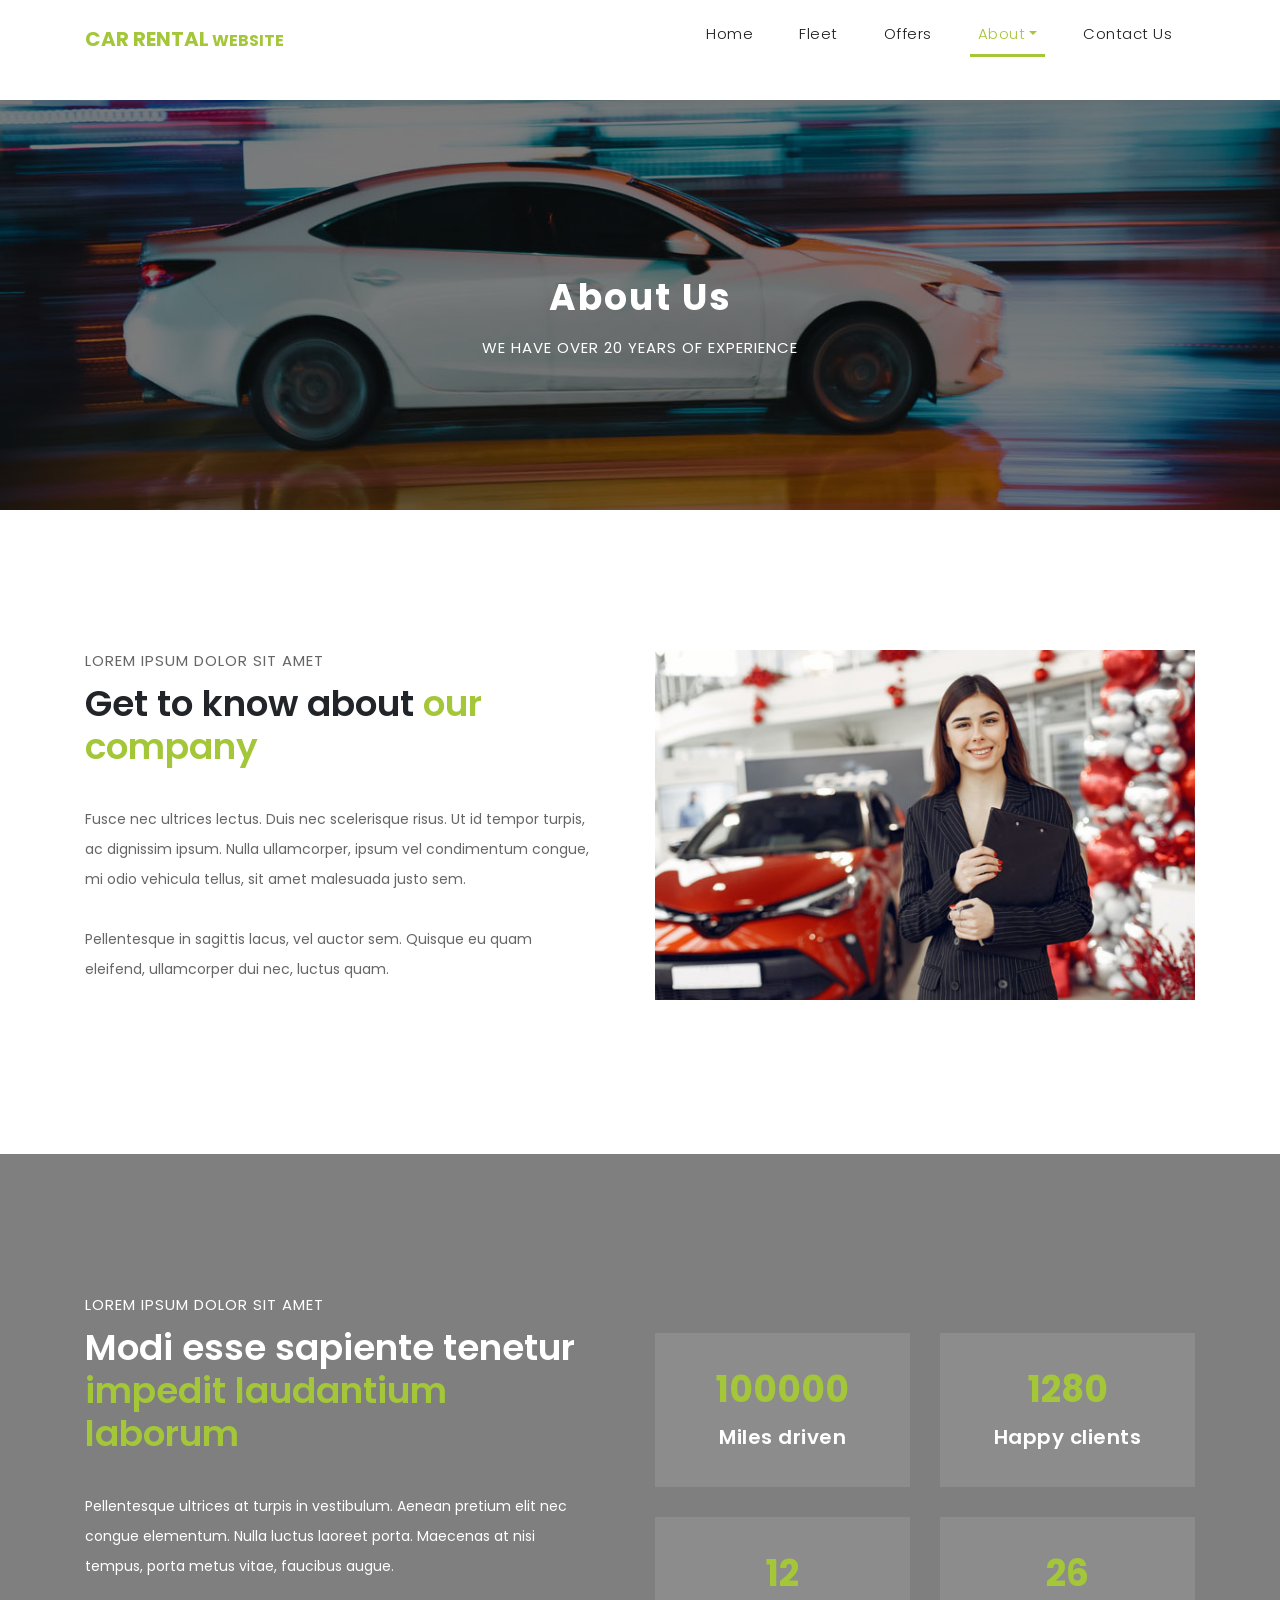
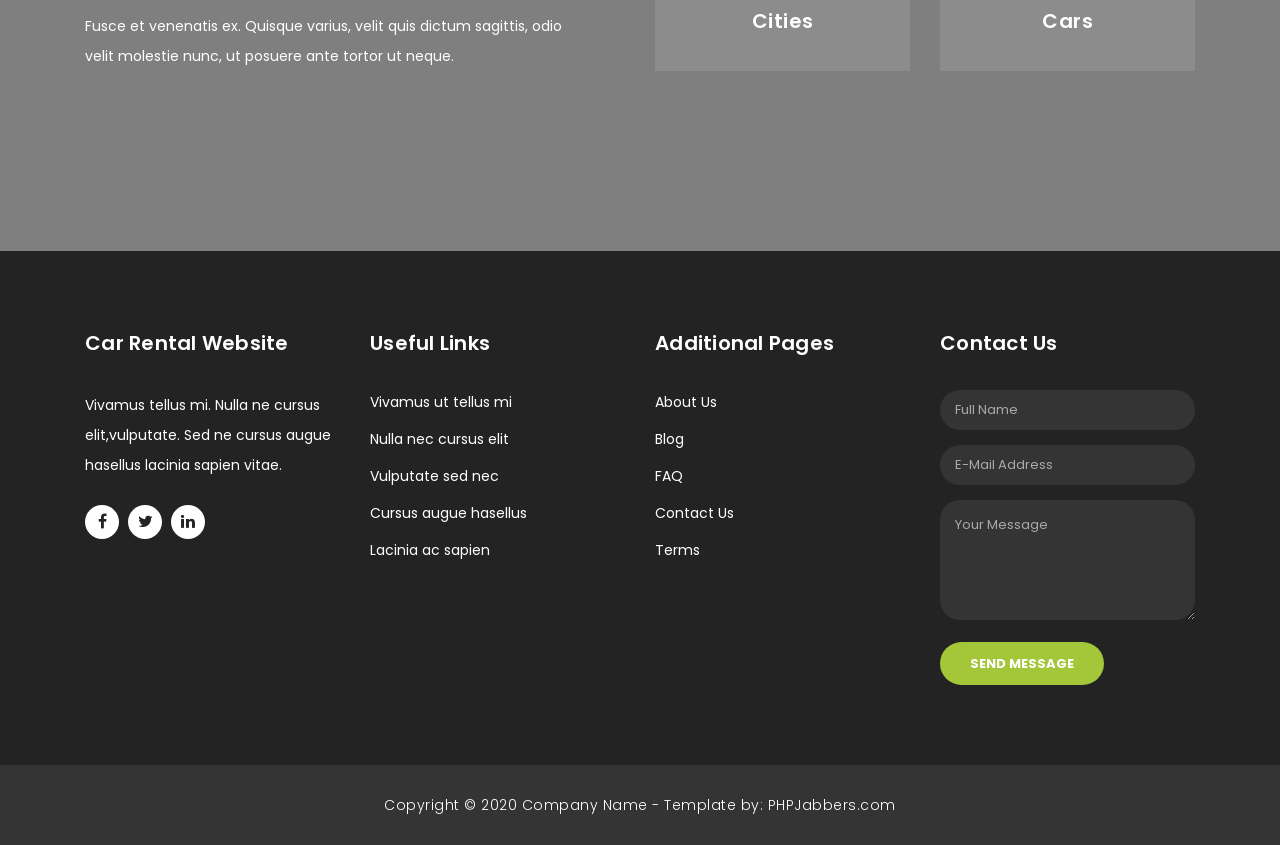
<file: ev-movility2/about.html>
<!DOCTYPE html>
<html lang="en">

  <head>

    <meta charset="utf-8">
    <meta name="viewport" content="width=device-width, initial-scale=1, shrink-to-fit=no">
    <meta name="description" content="">
    <meta name="author" content="">
    <link href="https://fonts.googleapis.com/css?family=Poppins:100,200,300,400,500,600,700,800,900&display=swap" rel="stylesheet">

    <title>PHPJabbers.com | Free Car Rental Website Template</title>

    <!-- Bootstrap core CSS -->
    <link href="vendor/bootstrap/css/bootstrap.min.css" rel="stylesheet">

    <!-- Additional CSS Files -->
    <link rel="stylesheet" href="assets/css/fontawesome.css">
    <link rel="stylesheet" href="assets/css/style.css">
    <link rel="stylesheet" href="assets/css/owl.css">
  </head>

  <body>

    <!-- ***** Preloader Start ***** -->
    <div id="preloader">
        <div class="jumper">
            <div></div>
            <div></div>
            <div></div>
        </div>
    </div>  
    <!-- ***** Preloader End ***** -->

    <!-- Header -->
    <div class="sub-header">
      <div class="container">
        <div class="row">
          <div class="col-md-8 col-xs-12">
            <ul class="left-info">
              <li><a href="#"><i class="fa fa-envelope"></i>contact@company.com</a></li>
              <li><a href="#"><i class="fa fa-phone"></i>123-456-7890</a></li>
            </ul>
          </div>
          <div class="col-md-4">
            <ul class="right-icons">
              <li><a href="#"><i class="fa fa-facebook"></i></a></li>
              <li><a href="#"><i class="fa fa-twitter"></i></a></li>
              <li><a href="#"><i class="fa fa-linkedin"></i></a></li>
            </ul>
          </div>
        </div>
      </div>
    </div>
    
    <header class="">
      <nav class="navbar navbar-expand-lg">
        <div class="container">
          <a class="navbar-brand" href="index.html"><h2>Car Rental<em> Website</em></h2></a>
          <button class="navbar-toggler" type="button" data-toggle="collapse" data-target="#navbarResponsive" aria-controls="navbarResponsive" aria-expanded="false" aria-label="Toggle navigation">
            <span class="navbar-toggler-icon"></span>
          </button>
          <div class="collapse navbar-collapse" id="navbarResponsive">
            <ul class="navbar-nav ml-auto">
              <li class="nav-item">
                <a class="nav-link" href="index.html">Home
                  <span class="sr-only">(current)</span>
                </a>
              </li>
              <li class="nav-item">
                <a class="nav-link" href="fleet.html">Fleet</a>
              </li>
              <li class="nav-item">
                <a class="nav-link" href="offers.html">Offers</a>
              </li>
              <li class="nav-item dropdown active">
                <a class="dropdown-toggle nav-link" data-toggle="dropdown" href="#" role="button" aria-haspopup="true" aria-expanded="false">About</a>
              
                <div class="dropdown-menu">
                    <a class="dropdown-item active" href="about.html">About Us</a>
                    <a class="dropdown-item" href="blog.html">Blog</a>
                    <a class="dropdown-item" href="team.html">Team</a>
                    <a class="dropdown-item" href="testimonials.html">Testimonials</a>
                    <a class="dropdown-item" href="faq.html">FAQ</a>
                    <a class="dropdown-item" href="terms.html">Terms</a>
                </div>
              </li>
              <li class="nav-item">
                <a class="nav-link" href="contact.html">Contact Us</a>
              </li>
            </ul>
          </div>
        </div>
      </nav>
    </header>

    <!-- Page Content -->
    <div class="page-heading header-text">
      <div class="container">
        <div class="row">
          <div class="col-md-12">
            <h1>About Us</h1>
            <span>We have over 20 years of experience</span>
          </div>
        </div>
      </div>
    </div>

    <div class="more-info about-info">
      <div class="container">
        <div class="row">
          <div class="col-md-12">
            <div class="more-info-content">
              <div class="row">
                <div class="col-md-6 align-self-center">
                  <div class="right-content">
                    <span>Lorem ipsum dolor sit amet</span>
                    <h2>Get to know about <em>our company</em></h2>
                    <p>Fusce nec ultrices lectus. Duis nec scelerisque risus. Ut id tempor turpis, ac dignissim ipsum. Nulla ullamcorper, ipsum vel condimentum congue, mi odio vehicula tellus, sit amet malesuada justo sem. 
                    <br><br>Pellentesque in sagittis lacus, vel auctor sem. Quisque eu quam eleifend, ullamcorper dui nec, luctus quam.</p>
                  </div>
                </div>
                <div class="col-md-6">
                  <div class="left-image">
                    <img src="assets/images/about-1-570x350.jpg" alt="">
                  </div>
                </div>
              </div>
            </div>
          </div>
        </div>
      </div>
    </div>

    <div class="fun-facts">
      <div class="container">
        <div class="row">
          <div class="col-md-6">
            <div class="left-content">
              <span>Lorem ipsum dolor sit amet</span>
              <h2>Modi esse sapiente tenetur <em>impedit laudantium laborum</em></h2>
              <p>Pellentesque ultrices at turpis in vestibulum. Aenean pretium elit nec congue elementum. Nulla luctus laoreet porta. Maecenas at nisi tempus, porta metus vitae, faucibus augue. 
              <br><br>Fusce et venenatis ex. Quisque varius, velit quis dictum sagittis, odio velit molestie nunc, ut posuere ante tortor ut neque.</p>
            </div>
          </div>
          <div class="col-md-6 align-self-center">
            <div class="row">
              <div class="col-md-6">
                <div class="count-area-content">
                  <div class="count-digit">100000</div>
                  <div class="count-title">Miles driven</div>
                </div>
              </div>
              <div class="col-md-6">
                <div class="count-area-content">
                  <div class="count-digit">1280</div>
                  <div class="count-title">Happy clients</div>
                </div>
              </div>
              <div class="col-md-6">
                <div class="count-area-content">
                  <div class="count-digit">12</div>
                  <div class="count-title">Cities</div>
                </div>
              </div>
              <div class="col-md-6">
                <div class="count-area-content">
                  <div class="count-digit">26</div>
                  <div class="count-title">Cars</div>
                </div>
              </div>
            </div>
          </div>
        </div>
      </div>
    </div>

    <!-- Footer Starts Here -->
    <footer>
      <div class="container">
        <div class="row">
          <div class="col-md-3 footer-item">
            <h4>Car Rental Website</h4>
            <p>Vivamus tellus mi. Nulla ne cursus elit,vulputate. Sed ne cursus augue hasellus lacinia sapien vitae.</p>
            <ul class="social-icons">
              <li><a rel="nofollow" href="#" target="_blank"><i class="fa fa-facebook"></i></a></li>
              <li><a href="#"><i class="fa fa-twitter"></i></a></li>
              <li><a href="#"><i class="fa fa-linkedin"></i></a></li>
            </ul>
          </div>
          <div class="col-md-3 footer-item">
            <h4>Useful Links</h4>
            <ul class="menu-list">
              <li><a href="#">Vivamus ut tellus mi</a></li>
              <li><a href="#">Nulla nec cursus elit</a></li>
              <li><a href="#">Vulputate sed nec</a></li>
              <li><a href="#">Cursus augue hasellus</a></li>
              <li><a href="#">Lacinia ac sapien</a></li>
            </ul>
          </div>
          <div class="col-md-3 footer-item">
            <h4>Additional Pages</h4>
            <ul class="menu-list">
              <li><a href="#">About Us</a></li>
              <li><a href="#">Blog</a></li>
              <li><a href="#">FAQ</a></li>
              <li><a href="#">Contact Us</a></li>
              <li><a href="#">Terms</a></li>
            </ul>
          </div>
          <div class="col-md-3 footer-item last-item">
            <h4>Contact Us</h4>
            <div class="contact-form">
              <form id="contact footer-contact" action="" method="post">
                <div class="row">
                  <div class="col-lg-12 col-md-12 col-sm-12">
                    <fieldset>
                      <input name="name" type="text" class="form-control" id="name" placeholder="Full Name" required="">
                    </fieldset>
                  </div>
                  <div class="col-lg-12 col-md-12 col-sm-12">
                    <fieldset>
                      <input name="email" type="text" class="form-control" id="email" pattern="[^ @]*@[^ @]*" placeholder="E-Mail Address" required="">
                    </fieldset>
                  </div>
                  <div class="col-lg-12">
                    <fieldset>
                      <textarea name="message" rows="6" class="form-control" id="message" placeholder="Your Message" required=""></textarea>
                    </fieldset>
                  </div>
                  <div class="col-lg-12">
                    <fieldset>
                      <button type="submit" id="form-submit" class="filled-button">Send Message</button>
                    </fieldset>
                  </div>
                </div>
              </form>
            </div>
          </div>
        </div>
      </div>
    </footer>
    
    <div class="sub-footer">
      <div class="container">
        <div class="row">
          <div class="col-md-12">
            <p>
                Copyright © 2020 Company Name
                - Template by: <a href="https://www.phpjabbers.com/">PHPJabbers.com</a>
            </p>
          </div>
        </div>
      </div>
    </div>

    <!-- Bootstrap core JavaScript -->
    <script src="vendor/jquery/jquery.min.js"></script>
    <script src="vendor/bootstrap/js/bootstrap.bundle.min.js"></script>

    <!-- Additional Scripts -->
    <script src="assets/js/custom.js"></script>
    <script src="assets/js/owl.js"></script>
    <script src="assets/js/slick.js"></script>
    <script src="assets/js/accordions.js"></script>

    <script language = "text/Javascript"> 
      cleared[0] = cleared[1] = cleared[2] = 0; //set a cleared flag for each field
      function clearField(t){                   //declaring the array outside of the
      if(! cleared[t.id]){                      // function makes it static and global
          cleared[t.id] = 1;  // you could use true and false, but that's more typing
          t.value='';         // with more chance of typos
          t.style.color='#fff';
          }
      }
    </script>

  </body>
</html>
</file>
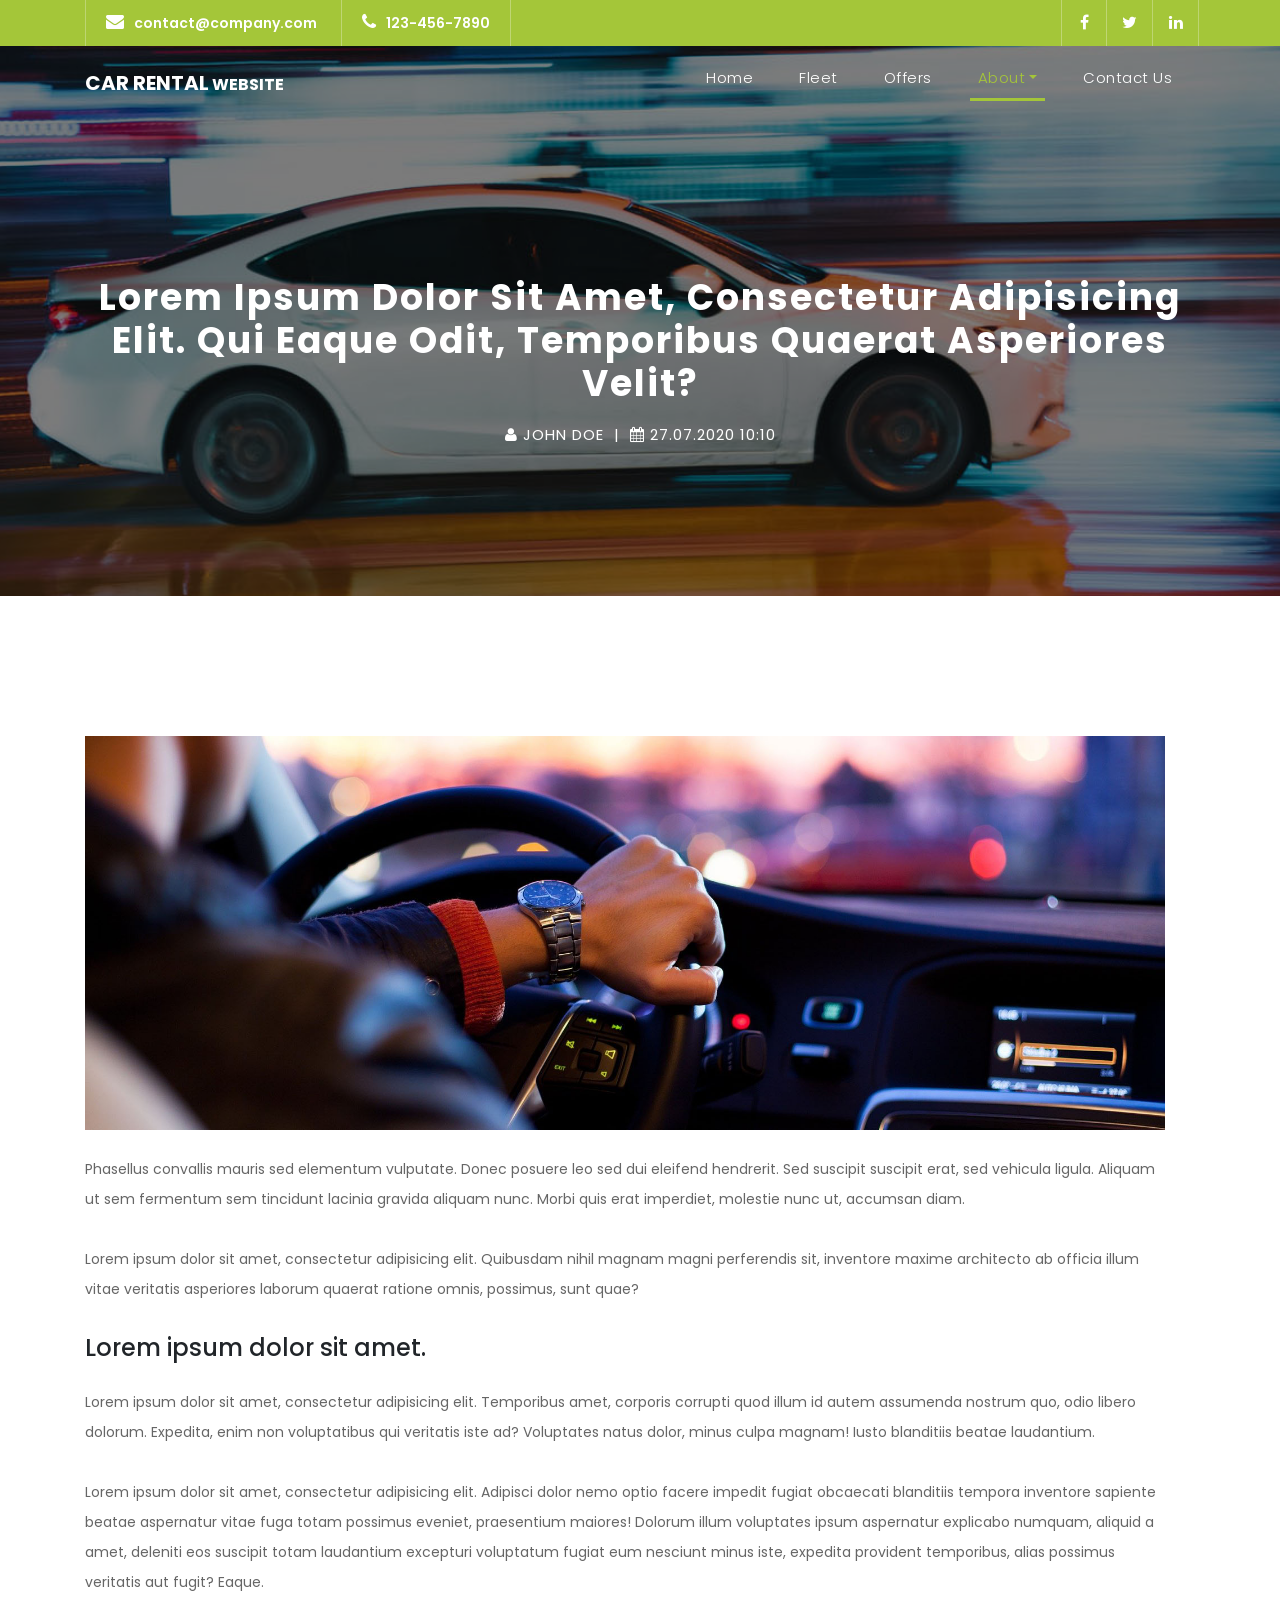
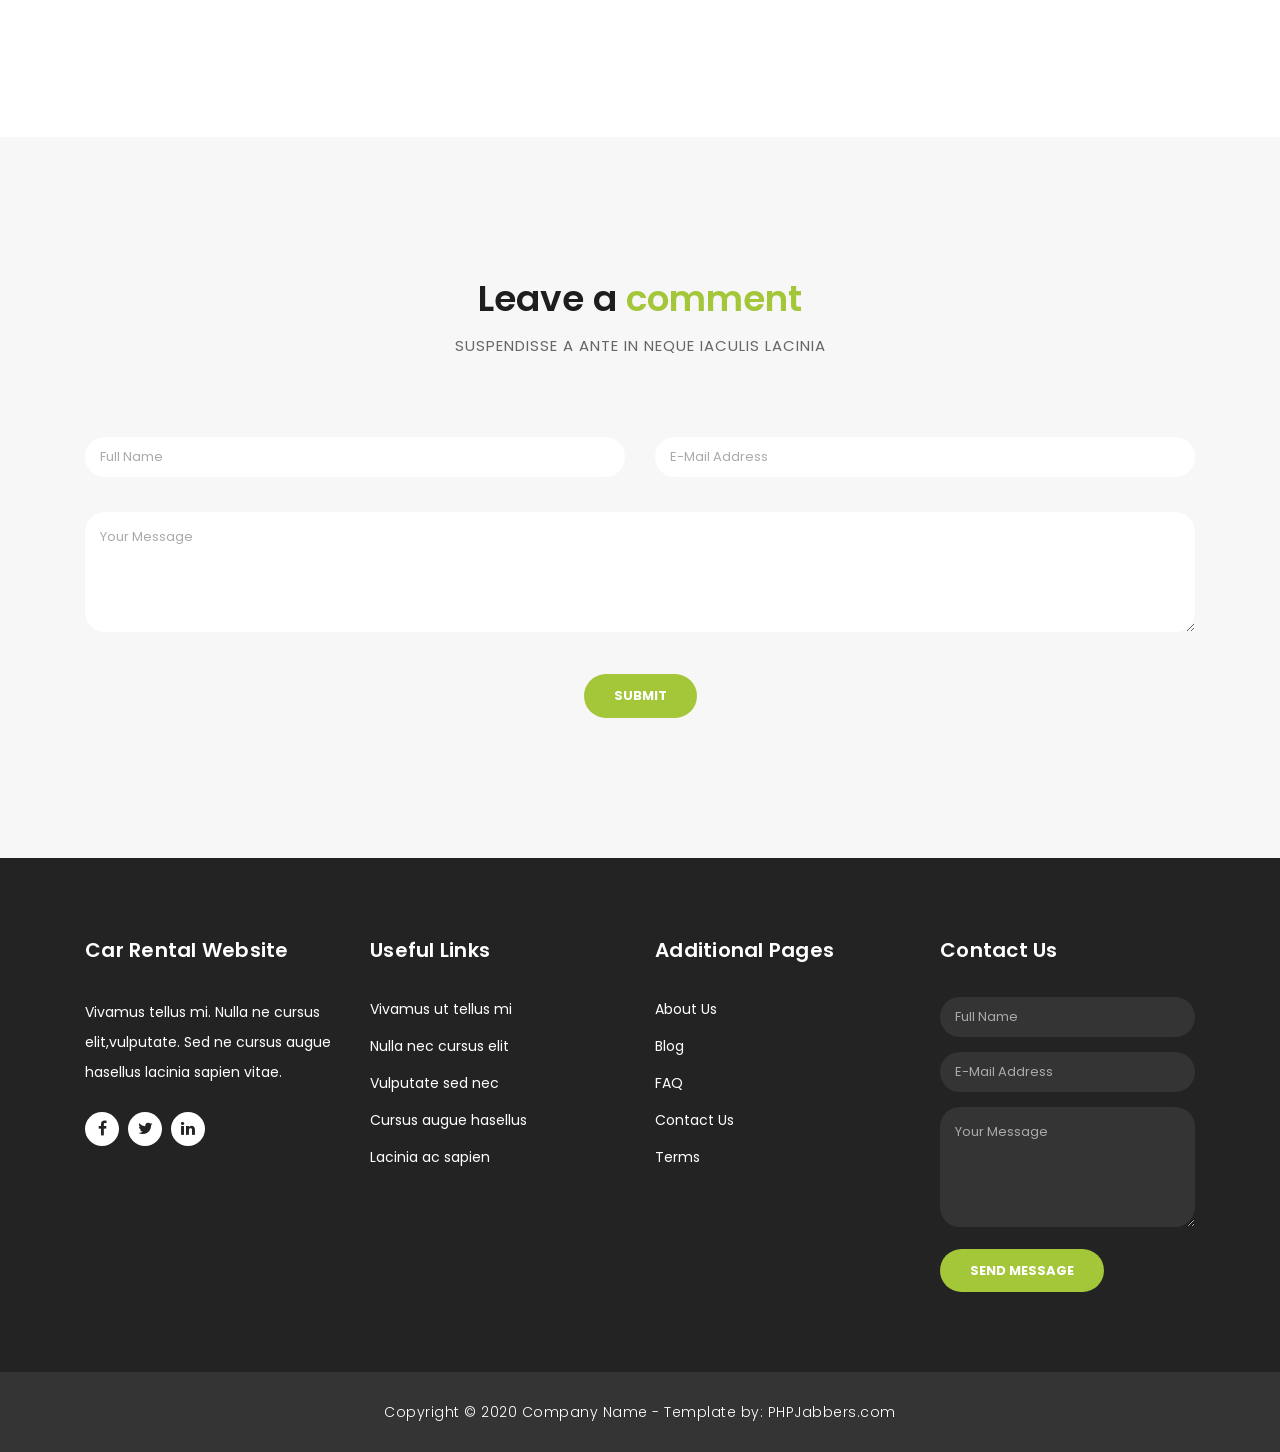
<file: ev-movility2/blog-details.html>
<!DOCTYPE html>
<html lang="en">

  <head>

    <meta charset="utf-8">
    <meta name="viewport" content="width=device-width, initial-scale=1, shrink-to-fit=no">
    <meta name="description" content="">
    <meta name="author" content="">
    <link href="https://fonts.googleapis.com/css?family=Poppins:100,200,300,400,500,600,700,800,900&display=swap" rel="stylesheet">

    <title>PHPJabbers.com | Free Car Rental Website Template</title>

    <!-- Bootstrap core CSS -->
    <link href="vendor/bootstrap/css/bootstrap.min.css" rel="stylesheet">

    <!-- Additional CSS Files -->
    <link rel="stylesheet" href="assets/css/fontawesome.css">
    <link rel="stylesheet" href="assets/css/style.css">
    <link rel="stylesheet" href="assets/css/owl.css">
  </head>

  <body>

    <!-- ***** Preloader Start ***** -->
    <div id="preloader">
        <div class="jumper">
            <div></div>
            <div></div>
            <div></div>
        </div>
    </div>  
    <!-- ***** Preloader End ***** -->

    <!-- Header -->
    <div class="sub-header">
      <div class="container">
        <div class="row">
          <div class="col-md-8 col-xs-12">
            <ul class="left-info">
              <li><a href="#"><i class="fa fa-envelope"></i>contact@company.com</a></li>
              <li><a href="#"><i class="fa fa-phone"></i>123-456-7890</a></li>
            </ul>
          </div>
          <div class="col-md-4">
            <ul class="right-icons">
              <li><a href="#"><i class="fa fa-facebook"></i></a></li>
              <li><a href="#"><i class="fa fa-twitter"></i></a></li>
              <li><a href="#"><i class="fa fa-linkedin"></i></a></li>
            </ul>
          </div>
        </div>
      </div>
    </div>
    
    <header class="">
      <nav class="navbar navbar-expand-lg">
        <div class="container">
          <a class="navbar-brand" href="index.html"><h2>Car Rental<em> Website</em></h2></a>
          <button class="navbar-toggler" type="button" data-toggle="collapse" data-target="#navbarResponsive" aria-controls="navbarResponsive" aria-expanded="false" aria-label="Toggle navigation">
            <span class="navbar-toggler-icon"></span>
          </button>
          <div class="collapse navbar-collapse" id="navbarResponsive">
            <ul class="navbar-nav ml-auto">
              <li class="nav-item">
                <a class="nav-link" href="index.html">Home
                  <span class="sr-only">(current)</span>
                </a>
              </li>
              <li class="nav-item">
                <a class="nav-link" href="fleet.html">Fleet</a>
              </li>
              <li class="nav-item">
                <a class="nav-link" href="offers.html">Offers</a>
              </li>
              <li class="nav-item dropdown active">
                <a class="dropdown-toggle nav-link" data-toggle="dropdown" href="#" role="button" aria-haspopup="true" aria-expanded="false">About</a>
              
                <div class="dropdown-menu">
                    <a class="dropdown-item" href="about.html">About Us</a>
                    <a class="dropdown-item active" href="blog.html">Blog</a>
                    <a class="dropdown-item" href="team.html">Team</a>
                    <a class="dropdown-item" href="testimonials.html">Testimonials</a>
                    <a class="dropdown-item" href="faq.html">FAQ</a>
                    <a class="dropdown-item" href="terms.html">Terms</a>
                </div>
              </li>
              <li class="nav-item">
                <a class="nav-link" href="contact.html">Contact Us</a>
              </li>
            </ul>
          </div>
        </div>
      </nav>
    </header>

    <!-- Page Content -->
    <div class="page-heading header-text">
      <div class="container">
        <div class="row">
          <div class="col-md-12">
            <h1>Lorem ipsum dolor sit amet, consectetur adipisicing elit. Qui eaque odit, temporibus quaerat asperiores velit?</h1>
            <span><i class="fa fa-user"></i> John Doe &nbsp;|&nbsp; <i class="fa fa-calendar"></i> 27.07.2020 10:10</span>
          </div>
        </div>
      </div>
    </div>

    <div class="more-info about-info">
      <div class="container">
        <div class="more-info-content">
          <div class="right-content">
            <div>
              <img src="assets/images/blog-image-fullscren-1-1920x700.jpg" class="img-fluid" alt="">
            </div>
            <br>
            <p>Phasellus convallis mauris sed elementum vulputate. Donec posuere leo sed dui eleifend hendrerit. Sed suscipit suscipit erat, sed vehicula ligula. Aliquam ut sem fermentum sem tincidunt lacinia gravida aliquam nunc. Morbi quis erat imperdiet, molestie nunc ut, accumsan diam.</p>

            <p>Lorem ipsum dolor sit amet, consectetur adipisicing elit. Quibusdam nihil magnam magni perferendis sit, inventore maxime architecto ab officia illum vitae veritatis asperiores laborum quaerat ratione omnis, possimus, sunt quae?</p>
            
            <h4>Lorem ipsum dolor sit amet.</h4>

            <br>

            <p>Lorem ipsum dolor sit amet, consectetur adipisicing elit. Temporibus amet, corporis corrupti quod illum id autem assumenda nostrum quo, odio libero dolorum. Expedita, enim non voluptatibus qui veritatis iste ad? Voluptates natus dolor, minus culpa magnam! Iusto blanditiis beatae laudantium.</p>

            <p>Lorem ipsum dolor sit amet, consectetur adipisicing elit. Adipisci dolor nemo optio facere impedit fugiat obcaecati blanditiis tempora inventore sapiente beatae aspernatur vitae fuga totam possimus eveniet, praesentium maiores! Dolorum illum voluptates ipsum aspernatur explicabo numquam, aliquid a amet, deleniti eos suscipit totam laudantium excepturi voluptatum fugiat eum nesciunt minus iste, expedita provident temporibus, alias possimus veritatis aut fugit? Eaque.</p>
          </div>
        </div>
      </div>
    </div>

    <div class="callback-form contact-us">
      <div class="container">
        <div class="row">
          <div class="col-md-12">
            <div class="section-heading">
              <h2>Leave a <em>comment</em></h2>
              <span>Suspendisse a ante in neque iaculis lacinia</span>
            </div>
          </div>
          <div class="col-md-12">
            <div class="contact-form">
              <form id="contact" action="" method="get">
                <div class="row">
                  <div class="col-lg-6 col-md-12 col-sm-12">
                    <fieldset>
                      <input name="name" type="text" class="form-control" id="name" placeholder="Full Name" required="">
                    </fieldset>
                  </div>
                  <div class="col-lg-6 col-md-12 col-sm-12">
                    <fieldset>
                      <input name="email" type="text" class="form-control" id="email" pattern="[^ @]*@[^ @]*" placeholder="E-Mail Address" required="">
                    </fieldset>
                  </div>
                  <div class="col-lg-12">
                    <fieldset>
                      <textarea name="message" rows="6" class="form-control" id="message" placeholder="Your Message" required=""></textarea>
                    </fieldset>
                  </div>
                  <div class="col-lg-12">
                    <fieldset>
                      <button type="submit" id="form-submit" class="filled-button">Submit</button>
                    </fieldset>
                  </div>
                </div>
              </form>
            </div>
          </div>
        </div>
      </div>
    </div>

    <!-- Footer Starts Here -->
    <footer>
      <div class="container">
        <div class="row">
          <div class="col-md-3 footer-item">
            <h4>Car Rental Website</h4>
            <p>Vivamus tellus mi. Nulla ne cursus elit,vulputate. Sed ne cursus augue hasellus lacinia sapien vitae.</p>
            <ul class="social-icons">
              <li><a rel="nofollow" href="#" target="_blank"><i class="fa fa-facebook"></i></a></li>
              <li><a href="#"><i class="fa fa-twitter"></i></a></li>
              <li><a href="#"><i class="fa fa-linkedin"></i></a></li>
            </ul>
          </div>
          <div class="col-md-3 footer-item">
            <h4>Useful Links</h4>
            <ul class="menu-list">
              <li><a href="#">Vivamus ut tellus mi</a></li>
              <li><a href="#">Nulla nec cursus elit</a></li>
              <li><a href="#">Vulputate sed nec</a></li>
              <li><a href="#">Cursus augue hasellus</a></li>
              <li><a href="#">Lacinia ac sapien</a></li>
            </ul>
          </div>
          <div class="col-md-3 footer-item">
            <h4>Additional Pages</h4>
            <ul class="menu-list">
              <li><a href="#">About Us</a></li>
              <li><a href="#">Blog</a></li>
              <li><a href="#">FAQ</a></li>
              <li><a href="#">Contact Us</a></li>
              <li><a href="#">Terms</a></li>
            </ul>
          </div>
          <div class="col-md-3 footer-item last-item">
            <h4>Contact Us</h4>
            <div class="contact-form">
              <form id="contact footer-contact" action="" method="post">
                <div class="row">
                  <div class="col-lg-12 col-md-12 col-sm-12">
                    <fieldset>
                      <input name="name" type="text" class="form-control" id="name" placeholder="Full Name" required="">
                    </fieldset>
                  </div>
                  <div class="col-lg-12 col-md-12 col-sm-12">
                    <fieldset>
                      <input name="email" type="text" class="form-control" id="email" pattern="[^ @]*@[^ @]*" placeholder="E-Mail Address" required="">
                    </fieldset>
                  </div>
                  <div class="col-lg-12">
                    <fieldset>
                      <textarea name="message" rows="6" class="form-control" id="message" placeholder="Your Message" required=""></textarea>
                    </fieldset>
                  </div>
                  <div class="col-lg-12">
                    <fieldset>
                      <button type="submit" id="form-submit" class="filled-button">Send Message</button>
                    </fieldset>
                  </div>
                </div>
              </form>
            </div>
          </div>
        </div>
      </div>
    </footer>
    
    <div class="sub-footer">
      <div class="container">
        <div class="row">
          <div class="col-md-12">
            <p>
                Copyright © 2020 Company Name
                - Template by: <a href="https://www.phpjabbers.com/">PHPJabbers.com</a>
            </p>
          </div>
        </div>
      </div>
    </div>

    <!-- Modal -->
    <div class="modal fade" id="exampleModal" tabindex="-1" role="dialog" aria-labelledby="exampleModalLabel" aria-hidden="true" style="margin-top: 70px;">
      <div class="modal-dialog modal-lg" role="document">
        <div class="modal-content">
          <div class="modal-header">
            <h5 class="modal-title" id="exampleModalLabel">Book Now</h5>
            <button type="button" class="close" data-dismiss="modal" aria-label="Close">
              <span aria-hidden="true">&times;</span>
            </button>
          </div>
          <div class="modal-body">
              <form action="#" id="contact">
                  <div class="row">
                   <div class="col-md-6">
                    <div class="form-group">
                      <fieldset>
                        <input type="text" class="form-control" placeholder="Pick-up location" required="">
                      </fieldset>
                    </div>
                   </div>

                   <div class="col-md-6">
                    <div class="form-group">
                      <fieldset>
                        <input type="text" class="form-control" placeholder="Return location" required="">
                      </fieldset>
                    </div>
                   </div>
                  </div>

                  <div class="row">
                   <div class="col-md-6">
                    <div class="form-group">
                      <fieldset>
                        <input type="text" class="form-control" placeholder="Pick-up date/time" required="">
                      </fieldset>
                    </div>
                   </div>

                   <div class="col-md-6">
                    <div class="form-group">
                      <fieldset>
                        <input type="text" class="form-control" placeholder="Return date/time" required="">
                      </fieldset>
                    </div>
                   </div>
                  </div>

                  <div class="form-group">
                    <fieldset>
                      <input type="text" class="form-control" placeholder="Enter full name" required="">
                    </fieldset>
                  </div>

                  <div class="row">
                   <div class="col-md-6">
                    <div class="form-group">
                      <fieldset>
                        <input type="text" class="form-control" placeholder="Enter email address" required="">
                      </fieldset>
                    </div>
                   </div>

                   <div class="col-md-6">
                    <div class="form-group">
                      <fieldset>
                        <input type="text" class="form-control" placeholder="Enter phone" required="">
                      </fieldset>
                    </div>
                   </div>
                  </div>
              </form>
          </div>
          <div class="modal-footer">
            <button type="button" class="btn btn-secondary" data-dismiss="modal">Cancel</button>
            <button type="button" class="btn btn-primary">Book Now</button>
          </div>
        </div>
      </div>
    </div>

    <!-- Bootstrap core JavaScript -->
    <script src="vendor/jquery/jquery.min.js"></script>
    <script src="vendor/bootstrap/js/bootstrap.bundle.min.js"></script>

    <!-- Additional Scripts -->
    <script src="assets/js/custom.js"></script>
    <script src="assets/js/owl.js"></script>
    <script src="assets/js/slick.js"></script>
    <script src="assets/js/accordions.js"></script>

    <script language = "text/Javascript"> 
      cleared[0] = cleared[1] = cleared[2] = 0; //set a cleared flag for each field
      function clearField(t){                   //declaring the array outside of the
      if(! cleared[t.id]){                      // function makes it static and global
          cleared[t.id] = 1;  // you could use true and false, but that's more typing
          t.value='';         // with more chance of typos
          t.style.color='#fff';
          }
      }
    </script>

  </body>
</html>
</file>
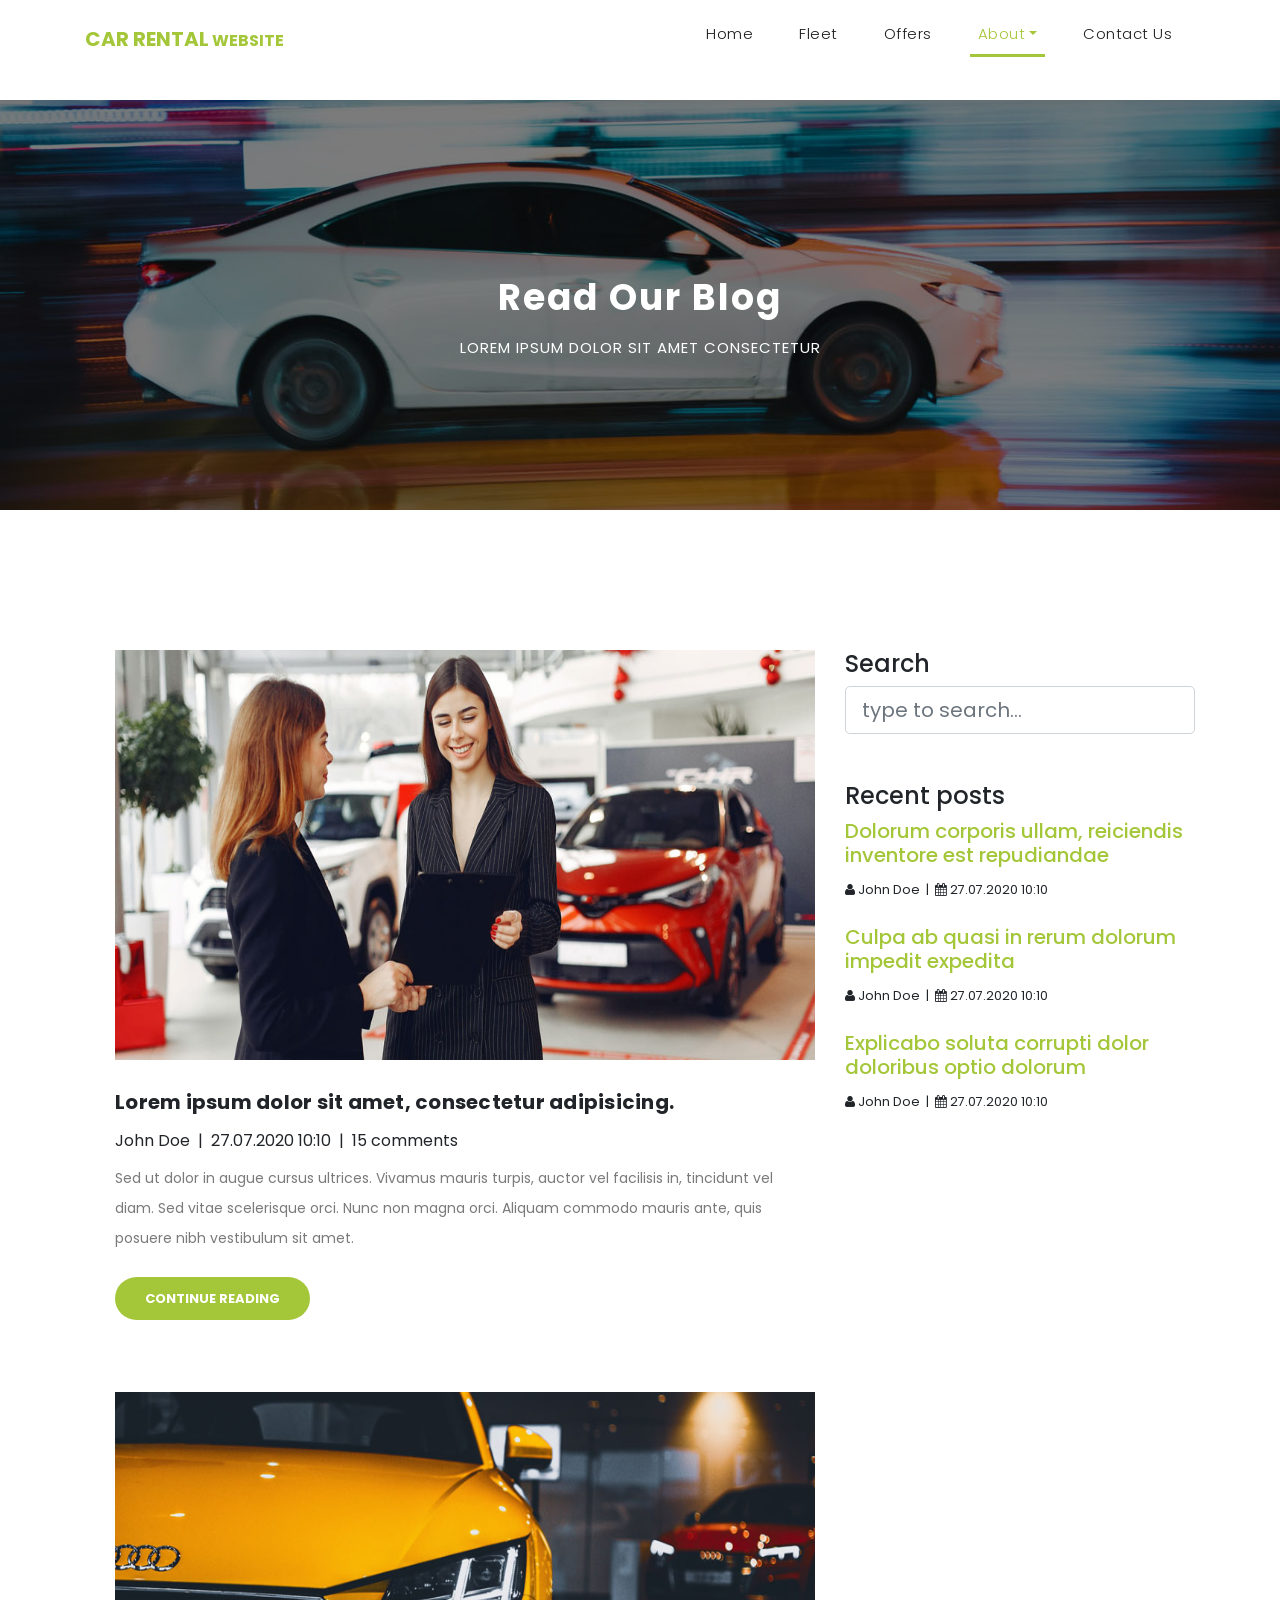
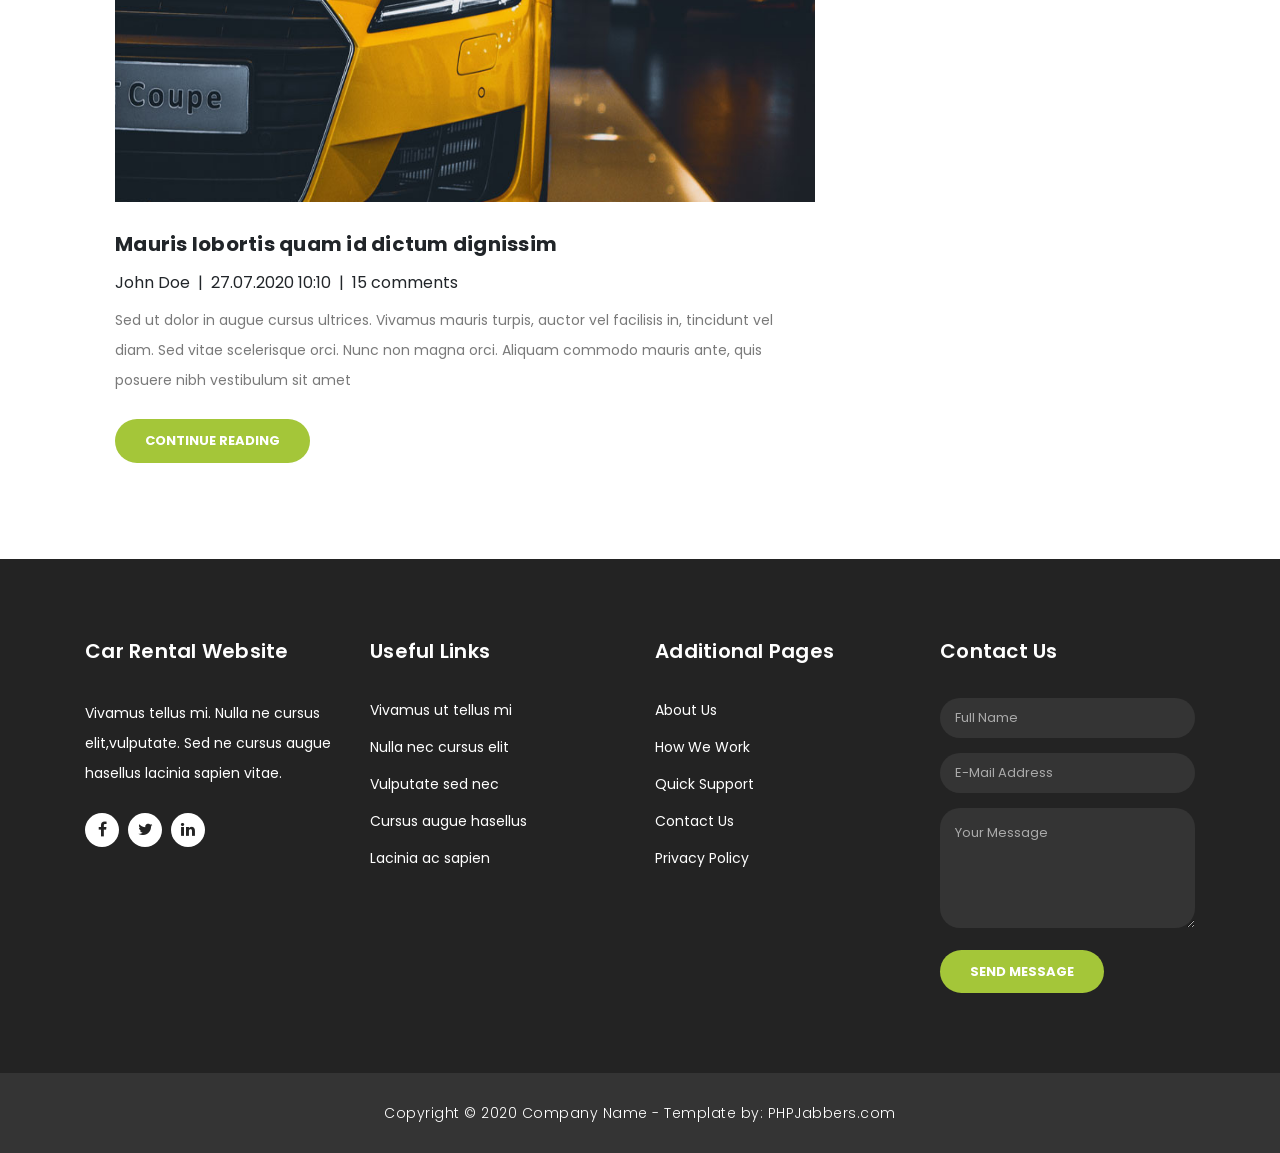
<file: ev-movility2/blog.html>
<!DOCTYPE html>
<html lang="en">

  <head>

    <meta charset="utf-8">
    <meta name="viewport" content="width=device-width, initial-scale=1, shrink-to-fit=no">
    <meta name="description" content="">
    <meta name="author" content="">
    <link href="https://fonts.googleapis.com/css?family=Poppins:100,200,300,400,500,600,700,800,900&display=swap" rel="stylesheet">

    <title>PHPJabbers.com | Free Car Rental Website Template</title>

    <!-- Bootstrap core CSS -->
    <link href="vendor/bootstrap/css/bootstrap.min.css" rel="stylesheet">

    <!-- Additional CSS Files -->
    <link rel="stylesheet" href="assets/css/fontawesome.css">
    <link rel="stylesheet" href="assets/css/style.css">
    <link rel="stylesheet" href="assets/css/owl.css">
  </head>

  <body>

    <!-- ***** Preloader Start ***** -->
    <div id="preloader">
        <div class="jumper">
            <div></div>
            <div></div>
            <div></div>
        </div>
    </div>  
    <!-- ***** Preloader End ***** -->

    <!-- Header -->
    <div class="sub-header">
      <div class="container">
        <div class="row">
          <div class="col-md-8 col-xs-12">
            <ul class="left-info">
              <li><a href="#"><i class="fa fa-envelope"></i>contact@company.com</a></li>
              <li><a href="#"><i class="fa fa-phone"></i>123-456-7890</a></li>
            </ul>
          </div>
          <div class="col-md-4">
            <ul class="right-icons">
              <li><a href="#"><i class="fa fa-facebook"></i></a></li>
              <li><a href="#"><i class="fa fa-twitter"></i></a></li>
              <li><a href="#"><i class="fa fa-linkedin"></i></a></li>
            </ul>
          </div>
        </div>
      </div>
    </div>
    
    <header class="">
      <nav class="navbar navbar-expand-lg">
        <div class="container">
          <a class="navbar-brand" href="index.html"><h2>Car Rental<em> Website</em></h2></a>
          <button class="navbar-toggler" type="button" data-toggle="collapse" data-target="#navbarResponsive" aria-controls="navbarResponsive" aria-expanded="false" aria-label="Toggle navigation">
            <span class="navbar-toggler-icon"></span>
          </button>
          <div class="collapse navbar-collapse" id="navbarResponsive">
            <ul class="navbar-nav ml-auto">
              <li class="nav-item">
                <a class="nav-link" href="index.html">Home
                  <span class="sr-only">(current)</span>
                </a>
              </li>
              <li class="nav-item">
                <a class="nav-link" href="fleet.html">Fleet</a>
              </li>
              <li class="nav-item">
                <a class="nav-link" href="offers.html">Offers</a>
              </li>
              <li class="nav-item dropdown active">
                <a class="dropdown-toggle nav-link" data-toggle="dropdown" href="#" role="button" aria-haspopup="true" aria-expanded="false">About</a>
              
                <div class="dropdown-menu">
                    <a class="dropdown-item" href="about.html">About Us</a>
                    <a class="dropdown-item active" href="blog.html">Blog</a>
                    <a class="dropdown-item" href="team.html">Team</a>
                    <a class="dropdown-item" href="testimonials.html">Testimonials</a>
                    <a class="dropdown-item" href="faq.html">FAQ</a>
                    <a class="dropdown-item" href="terms.html">Terms</a>
                </div>
              </li>
              <li class="nav-item">
                <a class="nav-link" href="contact.html">Contact Us</a>
              </li>
            </ul>
          </div>
        </div>
      </nav>
    </header>

    <!-- Page Content -->
    <div class="page-heading header-text">
      <div class="container">
        <div class="row">
          <div class="col-md-12">
            <h1>Read our Blog</h1>
            <span>Lorem ipsum dolor sit amet consectetur</span>
          </div>
        </div>
      </div>
    </div>

    <div class="single-services">
      <div class="container">
        <div class="row">
          <div class="col-md-8">
            <section class='tabs-content'>
              <article id='tabs-1'>
                <img src="assets/images/blog-image-1-940x460.jpg" alt="">
                <h4><a href="blog-details.html">Lorem ipsum dolor sit amet, consectetur adipisicing.</a></h4>
                <div style="margin-bottom:10px;">
                  <span>John Doe &nbsp;|&nbsp; 27.07.2020 10:10 &nbsp;|&nbsp; 15 comments</span>
                </div>
                <p>Sed ut dolor in augue cursus ultrices. Vivamus mauris turpis, auctor vel facilisis in, tincidunt vel diam. Sed vitae scelerisque orci. Nunc non magna orci. Aliquam commodo mauris ante, quis posuere nibh vestibulum sit amet.</p>
                <br>
                <div>
                  <a href="blog-details.html" class="filled-button">Continue Reading</a>
                </div>
              </article>

              <br>
              <br>
              <br>

              <article id='tabs-2'>
                <img src="assets/images/blog-image-2-940x460.jpg" alt="">
                <h4><a href="blog-details.html">Mauris lobortis quam id dictum dignissim</a></h4>
                <div style="margin-bottom:10px;">
                  <span>John Doe &nbsp;|&nbsp; 27.07.2020 10:10 &nbsp;|&nbsp; 15 comments</span>
                </div>
                <p>Sed ut dolor in augue cursus ultrices. Vivamus mauris turpis, auctor vel facilisis in, tincidunt vel diam. Sed vitae scelerisque orci. Nunc non magna orci. Aliquam commodo mauris ante, quis posuere nibh vestibulum sit amet</p>
                <br>
                <div>
                  <a href="blog-details.html" class="filled-button">Continue Reading</a>
                </div>
              </article>
            </section>
          </div>

          <div class="col-md-4">
              <h4 class="h4">Search</h4>
              
              <form id="search_form" name="gs" method="GET" action="#">
                <input type="text" name="q" class="form-control form-control-lg" placeholder="type to search..." autocomplete="on">
              </form>

              <br>
              <br>

              <h4 class="h4">Recent posts</h4>

              <ul>
                  <li>
                      <h5 style="margin-bottom:10px;"><a href="blog-details.html">Dolorum corporis ullam, reiciendis inventore est repudiandae</a></h5>
                      <small><i class="fa fa-user"></i> John Doe &nbsp;|&nbsp; <i class="fa fa-calendar"></i> 27.07.2020 10:10</small>
                  </li>

                  <li><br></li>

                  <li>
                      <h5 style="margin-bottom:10px;"><a href="blog-details.html">Culpa ab quasi in rerum dolorum impedit expedita</a></h5>
                      <small><i class="fa fa-user"></i> John Doe &nbsp;|&nbsp; <i class="fa fa-calendar"></i> 27.07.2020 10:10</small>
                  </li>

                  <li><br></li>

                  <li>
                    <h5 style="margin-bottom:10px;"><a href="blog-details.html">Explicabo soluta corrupti dolor doloribus optio dolorum</a></h5>

                    <small><i class="fa fa-user"></i> John Doe &nbsp;|&nbsp; <i class="fa fa-calendar"></i> 27.07.2020 10:10</small>
                  </li>
              </ul>
          </div>
        </div>
      </div>
    </div>

    <br>  
    <br>  
    <br>  
    <br>  

    <!-- Footer Starts Here -->
    <footer>
      <div class="container">
        <div class="row">
          <div class="col-md-3 footer-item">
            <h4>Car Rental Website</h4>
            <p>Vivamus tellus mi. Nulla ne cursus elit,vulputate. Sed ne cursus augue hasellus lacinia sapien vitae.</p>
            <ul class="social-icons">
              <li><a rel="nofollow" href="#" target="_blank"><i class="fa fa-facebook"></i></a></li>
              <li><a href="#"><i class="fa fa-twitter"></i></a></li>
              <li><a href="#"><i class="fa fa-linkedin"></i></a></li>
            </ul>
          </div>
          <div class="col-md-3 footer-item">
            <h4>Useful Links</h4>
            <ul class="menu-list">
              <li><a href="#">Vivamus ut tellus mi</a></li>
              <li><a href="#">Nulla nec cursus elit</a></li>
              <li><a href="#">Vulputate sed nec</a></li>
              <li><a href="#">Cursus augue hasellus</a></li>
              <li><a href="#">Lacinia ac sapien</a></li>
            </ul>
          </div>
          <div class="col-md-3 footer-item">
            <h4>Additional Pages</h4>
            <ul class="menu-list">
              <li><a href="#">About Us</a></li>
              <li><a href="#">How We Work</a></li>
              <li><a href="#">Quick Support</a></li>
              <li><a href="#">Contact Us</a></li>
              <li><a href="#">Privacy Policy</a></li>
            </ul>
          </div>
          <div class="col-md-3 footer-item last-item">
            <h4>Contact Us</h4>
            <div class="contact-form">
              <form id="contact footer-contact" action="" method="post">
                <div class="row">
                  <div class="col-lg-12 col-md-12 col-sm-12">
                    <fieldset>
                      <input name="name" type="text" class="form-control" id="name" placeholder="Full Name" required="">
                    </fieldset>
                  </div>
                  <div class="col-lg-12 col-md-12 col-sm-12">
                    <fieldset>
                      <input name="email" type="text" class="form-control" id="email" pattern="[^ @]*@[^ @]*" placeholder="E-Mail Address" required="">
                    </fieldset>
                  </div>
                  <div class="col-lg-12">
                    <fieldset>
                      <textarea name="message" rows="6" class="form-control" id="message" placeholder="Your Message" required=""></textarea>
                    </fieldset>
                  </div>
                  <div class="col-lg-12">
                    <fieldset>
                      <button type="submit" id="form-submit" class="filled-button">Send Message</button>
                    </fieldset>
                  </div>
                </div>
              </form>
            </div>
          </div>
        </div>
      </div>
    </footer>
    
    <div class="sub-footer">
      <div class="container">
        <div class="row">
          <div class="col-md-12">
            <p>
                Copyright © 2020 Company Name
                - Template by: <a href="https://www.phpjabbers.com/">PHPJabbers.com</a>
            </p>
          </div>
        </div>
      </div>
    </div>

    <!-- Bootstrap core JavaScript -->
    <script src="vendor/jquery/jquery.min.js"></script>
    <script src="vendor/bootstrap/js/bootstrap.bundle.min.js"></script>

    <!-- Additional Scripts -->
    <script src="assets/js/custom.js"></script>
    <script src="assets/js/owl.js"></script>
    <script src="assets/js/slick.js"></script>
    <script src="assets/js/accordions.js"></script>

    <script language = "text/Javascript"> 
      cleared[0] = cleared[1] = cleared[2] = 0; //set a cleared flag for each field
      function clearField(t){                   //declaring the array outside of the
      if(! cleared[t.id]){                      // function makes it static and global
          cleared[t.id] = 1;  // you could use true and false, but that's more typing
          t.value='';         // with more chance of typos
          t.style.color='#fff';
          }
      }
    </script>

  </body>
</html>
</file>
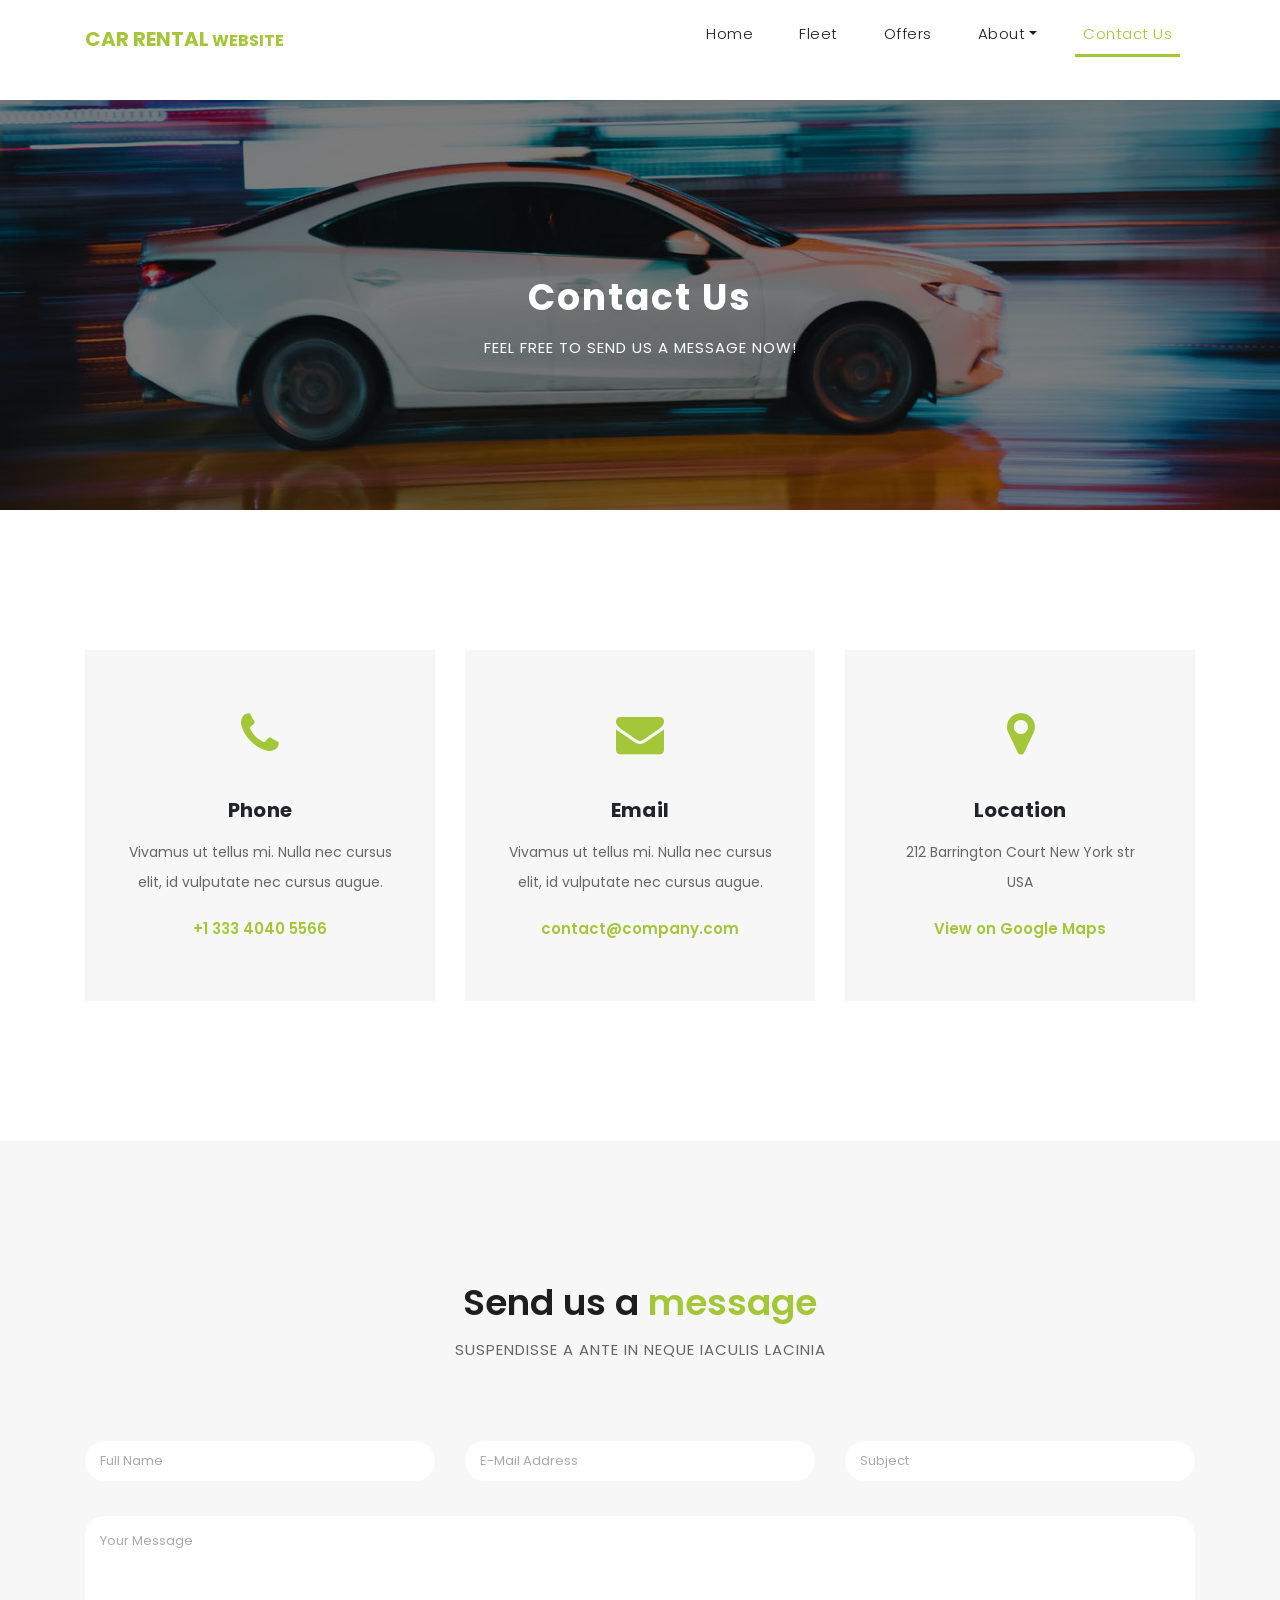
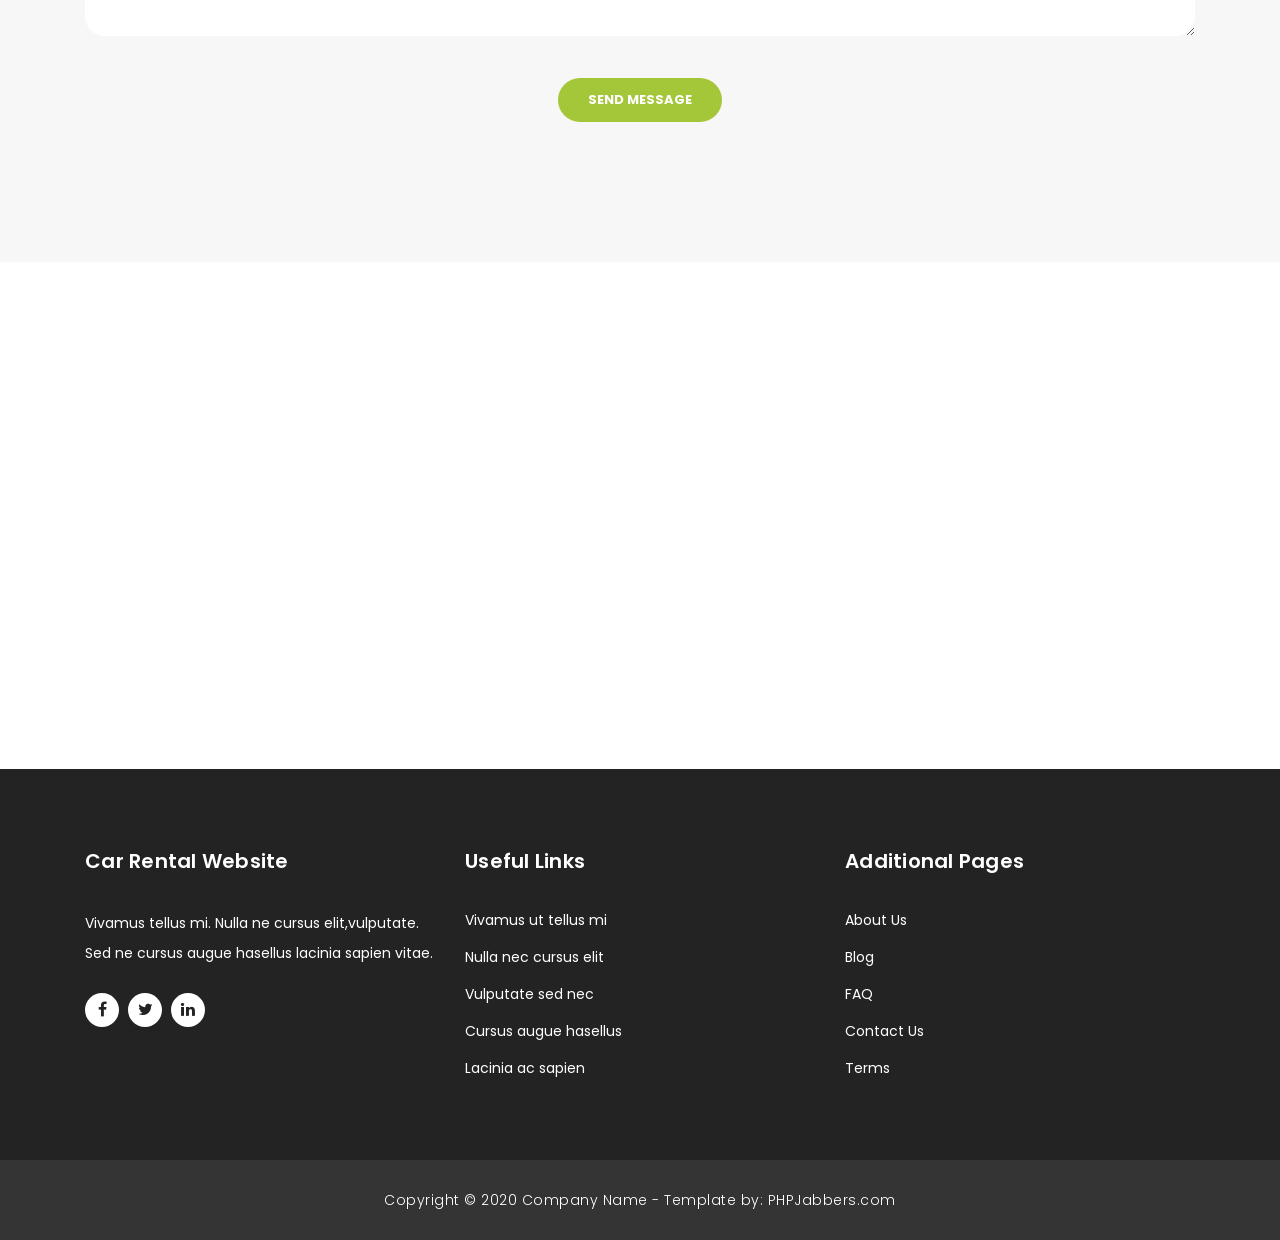
<file: ev-movility2/contact.html>
<!DOCTYPE html>
<html lang="en">

  <head>

    <meta charset="utf-8">
    <meta name="viewport" content="width=device-width, initial-scale=1, shrink-to-fit=no">
    <meta name="description" content="">
    <meta name="author" content="">
    <link href="https://fonts.googleapis.com/css?family=Poppins:100,200,300,400,500,600,700,800,900&display=swap" rel="stylesheet">

    <title>PHPJabbers.com | Free Car Rental Website Template</title>

    <!-- Bootstrap core CSS -->
    <link href="vendor/bootstrap/css/bootstrap.min.css" rel="stylesheet">

    <!-- Additional CSS Files -->
    <link rel="stylesheet" href="assets/css/fontawesome.css">
    <link rel="stylesheet" href="assets/css/style.css">
    <link rel="stylesheet" href="assets/css/owl.css">
  </head>

  <body>

    <!-- ***** Preloader Start ***** -->
    <div id="preloader">
        <div class="jumper">
            <div></div>
            <div></div>
            <div></div>
        </div>
    </div>  
    <!-- ***** Preloader End ***** -->

    <!-- Header -->
    <div class="sub-header">
      <div class="container">
        <div class="row">
          <div class="col-md-8 col-xs-12">
            <ul class="left-info">
              <li><a href="#"><i class="fa fa-envelope"></i>contact@company.com</a></li>
              <li><a href="#"><i class="fa fa-phone"></i>123-456-7890</a></li>
            </ul>
          </div>
          <div class="col-md-4">
            <ul class="right-icons">
              <li><a href="#"><i class="fa fa-facebook"></i></a></li>
              <li><a href="#"><i class="fa fa-twitter"></i></a></li>
              <li><a href="#"><i class="fa fa-linkedin"></i></a></li>
            </ul>
          </div>
        </div>
      </div>
    </div>
    
    <header class="">
      <nav class="navbar navbar-expand-lg">
        <div class="container">
          <a class="navbar-brand" href="index.html"><h2>Car Rental<em> Website</em></h2></a>
          <button class="navbar-toggler" type="button" data-toggle="collapse" data-target="#navbarResponsive" aria-controls="navbarResponsive" aria-expanded="false" aria-label="Toggle navigation">
            <span class="navbar-toggler-icon"></span>
          </button>
          <div class="collapse navbar-collapse" id="navbarResponsive">
            <ul class="navbar-nav ml-auto">
              <li class="nav-item">
                <a class="nav-link" href="index.html">Home
                  <span class="sr-only">(current)</span>
                </a>
              </li>
              <li class="nav-item">
                <a class="nav-link" href="fleet.html">Fleet</a>
              </li>
              <li class="nav-item">
                <a class="nav-link" href="offers.html">Offers</a>
              </li>
              <li class="nav-item dropdown">
                <a class="dropdown-toggle nav-link" data-toggle="dropdown" href="#" role="button" aria-haspopup="true" aria-expanded="false">About</a>
              
                <div class="dropdown-menu">
                    <a class="dropdown-item" href="about.html">About Us</a>
                    <a class="dropdown-item" href="blog.html">Blog</a>
                    <a class="dropdown-item" href="team.html">Team</a>
                    <a class="dropdown-item" href="testimonials.html">Testimonials</a>
                    <a class="dropdown-item" href="faq.html">FAQ</a>
                    <a class="dropdown-item" href="terms.html">Terms</a>
                </div>
              </li>
              <li class="nav-item active">
                <a class="nav-link" href="contact.html">Contact Us</a>
              </li>
            </ul>
          </div>
        </div>
      </nav>
    </header>

    <!-- Page Content -->
    <div class="page-heading header-text">
      <div class="container">
        <div class="row">
          <div class="col-md-12">
            <h1>Contact Us</h1>
            <span>feel free to send us a message now!</span>
          </div>
        </div>
      </div>
    </div>

    <div class="contact-information">
      <div class="container">
        <div class="row">
          <div class="col-md-4">
            <div class="contact-item">
              <i class="fa fa-phone"></i>
              <h4>Phone</h4>
              <p>Vivamus ut tellus mi. Nulla nec cursus elit, id vulputate nec cursus augue.</p>
              <a href="#">+1 333 4040 5566</a>
            </div>
          </div>
          <div class="col-md-4">
            <div class="contact-item">
              <i class="fa fa-envelope"></i>
              <h4>Email</h4>
              <p>Vivamus ut tellus mi. Nulla nec cursus elit, id vulputate nec cursus augue.</p>
              <a href="#">contact@company.com</a>
            </div>
          </div>
          <div class="col-md-4">
            <div class="contact-item">
              <i class="fa fa-map-marker"></i>
              <h4>Location</h4>
              <p>212 Barrington Court New York str <br> USA</p>
              <a href="#">View on Google Maps</a>
            </div>
          </div>
        </div>
      </div>
    </div>

    <div class="callback-form contact-us">
      <div class="container">
        <div class="row">
          <div class="col-md-12">
            <div class="section-heading">
              <h2>Send us a <em>message</em></h2>
              <span>Suspendisse a ante in neque iaculis lacinia</span>
            </div>
          </div>
          <div class="col-md-12">
            <div class="contact-form">
              <form id="contact" action="" method="get">
                <div class="row">
                  <div class="col-lg-4 col-md-12 col-sm-12">
                    <fieldset>
                      <input name="name" type="text" class="form-control" id="name" placeholder="Full Name" required="">
                    </fieldset>
                  </div>
                  <div class="col-lg-4 col-md-12 col-sm-12">
                    <fieldset>
                      <input name="email" type="text" class="form-control" id="email" pattern="[^ @]*@[^ @]*" placeholder="E-Mail Address" required="">
                    </fieldset>
                  </div>
                  <div class="col-lg-4 col-md-12 col-sm-12">
                    <fieldset>
                      <input name="subject" type="text" class="form-control" id="subject" placeholder="Subject" required="">
                    </fieldset>
                  </div>
                  <div class="col-lg-12">
                    <fieldset>
                      <textarea name="message" rows="6" class="form-control" id="message" placeholder="Your Message" required=""></textarea>
                    </fieldset>
                  </div>
                  <div class="col-lg-12">
                    <fieldset>
                      <button type="submit" id="form-submit" class="filled-button">Send Message</button>
                    </fieldset>
                  </div>
                </div>
              </form>
            </div>
          </div>
        </div>
      </div>
    </div>

    <div id="map">
<!-- How to change your own map point
	1. Go to Google Maps
	2. Click on your location point
	3. Click "Share" and choose "Embed map" tab
	4. Copy only URL and paste it within the src="" field below
-->
      <iframe src="https://maps.google.com/maps?q=Av.+Lúcio+Costa,+Rio+de+Janeiro+-+RJ,+Brazil&t=&z=13&ie=UTF8&iwloc=&output=embed" width="100%" height="500px" frameborder="0" style="border:0" allowfullscreen></iframe>
    </div>

    <!-- Footer Starts Here -->
    <footer>
      <div class="container">
        <div class="row">
          <div class="col-md-4 footer-item">
            <h4>Car Rental Website</h4>
            <p>Vivamus tellus mi. Nulla ne cursus elit,vulputate. Sed ne cursus augue hasellus lacinia sapien vitae.</p>
            <ul class="social-icons">
              <li><a rel="nofollow" href="#" target="_blank"><i class="fa fa-facebook"></i></a></li>
              <li><a href="#"><i class="fa fa-twitter"></i></a></li>
              <li><a href="#"><i class="fa fa-linkedin"></i></a></li>
            </ul>
          </div>
          <div class="col-md-4 footer-item">
            <h4>Useful Links</h4>
            <ul class="menu-list">
              <li><a href="#">Vivamus ut tellus mi</a></li>
              <li><a href="#">Nulla nec cursus elit</a></li>
              <li><a href="#">Vulputate sed nec</a></li>
              <li><a href="#">Cursus augue hasellus</a></li>
              <li><a href="#">Lacinia ac sapien</a></li>
            </ul>
          </div>
          <div class="col-md-4 footer-item">
            <h4>Additional Pages</h4>
            <ul class="menu-list">
              <li><a href="#">About Us</a></li>
              <li><a href="#">Blog</a></li>
              <li><a href="#">FAQ</a></li>
              <li><a href="#">Contact Us</a></li>
              <li><a href="#">Terms</a></li>
            </ul>
          </div>
        </div>
      </div>
    </footer>
    
    <div class="sub-footer">
      <div class="container">
        <div class="row">
          <div class="col-md-12">
            <p>
                Copyright © 2020 Company Name
                - Template by: <a href="https://www.phpjabbers.com/">PHPJabbers.com</a>
            </p>
          </div>
        </div>
      </div>
    </div>

    <!-- Bootstrap core JavaScript -->
    <script src="vendor/jquery/jquery.min.js"></script>
    <script src="vendor/bootstrap/js/bootstrap.bundle.min.js"></script>

    <!-- Additional Scripts -->
    <script src="assets/js/custom.js"></script>
    <script src="assets/js/owl.js"></script>
    <script src="assets/js/slick.js"></script>
    <script src="assets/js/accordions.js"></script>

    <script language = "text/Javascript"> 
      cleared[0] = cleared[1] = cleared[2] = 0; //set a cleared flag for each field
      function clearField(t){                   //declaring the array outside of the
      if(! cleared[t.id]){                      // function makes it static and global
          cleared[t.id] = 1;  // you could use true and false, but that's more typing
          t.value='';         // with more chance of typos
          t.style.color='#fff';
          }
      }
    </script>

  </body>
</html>
</file>
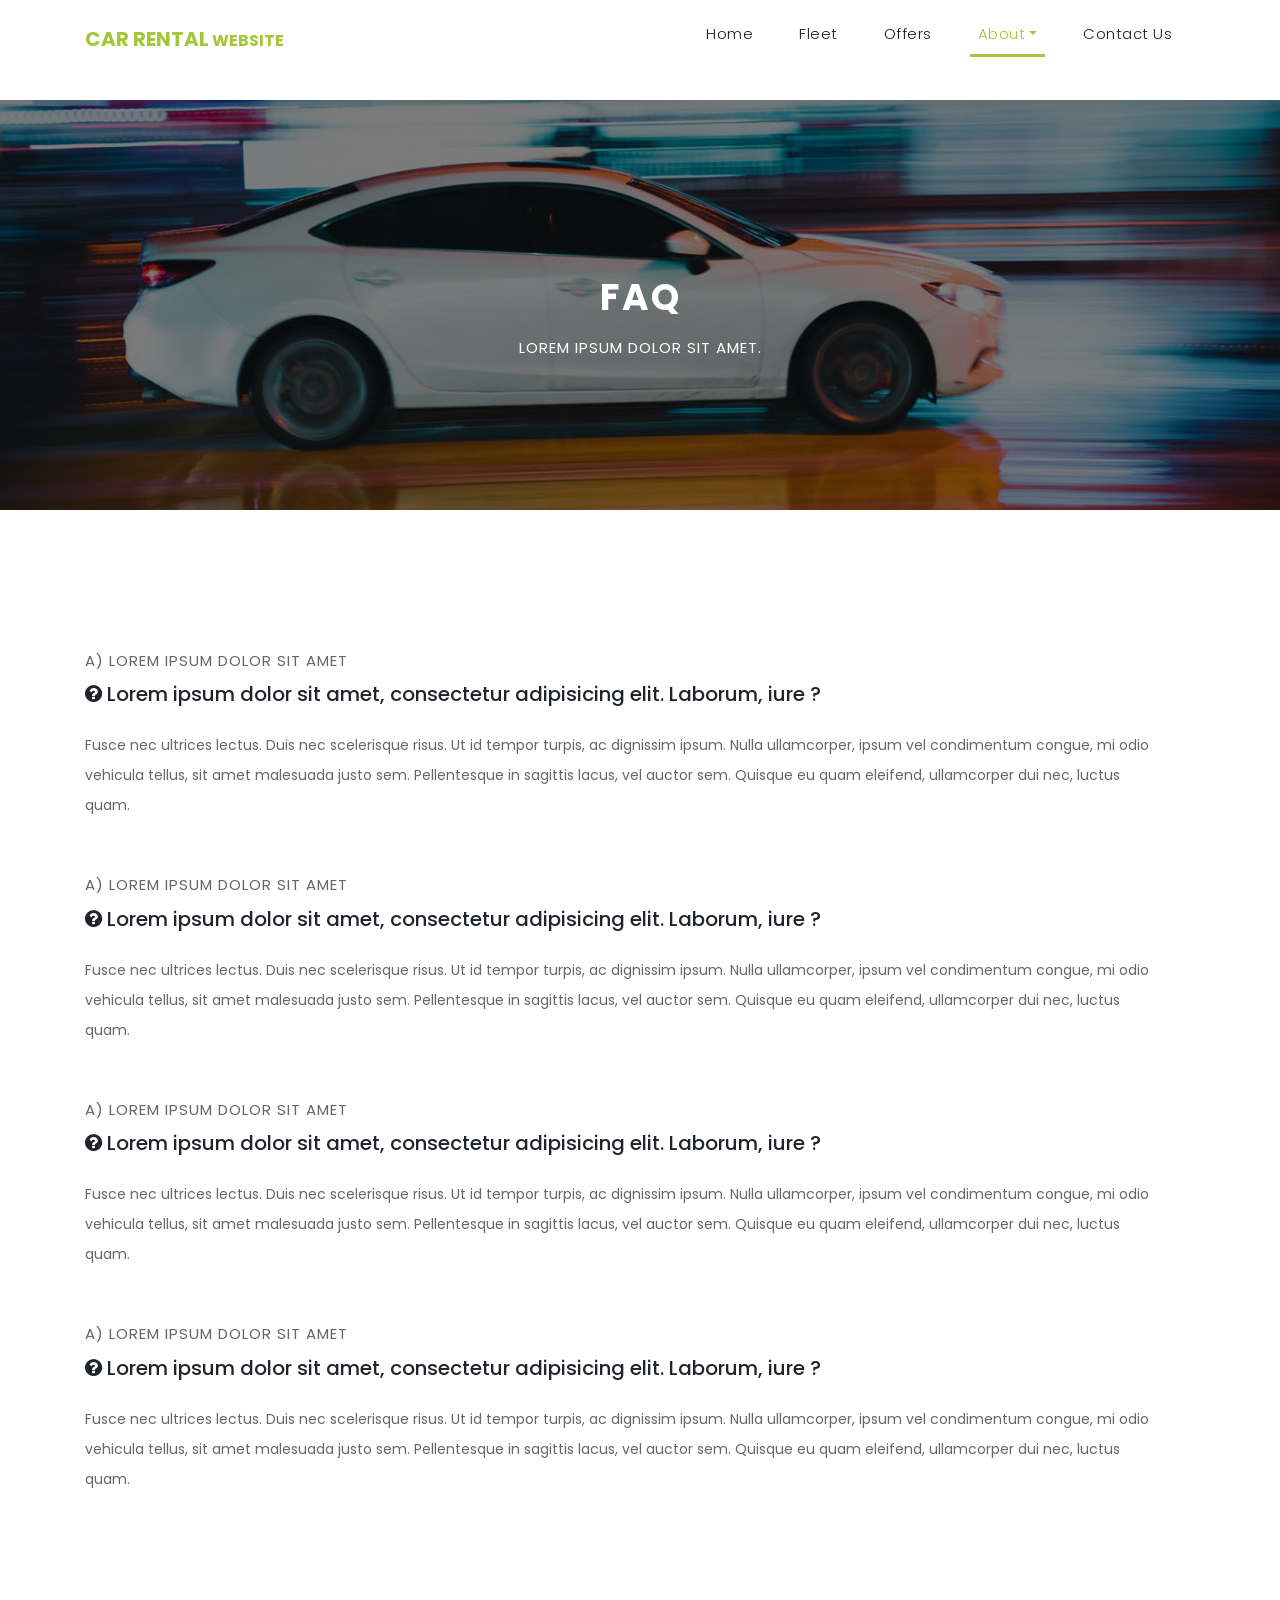
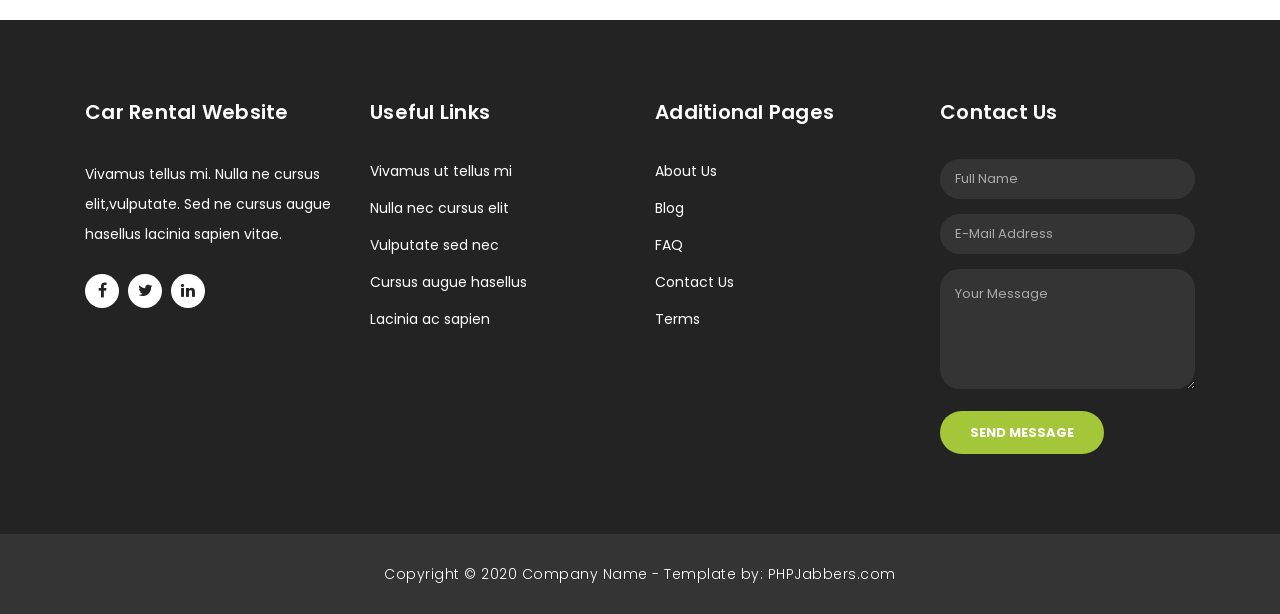
<file: ev-movility2/faq.html>
<!DOCTYPE html>
<html lang="en">

  <head>

    <meta charset="utf-8">
    <meta name="viewport" content="width=device-width, initial-scale=1, shrink-to-fit=no">
    <meta name="description" content="">
    <meta name="author" content="">
    <link href="https://fonts.googleapis.com/css?family=Poppins:100,200,300,400,500,600,700,800,900&display=swap" rel="stylesheet">

    <title>PHPJabbers.com | Free Car Rental Website Template</title>

    <!-- Bootstrap core CSS -->
    <link href="vendor/bootstrap/css/bootstrap.min.css" rel="stylesheet">

    <!-- Additional CSS Files -->
    <link rel="stylesheet" href="assets/css/fontawesome.css">
    <link rel="stylesheet" href="assets/css/style.css">
    <link rel="stylesheet" href="assets/css/owl.css">
  </head>

  <body>

    <!-- ***** Preloader Start ***** -->
    <div id="preloader">
        <div class="jumper">
            <div></div>
            <div></div>
            <div></div>
        </div>
    </div>  
    <!-- ***** Preloader End ***** -->

    <!-- Header -->
    <div class="sub-header">
      <div class="container">
        <div class="row">
          <div class="col-md-8 col-xs-12">
            <ul class="left-info">
              <li><a href="#"><i class="fa fa-envelope"></i>contact@company.com</a></li>
              <li><a href="#"><i class="fa fa-phone"></i>123-456-7890</a></li>
            </ul>
          </div>
          <div class="col-md-4">
            <ul class="right-icons">
              <li><a href="#"><i class="fa fa-facebook"></i></a></li>
              <li><a href="#"><i class="fa fa-twitter"></i></a></li>
              <li><a href="#"><i class="fa fa-linkedin"></i></a></li>
            </ul>
          </div>
        </div>
      </div>
    </div>
    
    <header class="">
      <nav class="navbar navbar-expand-lg">
        <div class="container">
          <a class="navbar-brand" href="index.html"><h2>Car Rental<em> Website</em></h2></a>
          <button class="navbar-toggler" type="button" data-toggle="collapse" data-target="#navbarResponsive" aria-controls="navbarResponsive" aria-expanded="false" aria-label="Toggle navigation">
            <span class="navbar-toggler-icon"></span>
          </button>
          <div class="collapse navbar-collapse" id="navbarResponsive">
            <ul class="navbar-nav ml-auto">
              <li class="nav-item">
                <a class="nav-link" href="index.html">Home
                  <span class="sr-only">(current)</span>
                </a>
              </li>
              <li class="nav-item">
                <a class="nav-link" href="fleet.html">Fleet</a>
              </li>
              <li class="nav-item">
                <a class="nav-link" href="offers.html">Offers</a>
              </li>
              <li class="nav-item dropdown active">
                <a class="dropdown-toggle nav-link" data-toggle="dropdown" href="#" role="button" aria-haspopup="true" aria-expanded="false">About</a>
              
                <div class="dropdown-menu">
                    <a class="dropdown-item" href="about.html">About Us</a>
                    <a class="dropdown-item" href="blog.html">Blog</a>
                    <a class="dropdown-item" href="team.html">Team</a>
                    <a class="dropdown-item" href="testimonials.html">Testimonials</a>
                    <a class="dropdown-item" href="faq.html">FAQ</a>
                    <a class="dropdown-item active" href="terms.html">Terms</a>
                </div>
              </li>
              <li class="nav-item">
                <a class="nav-link" href="contact.html">Contact Us</a>
              </li>
            </ul>
          </div>
        </div>
      </nav>
    </header>

    <!-- Page Content -->
    <div class="page-heading header-text">
      <div class="container">
        <div class="row">
          <div class="col-md-12">
            <h1>FAQ</h1>
            <span>Lorem ipsum dolor sit amet.</span>
          </div>
        </div>
      </div>
    </div>

    <div class="more-info about-info">
      <div class="container">
        <div class="more-info-content">
          <div class="right-content">
            <span>A) Lorem ipsum dolor sit amet</span>
            <h5><i class="fa fa-question-circle"></i> Lorem ipsum dolor sit amet, consectetur adipisicing elit. Laborum, iure ?</h5>
            <br>  
            <p>Fusce nec ultrices lectus. Duis nec scelerisque risus. Ut id tempor turpis, ac dignissim ipsum. Nulla ullamcorper, ipsum vel condimentum congue, mi odio vehicula tellus, sit amet malesuada justo sem. Pellentesque in sagittis lacus, vel auctor sem. Quisque eu quam eleifend, ullamcorper dui nec, luctus quam.</p>

            <br>

            <span>A) Lorem ipsum dolor sit amet</span>
            <h5><i class="fa fa-question-circle"></i> Lorem ipsum dolor sit amet, consectetur adipisicing elit. Laborum, iure ?</h5>
            <br>  
            <p>Fusce nec ultrices lectus. Duis nec scelerisque risus. Ut id tempor turpis, ac dignissim ipsum. Nulla ullamcorper, ipsum vel condimentum congue, mi odio vehicula tellus, sit amet malesuada justo sem. Pellentesque in sagittis lacus, vel auctor sem. Quisque eu quam eleifend, ullamcorper dui nec, luctus quam.</p>

            <br>

            <span>A) Lorem ipsum dolor sit amet</span>
            <h5><i class="fa fa-question-circle"></i> Lorem ipsum dolor sit amet, consectetur adipisicing elit. Laborum, iure ?</h5>
            <br>  
            <p>Fusce nec ultrices lectus. Duis nec scelerisque risus. Ut id tempor turpis, ac dignissim ipsum. Nulla ullamcorper, ipsum vel condimentum congue, mi odio vehicula tellus, sit amet malesuada justo sem. Pellentesque in sagittis lacus, vel auctor sem. Quisque eu quam eleifend, ullamcorper dui nec, luctus quam.</p>

            <br>

            <span>A) Lorem ipsum dolor sit amet</span>
            <h5><i class="fa fa-question-circle"></i> Lorem ipsum dolor sit amet, consectetur adipisicing elit. Laborum, iure ?</h5>
            <br>  
            <p>Fusce nec ultrices lectus. Duis nec scelerisque risus. Ut id tempor turpis, ac dignissim ipsum. Nulla ullamcorper, ipsum vel condimentum congue, mi odio vehicula tellus, sit amet malesuada justo sem. Pellentesque in sagittis lacus, vel auctor sem. Quisque eu quam eleifend, ullamcorper dui nec, luctus quam.</p>

            <br>  
            <br>  
            <br>  
            <br>  
          </div>
        </div>
      </div>
    </div>

    <!-- Footer Starts Here -->
    <footer>
      <div class="container">
        <div class="row">
          <div class="col-md-3 footer-item">
            <h4>Car Rental Website</h4>
            <p>Vivamus tellus mi. Nulla ne cursus elit,vulputate. Sed ne cursus augue hasellus lacinia sapien vitae.</p>
            <ul class="social-icons">
              <li><a rel="nofollow" href="#" target="_blank"><i class="fa fa-facebook"></i></a></li>
              <li><a href="#"><i class="fa fa-twitter"></i></a></li>
              <li><a href="#"><i class="fa fa-linkedin"></i></a></li>
            </ul>
          </div>
          <div class="col-md-3 footer-item">
            <h4>Useful Links</h4>
            <ul class="menu-list">
              <li><a href="#">Vivamus ut tellus mi</a></li>
              <li><a href="#">Nulla nec cursus elit</a></li>
              <li><a href="#">Vulputate sed nec</a></li>
              <li><a href="#">Cursus augue hasellus</a></li>
              <li><a href="#">Lacinia ac sapien</a></li>
            </ul>
          </div>
          <div class="col-md-3 footer-item">
            <h4>Additional Pages</h4>
            <ul class="menu-list">
              <li><a href="#">About Us</a></li>
              <li><a href="#">Blog</a></li>
              <li><a href="#">FAQ</a></li>
              <li><a href="#">Contact Us</a></li>
              <li><a href="#">Terms</a></li>
            </ul>
          </div>
          <div class="col-md-3 footer-item last-item">
            <h4>Contact Us</h4>
            <div class="contact-form">
              <form id="contact footer-contact" action="" method="post">
                <div class="row">
                  <div class="col-lg-12 col-md-12 col-sm-12">
                    <fieldset>
                      <input name="name" type="text" class="form-control" id="name" placeholder="Full Name" required="">
                    </fieldset>
                  </div>
                  <div class="col-lg-12 col-md-12 col-sm-12">
                    <fieldset>
                      <input name="email" type="text" class="form-control" id="email" pattern="[^ @]*@[^ @]*" placeholder="E-Mail Address" required="">
                    </fieldset>
                  </div>
                  <div class="col-lg-12">
                    <fieldset>
                      <textarea name="message" rows="6" class="form-control" id="message" placeholder="Your Message" required=""></textarea>
                    </fieldset>
                  </div>
                  <div class="col-lg-12">
                    <fieldset>
                      <button type="submit" id="form-submit" class="filled-button">Send Message</button>
                    </fieldset>
                  </div>
                </div>
              </form>
            </div>
          </div>
        </div>
      </div>
    </footer>
    
    <div class="sub-footer">
      <div class="container">
        <div class="row">
          <div class="col-md-12">
            <p>
                Copyright © 2020 Company Name
                - Template by: <a href="https://www.phpjabbers.com/">PHPJabbers.com</a>
            </p>
          </div>
        </div>
      </div>
    </div>

    <!-- Bootstrap core JavaScript -->
    <script src="vendor/jquery/jquery.min.js"></script>
    <script src="vendor/bootstrap/js/bootstrap.bundle.min.js"></script>

    <!-- Additional Scripts -->
    <script src="assets/js/custom.js"></script>
    <script src="assets/js/owl.js"></script>
    <script src="assets/js/slick.js"></script>
    <script src="assets/js/accordions.js"></script>

    <script language = "text/Javascript"> 
      cleared[0] = cleared[1] = cleared[2] = 0; //set a cleared flag for each field
      function clearField(t){                   //declaring the array outside of the
      if(! cleared[t.id]){                      // function makes it static and global
          cleared[t.id] = 1;  // you could use true and false, but that's more typing
          t.value='';         // with more chance of typos
          t.style.color='#fff';
          }
      }
    </script>

  </body>
</html>
</file>
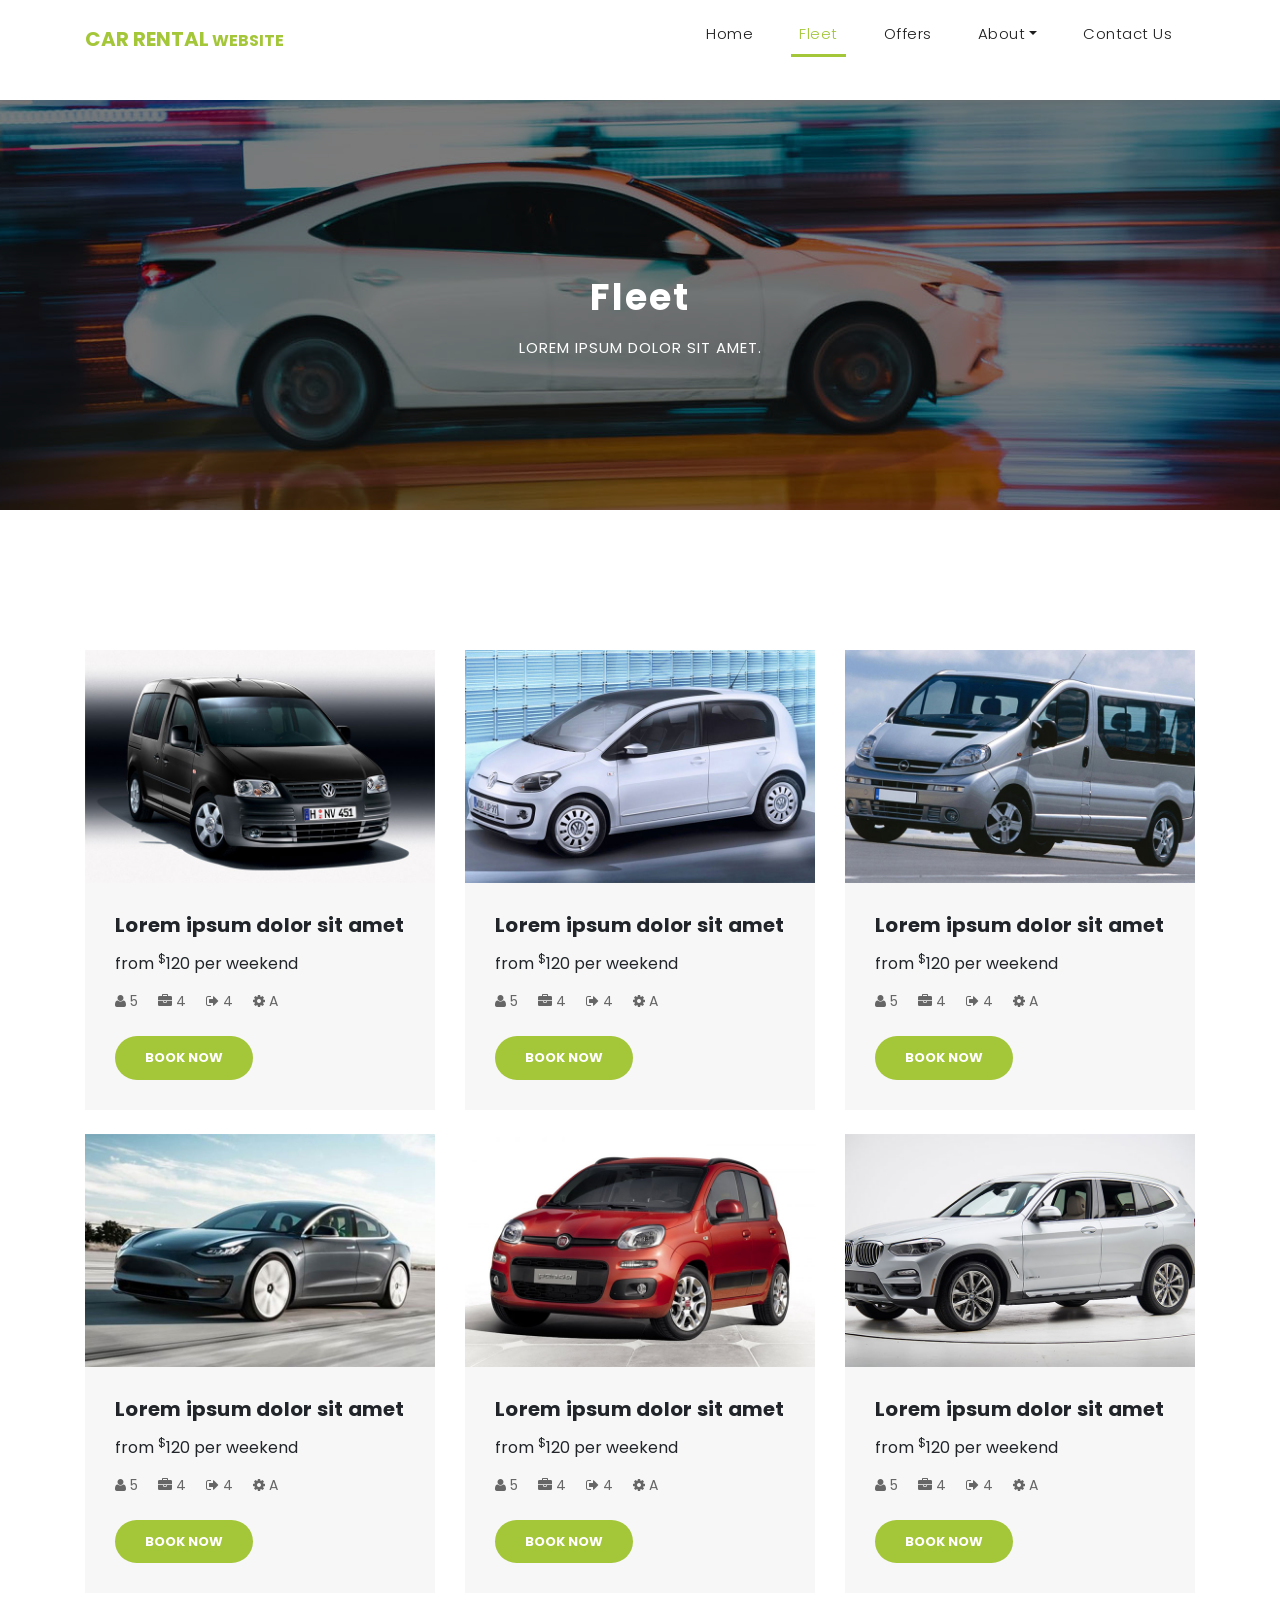
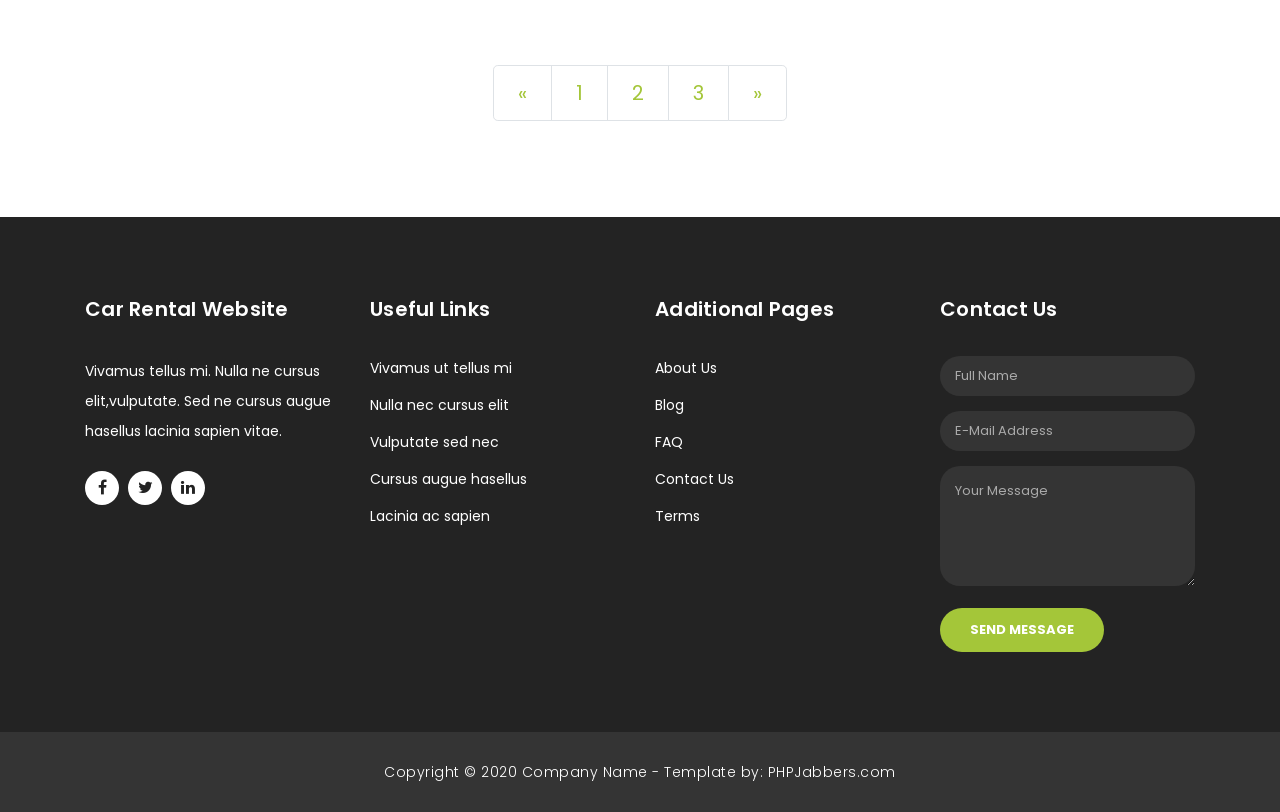
<file: ev-movility2/fleet.html>
<!DOCTYPE html>
<html lang="en">

  <head>

    <meta charset="utf-8">
    <meta name="viewport" content="width=device-width, initial-scale=1, shrink-to-fit=no">
    <meta name="description" content="">
    <meta name="author" content="">
    <link href="https://fonts.googleapis.com/css?family=Poppins:100,200,300,400,500,600,700,800,900&display=swap" rel="stylesheet">

    <title>PHPJabbers.com | Free Car Rental Website Template</title>

    <!-- Bootstrap core CSS -->
    <link href="vendor/bootstrap/css/bootstrap.min.css" rel="stylesheet">

    <!-- Additional CSS Files -->
    <link rel="stylesheet" href="assets/css/fontawesome.css">
    <link rel="stylesheet" href="assets/css/style.css">
    <link rel="stylesheet" href="assets/css/owl.css">
  </head>

  <body>

    <!-- ***** Preloader Start ***** -->
    <div id="preloader">
        <div class="jumper">
            <div></div>
            <div></div>
            <div></div>
        </div>
    </div>  
    <!-- ***** Preloader End ***** -->

    <!-- Header -->
    <div class="sub-header">
      <div class="container">
        <div class="row">
          <div class="col-md-8 col-xs-12">
            <ul class="left-info">
              <li><a href="#"><i class="fa fa-envelope"></i>contact@company.com</a></li>
              <li><a href="#"><i class="fa fa-phone"></i>123-456-7890</a></li>
            </ul>
          </div>
          <div class="col-md-4">
            <ul class="right-icons">
              <li><a href="#"><i class="fa fa-facebook"></i></a></li>
              <li><a href="#"><i class="fa fa-twitter"></i></a></li>
              <li><a href="#"><i class="fa fa-linkedin"></i></a></li>
            </ul>
          </div>
        </div>
      </div>
    </div>
    
    <header class="">
      <nav class="navbar navbar-expand-lg">
        <div class="container">
          <a class="navbar-brand" href="index.html"><h2>Car Rental<em> Website</em></h2></a>
          <button class="navbar-toggler" type="button" data-toggle="collapse" data-target="#navbarResponsive" aria-controls="navbarResponsive" aria-expanded="false" aria-label="Toggle navigation">
            <span class="navbar-toggler-icon"></span>
          </button>
          <div class="collapse navbar-collapse" id="navbarResponsive">
            <ul class="navbar-nav ml-auto">
              <li class="nav-item">
                <a class="nav-link" href="index.html">Home
                  <span class="sr-only">(current)</span>
                </a>
              </li>
              <li class="nav-item active">
                <a class="nav-link" href="fleet.html">Fleet</a>
              </li>
              <li class="nav-item">
                <a class="nav-link" href="offers.html">Offers</a>
              </li>
              <li class="nav-item dropdown">
                <a class="dropdown-toggle nav-link" data-toggle="dropdown" href="#" role="button" aria-haspopup="true" aria-expanded="false">About</a>
              
                <div class="dropdown-menu">
                    <a class="dropdown-item" href="about.html">About Us</a>
                    <a class="dropdown-item" href="blog.html">Blog</a>
                    <a class="dropdown-item" href="team.html">Team</a>
                    <a class="dropdown-item" href="testimonials.html">Testimonials</a>
                    <a class="dropdown-item" href="faq.html">FAQ</a>
                    <a class="dropdown-item" href="terms.html">Terms</a>
                </div>
              </li>
              <li class="nav-item">
                <a class="nav-link" href="contact.html">Contact Us</a>
              </li>
            </ul>
          </div>
        </div>
      </nav>
    </header>

    <!-- Page Content -->
    <div class="page-heading header-text">
      <div class="container">
        <div class="row">
          <div class="col-md-12">
            <h1>Fleet</h1>
            <span>Lorem ipsum dolor sit amet.</span>
          </div>
        </div>
      </div>
    </div>

    <div class="services">
      <div class="container">
        <div class="row">
          <div class="col-md-4">
            <div class="service-item">
              <img src="assets/images/product-1-720x480.jpg" alt="">
              <div class="down-content">
                <h4>Lorem ipsum dolor sit amet</h4>
                <div style="margin-bottom:10px;">
                  <span>from <sup>$</sup>120 per weekend</span>
                </div>
                <p>
                  <i class="fa fa-user" title="passegengers"></i> 5 &nbsp;&nbsp;&nbsp;
                  <i class="fa fa-briefcase" title="luggages"></i> 4 &nbsp;&nbsp;&nbsp;
                  <i class="fa fa-sign-out" title="doors"></i> 4 &nbsp;&nbsp;&nbsp;
                  <i class="fa fa-cog" title="transmission"></i> A
                </p>
                <a href="#" data-toggle="modal" data-target="#exampleModal" class="filled-button">Book Now</a>
              </div>
            </div>

            <br>
          </div>

          <div class="col-md-4">
            <div class="service-item">
              <img src="assets/images/product-2-720x480.jpg" alt="">
              <div class="down-content">
                <h4>Lorem ipsum dolor sit amet</h4>
                <div style="margin-bottom:10px;">
                  <span>from <sup>$</sup>120 per weekend</span>
                </div>
                <p>
                  <i class="fa fa-user" title="passegengers"></i> 5 &nbsp;&nbsp;&nbsp;
                  <i class="fa fa-briefcase" title="luggages"></i> 4 &nbsp;&nbsp;&nbsp;
                  <i class="fa fa-sign-out" title="doors"></i> 4 &nbsp;&nbsp;&nbsp;
                  <i class="fa fa-cog" title="transmission"></i> A
                </p>
                <a href="#" data-toggle="modal" data-target="#exampleModal" class="filled-button">Book Now</a>
              </div>
            </div>

            <br>
          </div>

          <div class="col-md-4">
            <div class="service-item">
              <img src="assets/images/product-3-720x480.jpg" alt="">
              <div class="down-content">
                <h4>Lorem ipsum dolor sit amet</h4>
                <div style="margin-bottom:10px;">
                  <span>from <sup>$</sup>120 per weekend</span>
                </div>
                <p>
                  <i class="fa fa-user" title="passegengers"></i> 5 &nbsp;&nbsp;&nbsp;
                  <i class="fa fa-briefcase" title="luggages"></i> 4 &nbsp;&nbsp;&nbsp;
                  <i class="fa fa-sign-out" title="doors"></i> 4 &nbsp;&nbsp;&nbsp;
                  <i class="fa fa-cog" title="transmission"></i> A
                </p>
                <a href="#" data-toggle="modal" data-target="#exampleModal" class="filled-button">Book Now</a>
              </div>
            </div>

            <br>
          </div>

          <div class="col-md-4">
            <div class="service-item">
              <img src="assets/images/product-4-720x480.jpg" alt="">
              <div class="down-content">
                <h4>Lorem ipsum dolor sit amet</h4>
                <div style="margin-bottom:10px;">
                  <span>from <sup>$</sup>120 per weekend</span>
                </div>
                <p>
                  <i class="fa fa-user" title="passegengers"></i> 5 &nbsp;&nbsp;&nbsp;
                  <i class="fa fa-briefcase" title="luggages"></i> 4 &nbsp;&nbsp;&nbsp;
                  <i class="fa fa-sign-out" title="doors"></i> 4 &nbsp;&nbsp;&nbsp;
                  <i class="fa fa-cog" title="transmission"></i> A
                </p>
                <a href="#" data-toggle="modal" data-target="#exampleModal" class="filled-button">Book Now</a>
              </div>
            </div>

            <br>
          </div>

          <div class="col-md-4">
            <div class="service-item">
              <img src="assets/images/product-5-720x480.jpg" alt="">
              <div class="down-content">
                <h4>Lorem ipsum dolor sit amet</h4>
                <div style="margin-bottom:10px;">
                  <span>from <sup>$</sup>120 per weekend</span>
                </div>
                <p>
                  <i class="fa fa-user" title="passegengers"></i> 5 &nbsp;&nbsp;&nbsp;
                  <i class="fa fa-briefcase" title="luggages"></i> 4 &nbsp;&nbsp;&nbsp;
                  <i class="fa fa-sign-out" title="doors"></i> 4 &nbsp;&nbsp;&nbsp;
                  <i class="fa fa-cog" title="transmission"></i> A
                </p>
                <a href="#" data-toggle="modal" data-target="#exampleModal" class="filled-button">Book Now</a>
              </div>
            </div>

            <br>
          </div>

          <div class="col-md-4">
            <div class="service-item">
              <img src="assets/images/product-6-720x480.jpg" alt="">
              <div class="down-content">
                <h4>Lorem ipsum dolor sit amet</h4>
                <div style="margin-bottom:10px;">
                  <span>from <sup>$</sup>120 per weekend</span>
                </div>
                <p>
                  <i class="fa fa-user" title="passegengers"></i> 5 &nbsp;&nbsp;&nbsp;
                  <i class="fa fa-briefcase" title="luggages"></i> 4 &nbsp;&nbsp;&nbsp;
                  <i class="fa fa-sign-out" title="doors"></i> 4 &nbsp;&nbsp;&nbsp;
                  <i class="fa fa-cog" title="transmission"></i> A
                </p>
                <a href="#" data-toggle="modal" data-target="#exampleModal" class="filled-button">Book Now</a>
              </div>
            </div>

            <br>
          </div>
        </div>

        <br>
        <br>

        <nav>
          <ul class="pagination pagination-lg justify-content-center">
            <li class="page-item">
              <a class="page-link" href="#" aria-label="Previous">
                <span aria-hidden="true">«</span>
                <span class="sr-only">Previous</span>
              </a>
            </li>
            <li class="page-item"><a class="page-link" href="#">1</a></li>
            <li class="page-item"><a class="page-link" href="#">2</a></li>
            <li class="page-item"><a class="page-link" href="#">3</a></li>
            <li class="page-item">
              <a class="page-link" href="#" aria-label="Next">
                <span aria-hidden="true">»</span>
                <span class="sr-only">Next</span>
              </a>
            </li>
          </ul>
        </nav>

        <br>
        <br>
        <br>
        <br>
      </div>
    </div>

    <!-- Footer Starts Here -->
    <footer>
      <div class="container">
        <div class="row">
          <div class="col-md-3 footer-item">
            <h4>Car Rental Website</h4>
            <p>Vivamus tellus mi. Nulla ne cursus elit,vulputate. Sed ne cursus augue hasellus lacinia sapien vitae.</p>
            <ul class="social-icons">
              <li><a rel="nofollow" href="#" target="_blank"><i class="fa fa-facebook"></i></a></li>
              <li><a href="#"><i class="fa fa-twitter"></i></a></li>
              <li><a href="#"><i class="fa fa-linkedin"></i></a></li>
            </ul>
          </div>
          <div class="col-md-3 footer-item">
            <h4>Useful Links</h4>
            <ul class="menu-list">
              <li><a href="#">Vivamus ut tellus mi</a></li>
              <li><a href="#">Nulla nec cursus elit</a></li>
              <li><a href="#">Vulputate sed nec</a></li>
              <li><a href="#">Cursus augue hasellus</a></li>
              <li><a href="#">Lacinia ac sapien</a></li>
            </ul>
          </div>
          <div class="col-md-3 footer-item">
            <h4>Additional Pages</h4>
            <ul class="menu-list">
              <li><a href="#">About Us</a></li>
              <li><a href="#">Blog</a></li>
              <li><a href="#">FAQ</a></li>
              <li><a href="#">Contact Us</a></li>
              <li><a href="#">Terms</a></li>
            </ul>
          </div>
          <div class="col-md-3 footer-item last-item">
            <h4>Contact Us</h4>
            <div class="contact-form">
              <form id="contact footer-contact" action="" method="post">
                <div class="row">
                  <div class="col-lg-12 col-md-12 col-sm-12">
                    <fieldset>
                      <input name="name" type="text" class="form-control" id="name" placeholder="Full Name" required="">
                    </fieldset>
                  </div>
                  <div class="col-lg-12 col-md-12 col-sm-12">
                    <fieldset>
                      <input name="email" type="text" class="form-control" id="email" pattern="[^ @]*@[^ @]*" placeholder="E-Mail Address" required="">
                    </fieldset>
                  </div>
                  <div class="col-lg-12">
                    <fieldset>
                      <textarea name="message" rows="6" class="form-control" id="message" placeholder="Your Message" required=""></textarea>
                    </fieldset>
                  </div>
                  <div class="col-lg-12">
                    <fieldset>
                      <button type="submit" id="form-submit" class="filled-button">Send Message</button>
                    </fieldset>
                  </div>
                </div>
              </form>
            </div>
          </div>
        </div>
      </div>
    </footer>
    
    <div class="sub-footer">
      <div class="container">
        <div class="row">
          <div class="col-md-12">
            <p>
                Copyright © 2020 Company Name
                - Template by: <a href="https://www.phpjabbers.com/">PHPJabbers.com</a>
            </p>
          </div>
        </div>
      </div>
    </div>

    <!-- Modal -->
    <div class="modal fade" id="exampleModal" tabindex="-1" role="dialog" aria-labelledby="exampleModalLabel" aria-hidden="true" style="margin-top: 70px;">
      <div class="modal-dialog modal-lg" role="document">
        <div class="modal-content">
          <div class="modal-header">
            <h5 class="modal-title" id="exampleModalLabel">Book Now</h5>
            <button type="button" class="close" data-dismiss="modal" aria-label="Close">
              <span aria-hidden="true">&times;</span>
            </button>
          </div>
          <div class="modal-body">
              <form action="#" id="contact">
                  <div class="row">
                   <div class="col-md-6">
                    <div class="form-group">
                      <fieldset>
                        <input type="text" class="form-control" placeholder="Pick-up location" required="">
                      </fieldset>
                    </div>
                   </div>

                   <div class="col-md-6">
                    <div class="form-group">
                      <fieldset>
                        <input type="text" class="form-control" placeholder="Return location" required="">
                      </fieldset>
                    </div>
                   </div>
                  </div>

                  <div class="row">
                   <div class="col-md-6">
                    <div class="form-group">
                      <fieldset>
                        <input type="text" class="form-control" placeholder="Pick-up date/time" required="">
                      </fieldset>
                    </div>
                   </div>

                   <div class="col-md-6">
                    <div class="form-group">
                      <fieldset>
                        <input type="text" class="form-control" placeholder="Return date/time" required="">
                      </fieldset>
                    </div>
                   </div>
                  </div>

                  <div class="form-group">
                    <fieldset>
                      <input type="text" class="form-control" placeholder="Enter full name" required="">
                    </fieldset>
                  </div>

                  <div class="row">
                   <div class="col-md-6">
                    <div class="form-group">
                      <fieldset>
                        <input type="text" class="form-control" placeholder="Enter email address" required="">
                      </fieldset>
                    </div>
                   </div>

                   <div class="col-md-6">
                    <div class="form-group">
                      <fieldset>
                        <input type="text" class="form-control" placeholder="Enter phone" required="">
                      </fieldset>
                    </div>
                   </div>
                  </div>
              </form>
          </div>
          <div class="modal-footer">
            <button type="button" class="btn btn-secondary" data-dismiss="modal">Cancel</button>
            <button type="button" class="btn btn-primary">Book Now</button>
          </div>
        </div>
      </div>
    </div>

    <!-- Bootstrap core JavaScript -->
    <script src="vendor/jquery/jquery.min.js"></script>
    <script src="vendor/bootstrap/js/bootstrap.bundle.min.js"></script>

    <!-- Additional Scripts -->
    <script src="assets/js/custom.js"></script>
    <script src="assets/js/owl.js"></script>
    <script src="assets/js/slick.js"></script>
    <script src="assets/js/accordions.js"></script>

    <script language = "text/Javascript"> 
      cleared[0] = cleared[1] = cleared[2] = 0; //set a cleared flag for each field
      function clearField(t){                   //declaring the array outside of the
      if(! cleared[t.id]){                      // function makes it static and global
          cleared[t.id] = 1;  // you could use true and false, but that's more typing
          t.value='';         // with more chance of typos
          t.style.color='#fff';
          }
      }
    </script>

  </body>
</html>
</file>
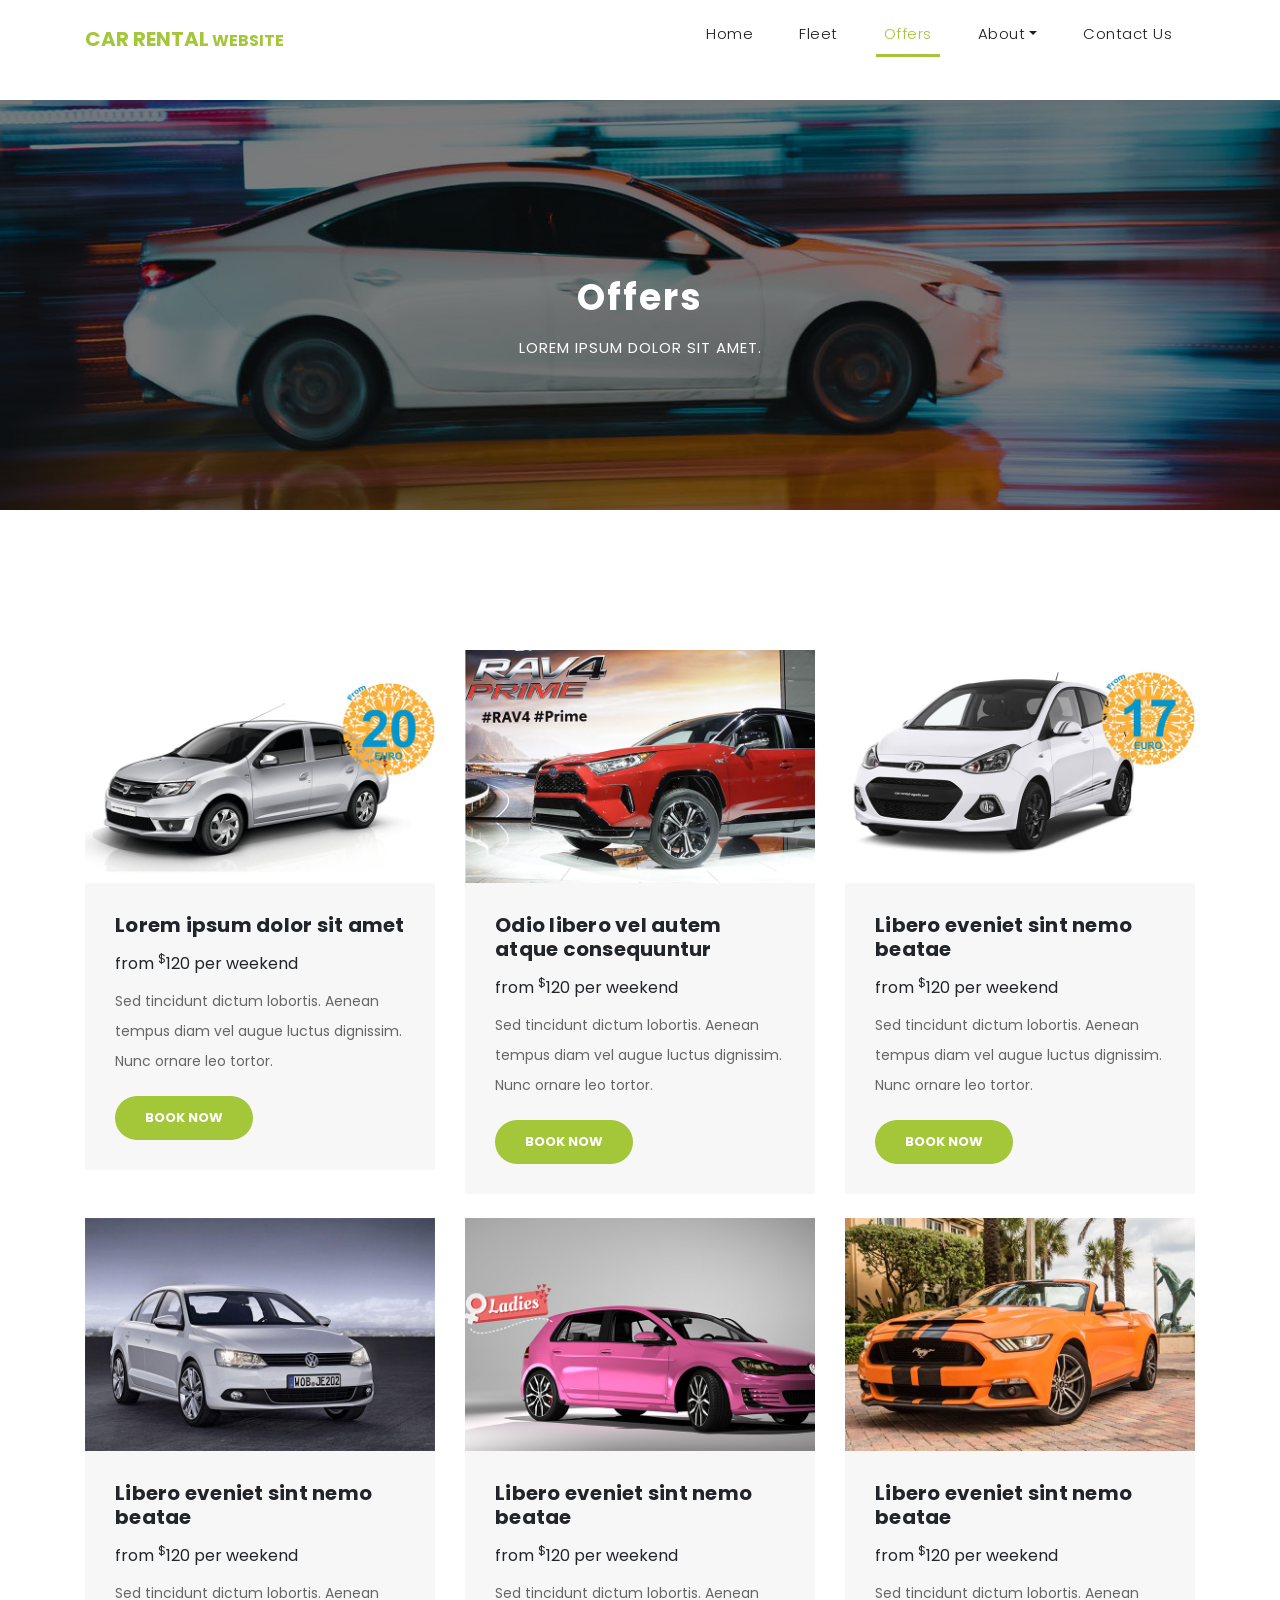
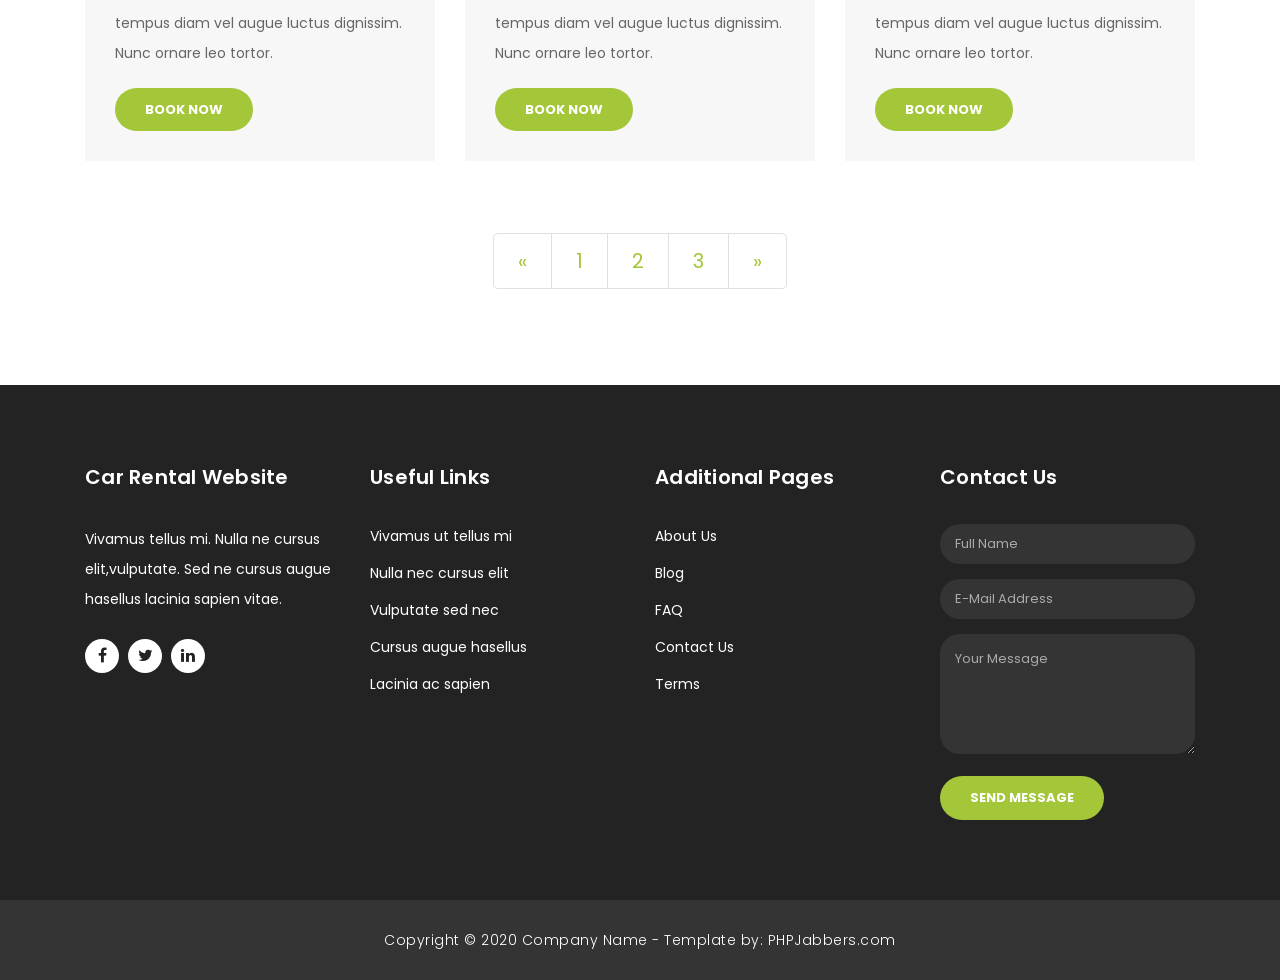
<file: ev-movility2/offers.html>
<!DOCTYPE html>
<html lang="en">

  <head>

    <meta charset="utf-8">
    <meta name="viewport" content="width=device-width, initial-scale=1, shrink-to-fit=no">
    <meta name="description" content="">
    <meta name="author" content="">
    <link href="https://fonts.googleapis.com/css?family=Poppins:100,200,300,400,500,600,700,800,900&display=swap" rel="stylesheet">

    <title>PHPJabbers.com | Free Car Rental Website Template</title>

    <!-- Bootstrap core CSS -->
    <link href="vendor/bootstrap/css/bootstrap.min.css" rel="stylesheet">

    <!-- Additional CSS Files -->
    <link rel="stylesheet" href="assets/css/fontawesome.css">
    <link rel="stylesheet" href="assets/css/style.css">
    <link rel="stylesheet" href="assets/css/owl.css">
  </head>

  <body>

    <!-- ***** Preloader Start ***** -->
    <div id="preloader">
        <div class="jumper">
            <div></div>
            <div></div>
            <div></div>
        </div>
    </div>  
    <!-- ***** Preloader End ***** -->

    <!-- Header -->
    <div class="sub-header">
      <div class="container">
        <div class="row">
          <div class="col-md-8 col-xs-12">
            <ul class="left-info">
              <li><a href="#"><i class="fa fa-envelope"></i>contact@company.com</a></li>
              <li><a href="#"><i class="fa fa-phone"></i>123-456-7890</a></li>
            </ul>
          </div>
          <div class="col-md-4">
            <ul class="right-icons">
              <li><a href="#"><i class="fa fa-facebook"></i></a></li>
              <li><a href="#"><i class="fa fa-twitter"></i></a></li>
              <li><a href="#"><i class="fa fa-linkedin"></i></a></li>
            </ul>
          </div>
        </div>
      </div>
    </div>
    
    <header class="">
      <nav class="navbar navbar-expand-lg">
        <div class="container">
          <a class="navbar-brand" href="index.html"><h2>Car Rental<em> Website</em></h2></a>
          <button class="navbar-toggler" type="button" data-toggle="collapse" data-target="#navbarResponsive" aria-controls="navbarResponsive" aria-expanded="false" aria-label="Toggle navigation">
            <span class="navbar-toggler-icon"></span>
          </button>
          <div class="collapse navbar-collapse" id="navbarResponsive">
            <ul class="navbar-nav ml-auto">
              <li class="nav-item">
                <a class="nav-link" href="index.html">Home
                  <span class="sr-only">(current)</span>
                </a>
              </li>
              <li class="nav-item">
                <a class="nav-link" href="fleet.html">Fleet</a>
              </li>
              <li class="nav-item active">
                <a class="nav-link" href="offers.html">Offers</a>
              </li>
              <li class="nav-item dropdown">
                <a class="dropdown-toggle nav-link" data-toggle="dropdown" href="#" role="button" aria-haspopup="true" aria-expanded="false">About</a>
              
                <div class="dropdown-menu">
                    <a class="dropdown-item" href="about.html">About Us</a>
                    <a class="dropdown-item" href="blog.html">Blog</a>
                    <a class="dropdown-item" href="team.html">Team</a>
                    <a class="dropdown-item" href="testimonials.html">Testimonials</a>
                    <a class="dropdown-item" href="faq.html">FAQ</a>
                    <a class="dropdown-item" href="terms.html">Terms</a>
                </div>
              </li>
              <li class="nav-item">
                <a class="nav-link" href="contact.html">Contact Us</a>
              </li>
            </ul>
          </div>
        </div>
      </nav>
    </header>

    <!-- Page Content -->
    <div class="page-heading header-text">
      <div class="container">
        <div class="row">
          <div class="col-md-12">
            <h1>Offers</h1>
            <span>Lorem ipsum dolor sit amet.</span>
          </div>
        </div>
      </div>
    </div>

    <div class="services">
      <div class="container">
        <div class="row">
          <div class="col-md-4">
            <div class="service-item">
              <img src="assets/images/offer-1-720x480.jpg" alt="">
              <div class="down-content">
                <h4>Lorem ipsum dolor sit amet</h4>
                <div style="margin-bottom:10px;">
                  <span>from <sup>$</sup>120 per weekend</span>
                </div>
                <p>Sed tincidunt dictum lobortis. Aenean tempus diam vel augue luctus dignissim. Nunc ornare leo tortor.</p>
                <a href="#" data-toggle="modal" data-target="#exampleModal" class="filled-button">Book Now</a>
              </div>
            </div>

            <br>
          </div>
          <div class="col-md-4">
            <div class="service-item">
              <img src="assets/images/offer-2-720x480.jpg" alt="">
              <div class="down-content">
                <h4>Odio libero vel autem atque consequuntur</h4>
                <div style="margin-bottom:10px;">
                  <span>from <sup>$</sup>120 per weekend</span>
                </div>
                <p>Sed tincidunt dictum lobortis. Aenean tempus diam vel augue luctus dignissim. Nunc ornare leo tortor.</p>
                <a href="#" data-toggle="modal" data-target="#exampleModal" class="filled-button">Book Now</a>
              </div>
            </div>

            <br>
          </div>
          <div class="col-md-4">
            <div class="service-item">
              <img src="assets/images/offer-3-720x480.jpg" alt="">
              <div class="down-content">
                <h4>Libero eveniet sint nemo beatae</h4>
                <div style="margin-bottom:10px;">
                  <span>from <sup>$</sup>120 per weekend</span>
                </div>
                <p>Sed tincidunt dictum lobortis. Aenean tempus diam vel augue luctus dignissim. Nunc ornare leo tortor.</p>
                <a href="#" data-toggle="modal" data-target="#exampleModal" class="filled-button">Book Now</a>
              </div>
            </div>

            <br>
          </div>

          <div class="col-md-4">
            <div class="service-item">
              <img src="assets/images/offer-4-720x480.jpg" alt="">
              <div class="down-content">
                <h4>Libero eveniet sint nemo beatae</h4>
                <div style="margin-bottom:10px;">
                  <span>from <sup>$</sup>120 per weekend</span>
                </div>
                <p>Sed tincidunt dictum lobortis. Aenean tempus diam vel augue luctus dignissim. Nunc ornare leo tortor.</p>
                <a href="#" data-toggle="modal" data-target="#exampleModal" class="filled-button">Book Now</a>
              </div>
            </div>

            <br>
          </div>

          <div class="col-md-4">
            <div class="service-item">
              <img src="assets/images/offer-5-720x480.jpg" alt="">
              <div class="down-content">
                <h4>Libero eveniet sint nemo beatae</h4>
                <div style="margin-bottom:10px;">
                  <span>from <sup>$</sup>120 per weekend</span>
                </div>
                <p>Sed tincidunt dictum lobortis. Aenean tempus diam vel augue luctus dignissim. Nunc ornare leo tortor.</p>
                <a href="#" data-toggle="modal" data-target="#exampleModal" class="filled-button">Book Now</a>
              </div>
            </div>

            <br>
          </div>

          <div class="col-md-4">
            <div class="service-item">
              <img src="assets/images/offer-6-720x480.jpg" alt="">
              <div class="down-content">
                <h4>Libero eveniet sint nemo beatae</h4>
                <div style="margin-bottom:10px;">
                  <span>from <sup>$</sup>120 per weekend</span>
                </div>
                <p>Sed tincidunt dictum lobortis. Aenean tempus diam vel augue luctus dignissim. Nunc ornare leo tortor.</p>
                <a href="#" data-toggle="modal" data-target="#exampleModal" class="filled-button">Book Now</a>
              </div>
            </div>

            <br>
          </div>
        </div>

        <br>
        <br>

        <nav>
          <ul class="pagination pagination-lg justify-content-center">
            <li class="page-item">
              <a class="page-link" href="#" aria-label="Previous">
                <span aria-hidden="true">«</span>
                <span class="sr-only">Previous</span>
              </a>
            </li>
            <li class="page-item"><a class="page-link" href="#">1</a></li>
            <li class="page-item"><a class="page-link" href="#">2</a></li>
            <li class="page-item"><a class="page-link" href="#">3</a></li>
            <li class="page-item">
              <a class="page-link" href="#" aria-label="Next">
                <span aria-hidden="true">»</span>
                <span class="sr-only">Next</span>
              </a>
            </li>
          </ul>
        </nav>

        <br>
        <br>
        <br>
        <br>
      </div>
    </div>

    <!-- Footer Starts Here -->
    <footer>
      <div class="container">
        <div class="row">
          <div class="col-md-3 footer-item">
            <h4>Car Rental Website</h4>
            <p>Vivamus tellus mi. Nulla ne cursus elit,vulputate. Sed ne cursus augue hasellus lacinia sapien vitae.</p>
            <ul class="social-icons">
              <li><a rel="nofollow" href="#" target="_blank"><i class="fa fa-facebook"></i></a></li>
              <li><a href="#"><i class="fa fa-twitter"></i></a></li>
              <li><a href="#"><i class="fa fa-linkedin"></i></a></li>
            </ul>
          </div>
          <div class="col-md-3 footer-item">
            <h4>Useful Links</h4>
            <ul class="menu-list">
              <li><a href="#">Vivamus ut tellus mi</a></li>
              <li><a href="#">Nulla nec cursus elit</a></li>
              <li><a href="#">Vulputate sed nec</a></li>
              <li><a href="#">Cursus augue hasellus</a></li>
              <li><a href="#">Lacinia ac sapien</a></li>
            </ul>
          </div>
          <div class="col-md-3 footer-item">
            <h4>Additional Pages</h4>
            <ul class="menu-list">
              <li><a href="#">About Us</a></li>
              <li><a href="#">Blog</a></li>
              <li><a href="#">FAQ</a></li>
              <li><a href="#">Contact Us</a></li>
              <li><a href="#">Terms</a></li>
            </ul>
          </div>
          <div class="col-md-3 footer-item last-item">
            <h4>Contact Us</h4>
            <div class="contact-form">
              <form id="contact footer-contact" action="" method="post">
                <div class="row">
                  <div class="col-lg-12 col-md-12 col-sm-12">
                    <fieldset>
                      <input name="name" type="text" class="form-control" id="name" placeholder="Full Name" required="">
                    </fieldset>
                  </div>
                  <div class="col-lg-12 col-md-12 col-sm-12">
                    <fieldset>
                      <input name="email" type="text" class="form-control" id="email" pattern="[^ @]*@[^ @]*" placeholder="E-Mail Address" required="">
                    </fieldset>
                  </div>
                  <div class="col-lg-12">
                    <fieldset>
                      <textarea name="message" rows="6" class="form-control" id="message" placeholder="Your Message" required=""></textarea>
                    </fieldset>
                  </div>
                  <div class="col-lg-12">
                    <fieldset>
                      <button type="submit" id="form-submit" class="filled-button">Send Message</button>
                    </fieldset>
                  </div>
                </div>
              </form>
            </div>
          </div>
        </div>
      </div>
    </footer>
    
    <div class="sub-footer">
      <div class="container">
        <div class="row">
          <div class="col-md-12">
            <p>
                Copyright © 2020 Company Name
                - Template by: <a href="https://www.phpjabbers.com/">PHPJabbers.com</a>
            </p>
          </div>
        </div>
      </div>
    </div>

    <!-- Modal -->
    <div class="modal fade" id="exampleModal" tabindex="-1" role="dialog" aria-labelledby="exampleModalLabel" aria-hidden="true" style="margin-top: 70px;">
      <div class="modal-dialog modal-lg" role="document">
        <div class="modal-content">
          <div class="modal-header">
            <h5 class="modal-title" id="exampleModalLabel">Book Now</h5>
            <button type="button" class="close" data-dismiss="modal" aria-label="Close">
              <span aria-hidden="true">&times;</span>
            </button>
          </div>
          <div class="modal-body">
              <form action="#" id="contact">
                  <div class="row">
                   <div class="col-md-6">
                    <div class="form-group">
                      <fieldset>
                        <input type="text" class="form-control" placeholder="Pick-up location" required="">
                      </fieldset>
                    </div>
                   </div>

                   <div class="col-md-6">
                    <div class="form-group">
                      <fieldset>
                        <input type="text" class="form-control" placeholder="Return location" required="">
                      </fieldset>
                    </div>
                   </div>
                  </div>

                  <div class="row">
                   <div class="col-md-6">
                    <div class="form-group">
                      <fieldset>
                        <input type="text" class="form-control" placeholder="Pick-up date/time" required="">
                      </fieldset>
                    </div>
                   </div>

                   <div class="col-md-6">
                    <div class="form-group">
                      <fieldset>
                        <input type="text" class="form-control" placeholder="Return date/time" required="">
                      </fieldset>
                    </div>
                   </div>
                  </div>

                  <div class="form-group">
                    <fieldset>
                      <input type="text" class="form-control" placeholder="Enter full name" required="">
                    </fieldset>
                  </div>

                  <div class="row">
                   <div class="col-md-6">
                    <div class="form-group">
                      <fieldset>
                        <input type="text" class="form-control" placeholder="Enter email address" required="">
                      </fieldset>
                    </div>
                   </div>

                   <div class="col-md-6">
                    <div class="form-group">
                      <fieldset>
                        <input type="text" class="form-control" placeholder="Enter phone" required="">
                      </fieldset>
                    </div>
                   </div>
                  </div>
              </form>
          </div>
          <div class="modal-footer">
            <button type="button" class="btn btn-secondary" data-dismiss="modal">Cancel</button>
            <button type="button" class="btn btn-primary">Book Now</button>
          </div>
        </div>
      </div>
    </div>

    <!-- Bootstrap core JavaScript -->
    <script src="vendor/jquery/jquery.min.js"></script>
    <script src="vendor/bootstrap/js/bootstrap.bundle.min.js"></script>

    <!-- Additional Scripts -->
    <script src="assets/js/custom.js"></script>
    <script src="assets/js/owl.js"></script>
    <script src="assets/js/slick.js"></script>
    <script src="assets/js/accordions.js"></script>

    <script language = "text/Javascript"> 
      cleared[0] = cleared[1] = cleared[2] = 0; //set a cleared flag for each field
      function clearField(t){                   //declaring the array outside of the
      if(! cleared[t.id]){                      // function makes it static and global
          cleared[t.id] = 1;  // you could use true and false, but that's more typing
          t.value='';         // with more chance of typos
          t.style.color='#fff';
          }
      }
    </script>

  </body>
</html>
</file>
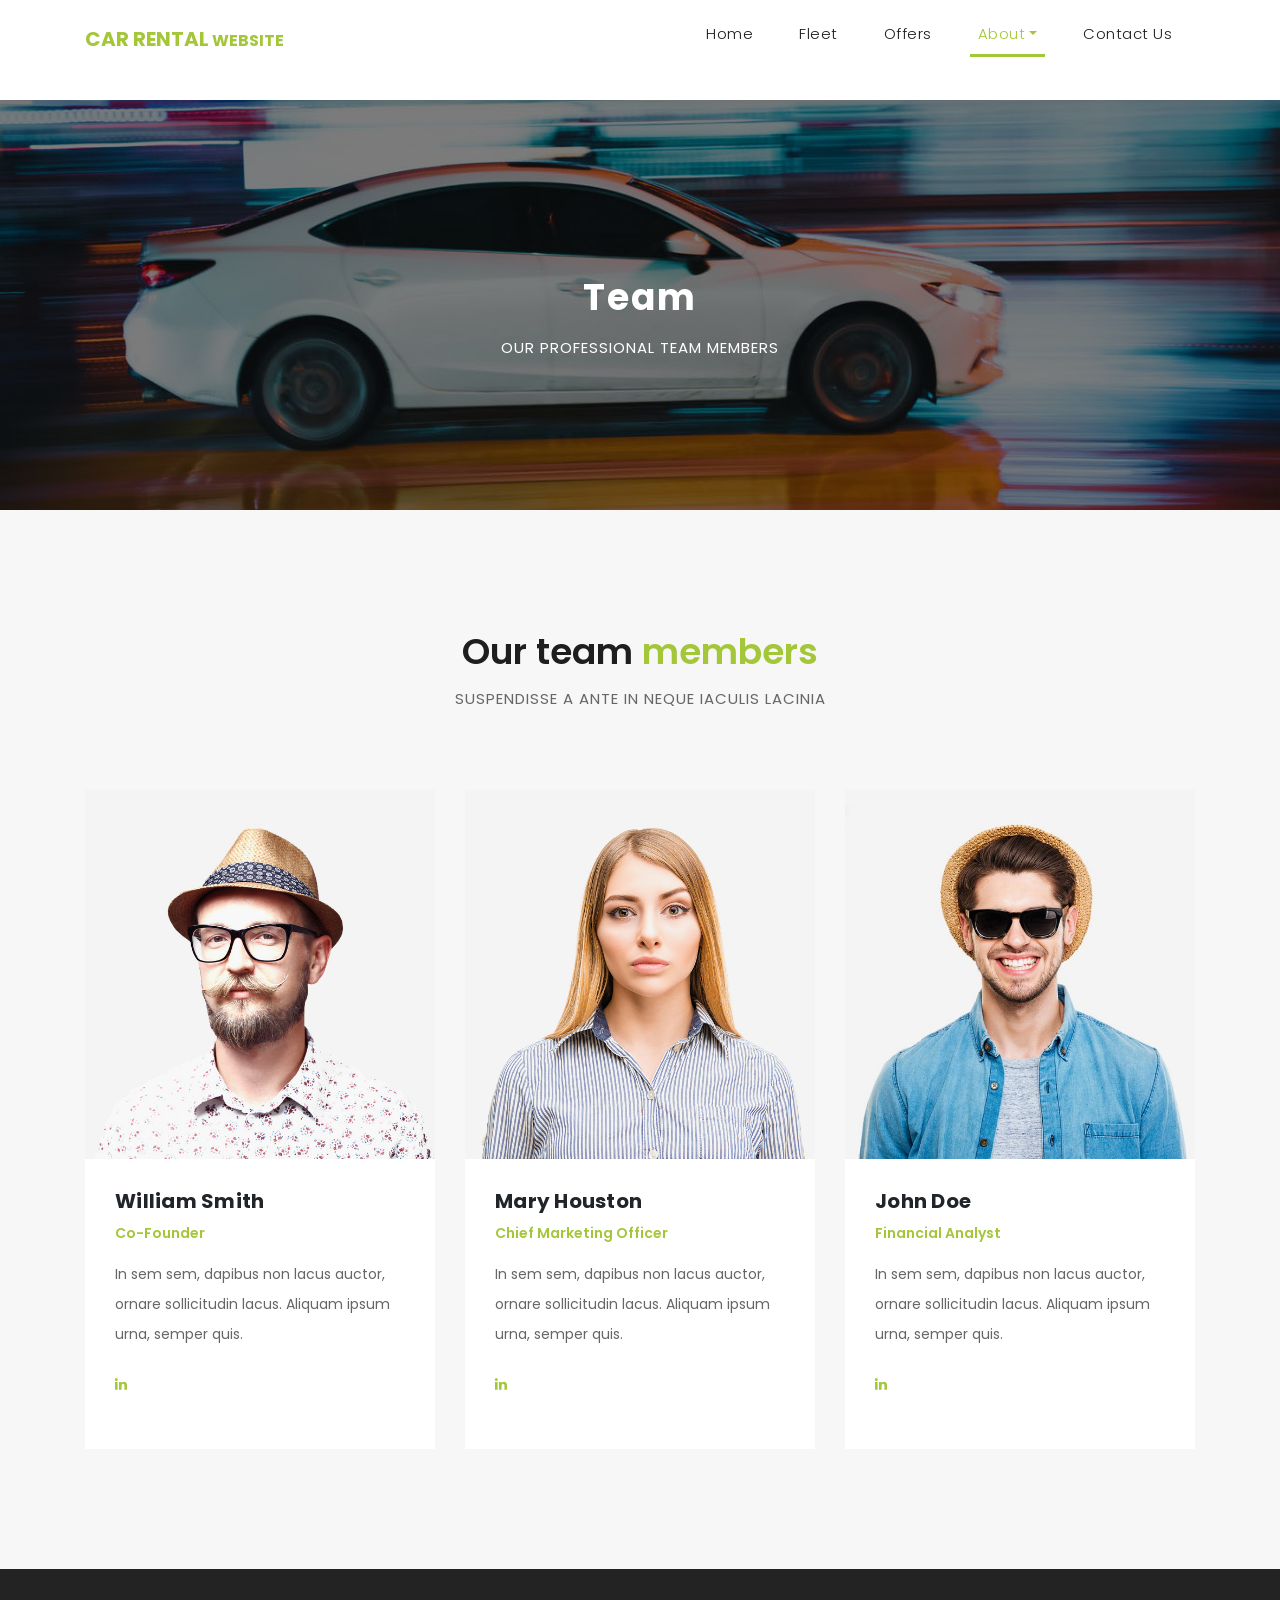
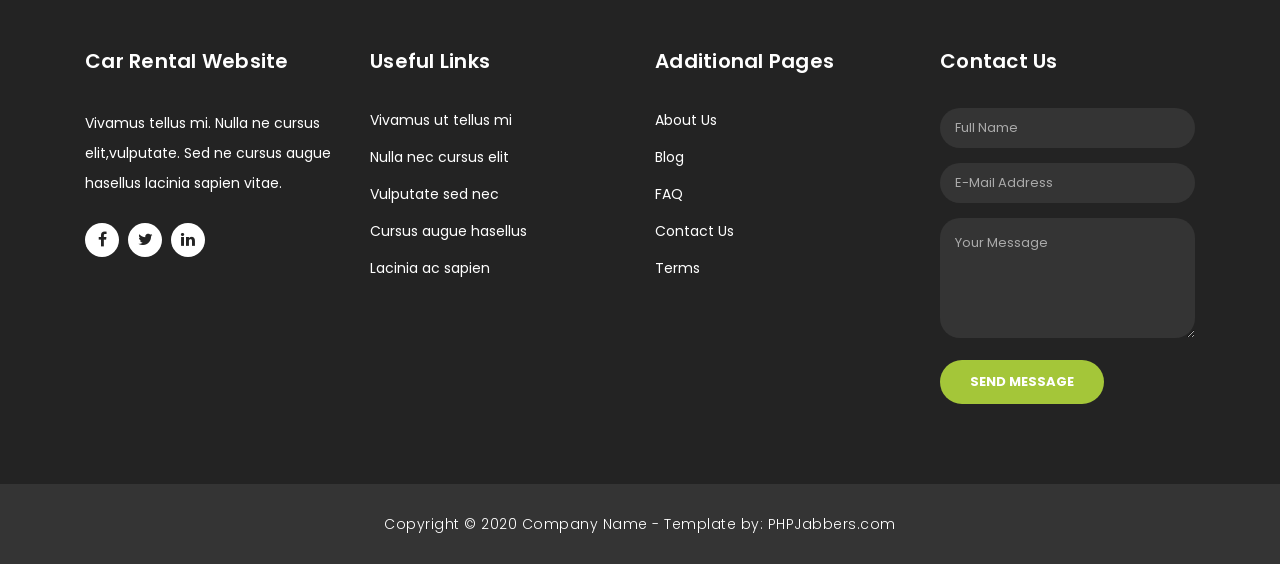
<file: ev-movility2/team.html>
<!DOCTYPE html>
<html lang="en">

  <head>

    <meta charset="utf-8">
    <meta name="viewport" content="width=device-width, initial-scale=1, shrink-to-fit=no">
    <meta name="description" content="">
    <meta name="author" content="">
    <link href="https://fonts.googleapis.com/css?family=Poppins:100,200,300,400,500,600,700,800,900&display=swap" rel="stylesheet">

    <title>PHPJabbers.com | Free Car Rental Website Template</title>

    <!-- Bootstrap core CSS -->
    <link href="vendor/bootstrap/css/bootstrap.min.css" rel="stylesheet">

    <!-- Additional CSS Files -->
    <link rel="stylesheet" href="assets/css/fontawesome.css">
    <link rel="stylesheet" href="assets/css/style.css">
    <link rel="stylesheet" href="assets/css/owl.css">
  </head>

  <body>

    <!-- ***** Preloader Start ***** -->
    <div id="preloader">
        <div class="jumper">
            <div></div>
            <div></div>
            <div></div>
        </div>
    </div>  
    <!-- ***** Preloader End ***** -->

    <!-- Header -->
    <div class="sub-header">
      <div class="container">
        <div class="row">
          <div class="col-md-8 col-xs-12">
            <ul class="left-info">
              <li><a href="#"><i class="fa fa-envelope"></i>contact@company.com</a></li>
              <li><a href="#"><i class="fa fa-phone"></i>123-456-7890</a></li>
            </ul>
          </div>
          <div class="col-md-4">
            <ul class="right-icons">
              <li><a href="#"><i class="fa fa-facebook"></i></a></li>
              <li><a href="#"><i class="fa fa-twitter"></i></a></li>
              <li><a href="#"><i class="fa fa-linkedin"></i></a></li>
            </ul>
          </div>
        </div>
      </div>
    </div>
    
    <header class="">
      <nav class="navbar navbar-expand-lg">
        <div class="container">
          <a class="navbar-brand" href="index.html"><h2>Car Rental<em> Website</em></h2></a>
          <button class="navbar-toggler" type="button" data-toggle="collapse" data-target="#navbarResponsive" aria-controls="navbarResponsive" aria-expanded="false" aria-label="Toggle navigation">
            <span class="navbar-toggler-icon"></span>
          </button>
          <div class="collapse navbar-collapse" id="navbarResponsive">
            <ul class="navbar-nav ml-auto">
              <li class="nav-item">
                <a class="nav-link" href="index.html">Home
                  <span class="sr-only">(current)</span>
                </a>
              </li>
              <li class="nav-item">
                <a class="nav-link" href="fleet.html">Fleet</a>
              </li>
              <li class="nav-item">
                <a class="nav-link" href="offers.html">Offers</a>
              </li>
              <li class="nav-item dropdown active">
                <a class="dropdown-toggle nav-link" data-toggle="dropdown" href="#" role="button" aria-haspopup="true" aria-expanded="false">About</a>
              
                <div class="dropdown-menu">
                    <a class="dropdown-item" href="about.html">About Us</a>
                    <a class="dropdown-item" href="blog.html">Blog</a>
                    <a class="dropdown-item active" href="team.html">Team</a>
                    <a class="dropdown-item" href="testimonials.html">Testimonials</a>
                    <a class="dropdown-item" href="faq.html">FAQ</a>
                    <a class="dropdown-item" href="terms.html">Terms</a>
                </div>
              </li>
              <li class="nav-item">
                <a class="nav-link" href="contact.html">Contact Us</a>
              </li>
            </ul>
          </div>
        </div>
      </nav>
    </header>

    <!-- Page Content -->
    <div class="page-heading header-text">
      <div class="container">
        <div class="row">
          <div class="col-md-12">
            <h1>Team</h1>
            <span>Our professional team members</span>
          </div>
        </div>
      </div>
    </div>

    <div class="team" style="margin: 0">
      <div class="container">
        <div class="row">
          <div class="col-md-12">
            <div class="section-heading">
              <h2>Our team <em>members</em></h2>
              <span>Suspendisse a ante in neque iaculis lacinia</span>
            </div>
          </div>
          <div class="col-md-4">
            <div class="team-item">
              <img src="assets/images/team-image-1-646x680.jpg" alt="">
              <div class="down-content">
                <h4>William Smith</h4>
                <span>Co-Founder</span>
                <p>In sem sem, dapibus non lacus auctor, ornare sollicitudin lacus. Aliquam ipsum urna, semper quis.</p>

                <p>
                  <a href="#"><span><i class="fa fa-linkedin"></i></span></a>
                </p>
              </div>
            </div>
          </div>
          <div class="col-md-4">
            <div class="team-item">
              <img src="assets/images/team-image-2-646x680.jpg" alt="">
              <div class="down-content">
                <h4>Mary Houston</h4>
                <span>Chief Marketing Officer</span>
                <p>In sem sem, dapibus non lacus auctor, ornare sollicitudin lacus. Aliquam ipsum urna, semper quis.</p>
                <p>
                  <a href="#"><span><i class="fa fa-linkedin"></i></span></a>
                </p>
              </div>
            </div>
          </div>
          <div class="col-md-4">
            <div class="team-item">
              <img src="assets/images/team-image-3-646x680.jpg" alt="">
              <div class="down-content">
                <h4>John Doe</h4>
                <span>Financial Analyst</span>
                <p>In sem sem, dapibus non lacus auctor, ornare sollicitudin lacus. Aliquam ipsum urna, semper quis.</p>
                <p>
                  <a href="#"><span><i class="fa fa-linkedin"></i></span></a>
                </p>
              </div>
            </div>
          </div>
        </div>
      </div>
    </div>

    <!-- Footer Starts Here -->
    <footer>
      <div class="container">
        <div class="row">
          <div class="col-md-3 footer-item">
            <h4>Car Rental Website</h4>
            <p>Vivamus tellus mi. Nulla ne cursus elit,vulputate. Sed ne cursus augue hasellus lacinia sapien vitae.</p>
            <ul class="social-icons">
              <li><a rel="nofollow" href="#" target="_blank"><i class="fa fa-facebook"></i></a></li>
              <li><a href="#"><i class="fa fa-twitter"></i></a></li>
              <li><a href="#"><i class="fa fa-linkedin"></i></a></li>
            </ul>
          </div>
          <div class="col-md-3 footer-item">
            <h4>Useful Links</h4>
            <ul class="menu-list">
              <li><a href="#">Vivamus ut tellus mi</a></li>
              <li><a href="#">Nulla nec cursus elit</a></li>
              <li><a href="#">Vulputate sed nec</a></li>
              <li><a href="#">Cursus augue hasellus</a></li>
              <li><a href="#">Lacinia ac sapien</a></li>
            </ul>
          </div>
          <div class="col-md-3 footer-item">
            <h4>Additional Pages</h4>
            <ul class="menu-list">
              <li><a href="#">About Us</a></li>
              <li><a href="#">Blog</a></li>
              <li><a href="#">FAQ</a></li>
              <li><a href="#">Contact Us</a></li>
              <li><a href="#">Terms</a></li>
            </ul>
          </div>
          <div class="col-md-3 footer-item last-item">
            <h4>Contact Us</h4>
            <div class="contact-form">
              <form id="contact footer-contact" action="" method="post">
                <div class="row">
                  <div class="col-lg-12 col-md-12 col-sm-12">
                    <fieldset>
                      <input name="name" type="text" class="form-control" id="name" placeholder="Full Name" required="">
                    </fieldset>
                  </div>
                  <div class="col-lg-12 col-md-12 col-sm-12">
                    <fieldset>
                      <input name="email" type="text" class="form-control" id="email" pattern="[^ @]*@[^ @]*" placeholder="E-Mail Address" required="">
                    </fieldset>
                  </div>
                  <div class="col-lg-12">
                    <fieldset>
                      <textarea name="message" rows="6" class="form-control" id="message" placeholder="Your Message" required=""></textarea>
                    </fieldset>
                  </div>
                  <div class="col-lg-12">
                    <fieldset>
                      <button type="submit" id="form-submit" class="filled-button">Send Message</button>
                    </fieldset>
                  </div>
                </div>
              </form>
            </div>
          </div>
        </div>
      </div>
    </footer>
    
    <div class="sub-footer">
      <div class="container">
        <div class="row">
          <div class="col-md-12">
            <p>
                Copyright © 2020 Company Name
                - Template by: <a href="https://www.phpjabbers.com/">PHPJabbers.com</a>
            </p>
          </div>
        </div>
      </div>
    </div>

    <!-- Bootstrap core JavaScript -->
    <script src="vendor/jquery/jquery.min.js"></script>
    <script src="vendor/bootstrap/js/bootstrap.bundle.min.js"></script>

    <!-- Additional Scripts -->
    <script src="assets/js/custom.js"></script>
    <script src="assets/js/owl.js"></script>
    <script src="assets/js/slick.js"></script>
    <script src="assets/js/accordions.js"></script>

    <script language = "text/Javascript"> 
      cleared[0] = cleared[1] = cleared[2] = 0; //set a cleared flag for each field
      function clearField(t){                   //declaring the array outside of the
      if(! cleared[t.id]){                      // function makes it static and global
          cleared[t.id] = 1;  // you could use true and false, but that's more typing
          t.value='';         // with more chance of typos
          t.style.color='#fff';
          }
      }
    </script>

  </body>
</html>
</file>
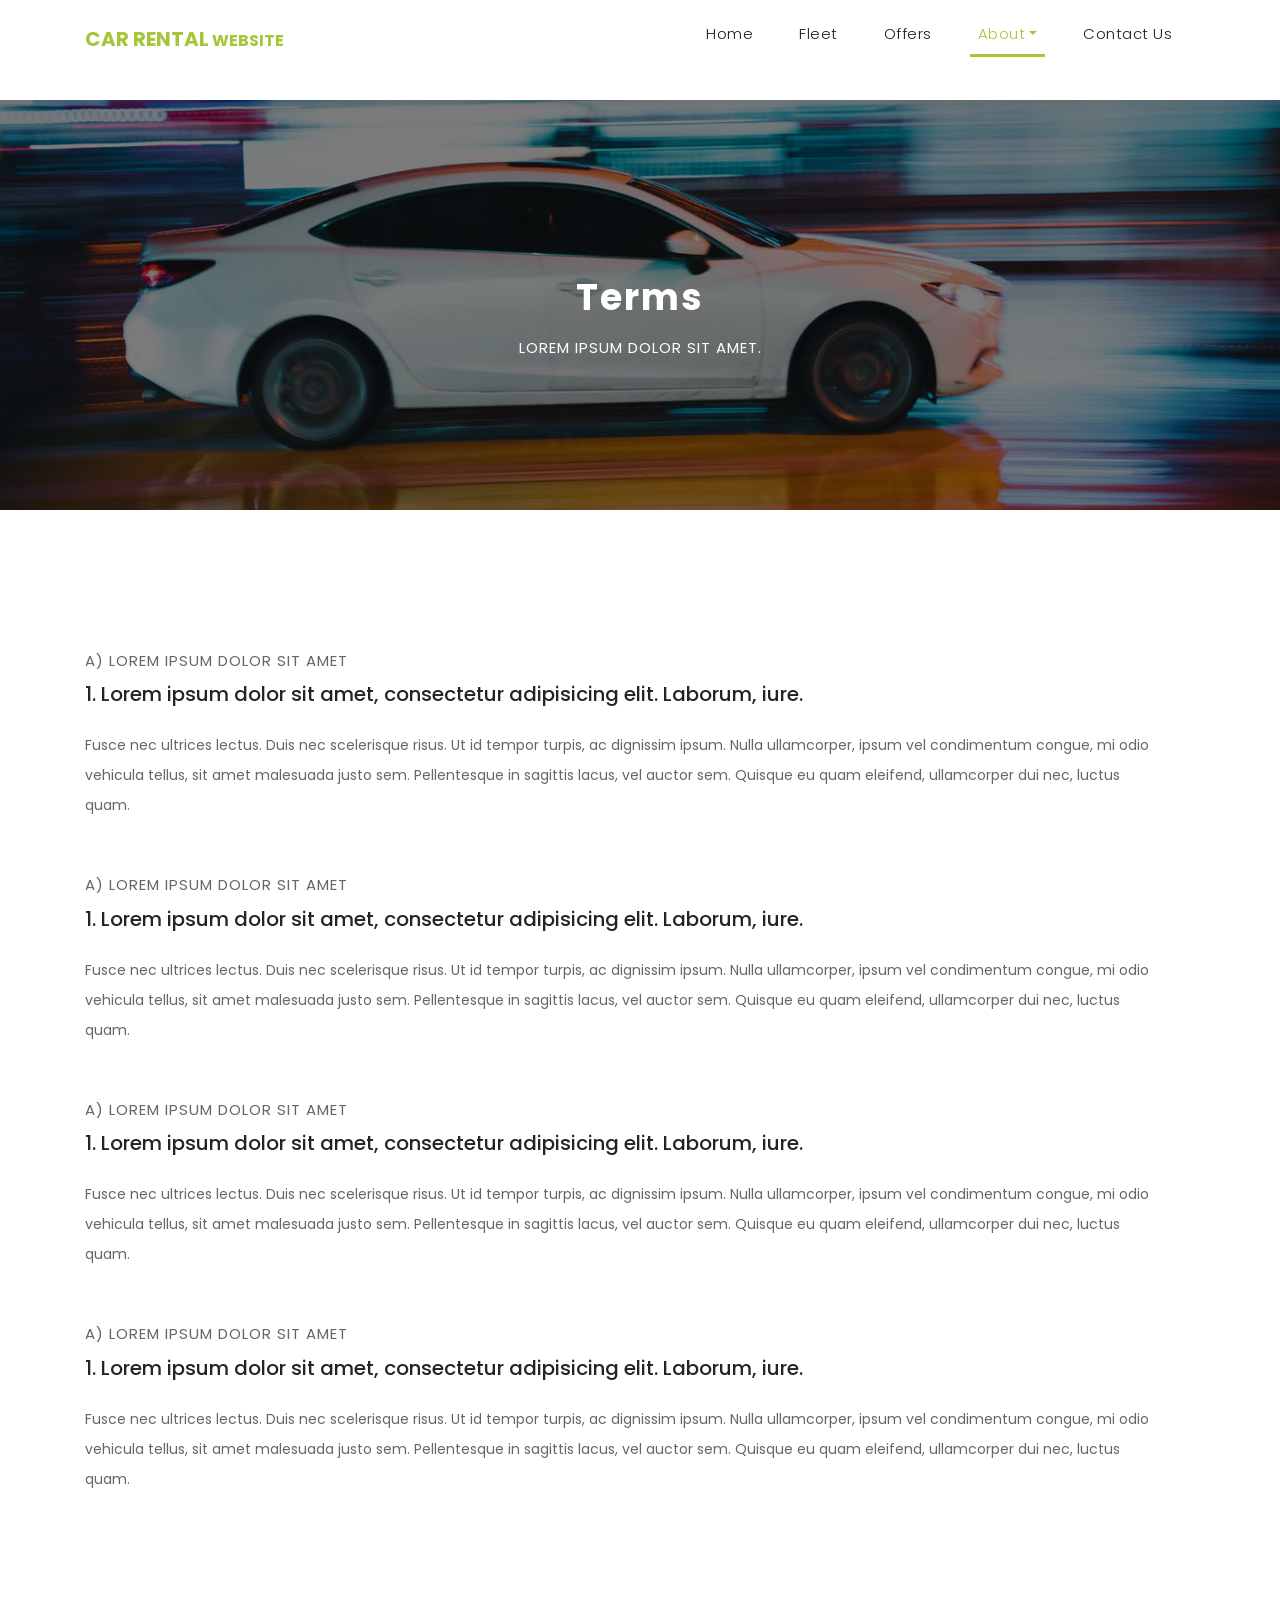
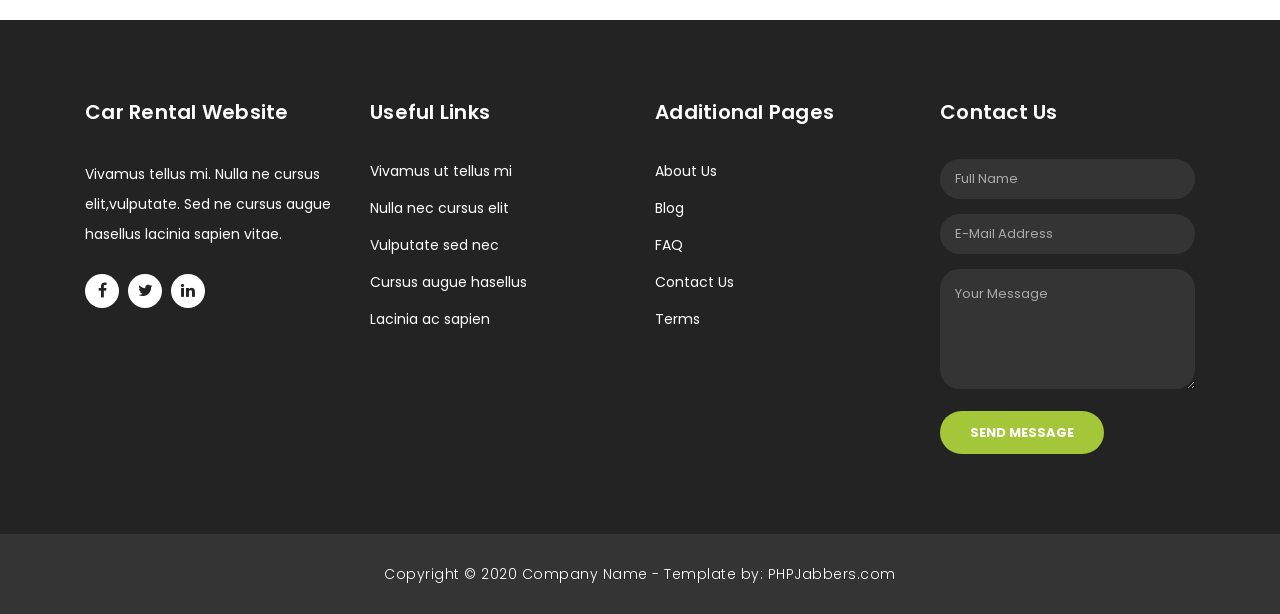
<file: ev-movility2/terms.html>
<!DOCTYPE html>
<html lang="en">

  <head>

    <meta charset="utf-8">
    <meta name="viewport" content="width=device-width, initial-scale=1, shrink-to-fit=no">
    <meta name="description" content="">
    <meta name="author" content="">
    <link href="https://fonts.googleapis.com/css?family=Poppins:100,200,300,400,500,600,700,800,900&display=swap" rel="stylesheet">

    <title>PHPJabbers.com | Free Car Rental Website Template</title>

    <!-- Bootstrap core CSS -->
    <link href="vendor/bootstrap/css/bootstrap.min.css" rel="stylesheet">

    <!-- Additional CSS Files -->
    <link rel="stylesheet" href="assets/css/fontawesome.css">
    <link rel="stylesheet" href="assets/css/style.css">
    <link rel="stylesheet" href="assets/css/owl.css">
  </head>

  <body>

    <!-- ***** Preloader Start ***** -->
    <div id="preloader">
        <div class="jumper">
            <div></div>
            <div></div>
            <div></div>
        </div>
    </div>  
    <!-- ***** Preloader End ***** -->

    <!-- Header -->
    <div class="sub-header">
      <div class="container">
        <div class="row">
          <div class="col-md-8 col-xs-12">
            <ul class="left-info">
              <li><a href="#"><i class="fa fa-envelope"></i>contact@company.com</a></li>
              <li><a href="#"><i class="fa fa-phone"></i>123-456-7890</a></li>
            </ul>
          </div>
          <div class="col-md-4">
            <ul class="right-icons">
              <li><a href="#"><i class="fa fa-facebook"></i></a></li>
              <li><a href="#"><i class="fa fa-twitter"></i></a></li>
              <li><a href="#"><i class="fa fa-linkedin"></i></a></li>
            </ul>
          </div>
        </div>
      </div>
    </div>
    
    <header class="">
      <nav class="navbar navbar-expand-lg">
        <div class="container">
          <a class="navbar-brand" href="index.html"><h2>Car Rental<em> Website</em></h2></a>
          <button class="navbar-toggler" type="button" data-toggle="collapse" data-target="#navbarResponsive" aria-controls="navbarResponsive" aria-expanded="false" aria-label="Toggle navigation">
            <span class="navbar-toggler-icon"></span>
          </button>
          <div class="collapse navbar-collapse" id="navbarResponsive">
            <ul class="navbar-nav ml-auto">
              <li class="nav-item">
                <a class="nav-link" href="index.html">Home
                  <span class="sr-only">(current)</span>
                </a>
              </li>
              <li class="nav-item">
                <a class="nav-link" href="fleet.html">Fleet</a>
              </li>
              <li class="nav-item">
                <a class="nav-link" href="offers.html">Offers</a>
              </li>
              <li class="nav-item dropdown active">
                <a class="dropdown-toggle nav-link" data-toggle="dropdown" href="#" role="button" aria-haspopup="true" aria-expanded="false">About</a>
              
                <div class="dropdown-menu">
                    <a class="dropdown-item" href="about.html">About Us</a>
                    <a class="dropdown-item" href="blog.html">Blog</a>
                    <a class="dropdown-item" href="team.html">Team</a>
                    <a class="dropdown-item" href="testimonials.html">Testimonials</a>
                    <a class="dropdown-item" href="faq.html">FAQ</a>
                    <a class="dropdown-item active" href="terms.html">Terms</a>
                </div>
              </li>
              <li class="nav-item">
                <a class="nav-link" href="contact.html">Contact Us</a>
              </li>
            </ul>
          </div>
        </div>
      </nav>
    </header>

    <!-- Page Content -->
    <div class="page-heading header-text">
      <div class="container">
        <div class="row">
          <div class="col-md-12">
            <h1>Terms</h1>
            <span>Lorem ipsum dolor sit amet.</span>
          </div>
        </div>
      </div>
    </div>

    <div class="more-info about-info">
      <div class="container">
        <div class="more-info-content">
          <div class="right-content">
            <span>A) Lorem ipsum dolor sit amet</span>
            <h5>1. Lorem ipsum dolor sit amet, consectetur adipisicing elit. Laborum, iure.</h5>
            <br>  
            <p>Fusce nec ultrices lectus. Duis nec scelerisque risus. Ut id tempor turpis, ac dignissim ipsum. Nulla ullamcorper, ipsum vel condimentum congue, mi odio vehicula tellus, sit amet malesuada justo sem. Pellentesque in sagittis lacus, vel auctor sem. Quisque eu quam eleifend, ullamcorper dui nec, luctus quam.</p>

            <br>

            <span>A) Lorem ipsum dolor sit amet</span>
            <h5>1. Lorem ipsum dolor sit amet, consectetur adipisicing elit. Laborum, iure.</h5>
            <br>  
            <p>Fusce nec ultrices lectus. Duis nec scelerisque risus. Ut id tempor turpis, ac dignissim ipsum. Nulla ullamcorper, ipsum vel condimentum congue, mi odio vehicula tellus, sit amet malesuada justo sem. Pellentesque in sagittis lacus, vel auctor sem. Quisque eu quam eleifend, ullamcorper dui nec, luctus quam.</p>

            <br>

            <span>A) Lorem ipsum dolor sit amet</span>
            <h5>1. Lorem ipsum dolor sit amet, consectetur adipisicing elit. Laborum, iure.</h5>
            <br>  
            <p>Fusce nec ultrices lectus. Duis nec scelerisque risus. Ut id tempor turpis, ac dignissim ipsum. Nulla ullamcorper, ipsum vel condimentum congue, mi odio vehicula tellus, sit amet malesuada justo sem. Pellentesque in sagittis lacus, vel auctor sem. Quisque eu quam eleifend, ullamcorper dui nec, luctus quam.</p>

            <br>

            <span>A) Lorem ipsum dolor sit amet</span>
            <h5>1. Lorem ipsum dolor sit amet, consectetur adipisicing elit. Laborum, iure.</h5>
            <br>  
            <p>Fusce nec ultrices lectus. Duis nec scelerisque risus. Ut id tempor turpis, ac dignissim ipsum. Nulla ullamcorper, ipsum vel condimentum congue, mi odio vehicula tellus, sit amet malesuada justo sem. Pellentesque in sagittis lacus, vel auctor sem. Quisque eu quam eleifend, ullamcorper dui nec, luctus quam.</p>

            <br>  
            <br>  
            <br>  
            <br>  
          </div>
        </div>
      </div>
    </div>

    <!-- Footer Starts Here -->
    <footer>
      <div class="container">
        <div class="row">
          <div class="col-md-3 footer-item">
            <h4>Car Rental Website</h4>
            <p>Vivamus tellus mi. Nulla ne cursus elit,vulputate. Sed ne cursus augue hasellus lacinia sapien vitae.</p>
            <ul class="social-icons">
              <li><a rel="nofollow" href="#" target="_blank"><i class="fa fa-facebook"></i></a></li>
              <li><a href="#"><i class="fa fa-twitter"></i></a></li>
              <li><a href="#"><i class="fa fa-linkedin"></i></a></li>
            </ul>
          </div>
          <div class="col-md-3 footer-item">
            <h4>Useful Links</h4>
            <ul class="menu-list">
              <li><a href="#">Vivamus ut tellus mi</a></li>
              <li><a href="#">Nulla nec cursus elit</a></li>
              <li><a href="#">Vulputate sed nec</a></li>
              <li><a href="#">Cursus augue hasellus</a></li>
              <li><a href="#">Lacinia ac sapien</a></li>
            </ul>
          </div>
          <div class="col-md-3 footer-item">
            <h4>Additional Pages</h4>
            <ul class="menu-list">
              <li><a href="#">About Us</a></li>
              <li><a href="#">Blog</a></li>
              <li><a href="#">FAQ</a></li>
              <li><a href="#">Contact Us</a></li>
              <li><a href="#">Terms</a></li>
            </ul>
          </div>
          <div class="col-md-3 footer-item last-item">
            <h4>Contact Us</h4>
            <div class="contact-form">
              <form id="contact footer-contact" action="" method="post">
                <div class="row">
                  <div class="col-lg-12 col-md-12 col-sm-12">
                    <fieldset>
                      <input name="name" type="text" class="form-control" id="name" placeholder="Full Name" required="">
                    </fieldset>
                  </div>
                  <div class="col-lg-12 col-md-12 col-sm-12">
                    <fieldset>
                      <input name="email" type="text" class="form-control" id="email" pattern="[^ @]*@[^ @]*" placeholder="E-Mail Address" required="">
                    </fieldset>
                  </div>
                  <div class="col-lg-12">
                    <fieldset>
                      <textarea name="message" rows="6" class="form-control" id="message" placeholder="Your Message" required=""></textarea>
                    </fieldset>
                  </div>
                  <div class="col-lg-12">
                    <fieldset>
                      <button type="submit" id="form-submit" class="filled-button">Send Message</button>
                    </fieldset>
                  </div>
                </div>
              </form>
            </div>
          </div>
        </div>
      </div>
    </footer>
    
    <div class="sub-footer">
      <div class="container">
        <div class="row">
          <div class="col-md-12">
            <p>
                Copyright © 2020 Company Name
                - Template by: <a href="https://www.phpjabbers.com/">PHPJabbers.com</a>
            </p>
          </div>
        </div>
      </div>
    </div>

    <!-- Bootstrap core JavaScript -->
    <script src="vendor/jquery/jquery.min.js"></script>
    <script src="vendor/bootstrap/js/bootstrap.bundle.min.js"></script>

    <!-- Additional Scripts -->
    <script src="assets/js/custom.js"></script>
    <script src="assets/js/owl.js"></script>
    <script src="assets/js/slick.js"></script>
    <script src="assets/js/accordions.js"></script>

    <script language = "text/Javascript"> 
      cleared[0] = cleared[1] = cleared[2] = 0; //set a cleared flag for each field
      function clearField(t){                   //declaring the array outside of the
      if(! cleared[t.id]){                      // function makes it static and global
          cleared[t.id] = 1;  // you could use true and false, but that's more typing
          t.value='';         // with more chance of typos
          t.style.color='#fff';
          }
      }
    </script>

  </body>
</html>
</file>
<file: ev-movility2/assets/css/style.css>
body {
  font-family: 'Poppins', sans-serif;
  overflow-x: hidden;
  text-rendering: optimizeLegibility;
  -webkit-font-smoothing: antialiased;
  -moz-osx-font-smoothing: grayscale;
}
p {
	margin-bottom: 0px;
	font-size: 14px;
	color: #666666;
	line-height: 30px;
}
a {
	text-decoration: none!important;
}
ul {
	padding: 0;
	margin: 0;
	list-style: none;
}

h1,h2,h3,h4,h5,h6 {
	margin: 0px;
}

a.filled-button {
	background-color: #a4c639;
	color: #fff;
	font-size: 13px;
	text-transform: uppercase;
	font-weight: 700;
	padding: 12px 30px;
	border-radius: 30px;
	display: inline-block;
	transition: all 0.3s;
}

a.filled-button:hover {
	background-color: #fff;
	color: #a4c639;
}

a.border-button {
	background-color: transparent;
	color: #fff;
	border: 2px solid #fff;
	font-size: 13px;
	text-transform: uppercase;
	font-weight: 700;
	padding: 10px 28px;
	border-radius: 30px;
	display: inline-block;
	transition: all 0.3s;
}

a.border-button:hover {
	background-color: #fff;
	color: #a4c639;
}

.section-heading {
	text-align: center;
	margin-bottom: 80px;
}

.section-heading h2 {
	font-size: 36px;
	font-weight: 600;
	color: #1e1e1e;
}

.section-heading em {
	font-style: normal;
	color: #a4c639;
}

.section-heading span {
	display: block;
	margin-top: 15px;
	text-transform: uppercase;
	font-size: 15px;
	color: #666;
	letter-spacing: 1px;
}

#preloader {
  overflow: hidden;
  background: #a4c639;
  left: 0;
  right: 0;
  top: 0;
  bottom: 0;
  position: fixed;
  z-index: 9999999;
  color: #fff;
}

#preloader .jumper {
  left: 0;
  top: 0;
  right: 0;
  bottom: 0;
  display: block;
  position: absolute;
  margin: auto;
  width: 50px;
  height: 50px;
}

#preloader .jumper > div {
  background-color: #fff;
  width: 10px;
  height: 10px;
  border-radius: 100%;
  -webkit-animation-fill-mode: both;
  animation-fill-mode: both;
  position: absolute;
  opacity: 0;
  width: 50px;
  height: 50px;
  -webkit-animation: jumper 1s 0s linear infinite;
  animation: jumper 1s 0s linear infinite;
}

#preloader .jumper > div:nth-child(2) {
  -webkit-animation-delay: 0.33333s;
  animation-delay: 0.33333s;
}

#preloader .jumper > div:nth-child(3) {
  -webkit-animation-delay: 0.66666s;
  animation-delay: 0.66666s;
}

@-webkit-keyframes jumper {
  0% {
    opacity: 0;
    -webkit-transform: scale(0);
    transform: scale(0);
  }
  5% {
    opacity: 1;
  }
  100% {
    -webkit-transform: scale(1);
    transform: scale(1);
    opacity: 0;
  }
}

@keyframes jumper {
  0% {
    opacity: 0;
    -webkit-transform: scale(0);
    transform: scale(0);
  }
  5% {
    opacity: 1;
  }
  100% {
    opacity: 0;
  }
}

/* Sub Header Style */

.sub-header {
	background-color: #a4c639;
	height: 46px;
	line-height: 46px;
}

.sub-header ul li {
	display: inline-block;
}

.sub-header ul.left-info li {
	border-left: 1px solid rgba(250,250,250,0.3);
	padding: 0px 20px;
}

.sub-header ul.left-info li:last-child {
	border-right: 1px solid rgba(250,250,250,0.3);
}

.sub-header ul.left-info li i {
	margin-right: 10px;
	font-size: 18px;
}

.sub-header ul.left-info li a {
	color: #fff;
	font-size: 14px;
	font-weight: 600;
}

.sub-header ul.right-icons {
	float: right;
}

.sub-header ul.right-icons li {
	margin-right: -4px;
	width: 46px;
	display: inline-block;
	text-align: center;
	border-right: 1px solid rgba(250,250,250,0.3);
}

.sub-header ul.right-icons li:first-child {
	border-left: 1px solid rgba(250,250,250,0.3);
}

.sub-header ul.right-icons li a {
	color: #fff;
	transition: all 0.3s;
}

.sub-header ul.right-icons li a:hover {
	opacity: 0.75;
}



/* Header Style */
header {
	position: absolute;
	z-index: 99999;
	width: 100%;
	background-color: transparent!important;
	height: 100px;
	-webkit-transition: all 0.3s ease-in-out 0s;
    -moz-transition: all 0.3s ease-in-out 0s;
    -o-transition: all 0.3s ease-in-out 0s;
    transition: all 0.3s ease-in-out 0s;
}
header .navbar {
	/* padding: 20px 0px; */
}
.background-header .navbar {
	padding: 10px 0px;
}
.background-header {
	top: 0;
	position: fixed;
	background-color: #fff!important;
	box-shadow: 0px 1px 10px rgba(0,0,0,0.1);
}



.background-header .navbar-brand h2 {
	color: #a4c639!important;
}
.background-header .navbar-nav a.nav-link {
	color: #1e1e1e!important;
}
.background-header .navbar-nav .nav-link:hover,
.background-header .navbar-nav .active>.nav-link,
.background-header .navbar-nav .nav-link.active,
.background-header .navbar-nav .nav-link.show,
.background-header .navbar-nav .show>.nav-link {
	color: #a4c639!important;
}
.navbar .navbar-brand {
	float: 	left;
	margin-top: 12px;
	outline: none;
	display: flex;
	align-items: center;
}

.navbar .navbar-brand > img {
	height:50px; 
	margin-right:10px;
}
.navbar .navbar-brand h2 {
	color: #fff;
	text-transform: uppercase;
	font-size: 20px;
	font-weight: 700;
	-webkit-transition: all .3s ease 0s;
    -moz-transition: all .3s ease 0s;
    -o-transition: all .3s ease 0s;
    transition: all .3s ease 0s;
}
.navbar .navbar-brand h2 em {
	font-style: normal;
	font-size: 16px;
}
#navbarResponsive {
	z-index: 999;
}
.navbar-collapse {
	text-align: center;
}
.navbar .navbar-nav .nav-item {
	margin: 0px 15px;
}
.navbar .navbar-nav a.nav-link {
	text-transform: capitalize;
	font-size: 15px;
	font-weight: 300;
	letter-spacing: 0.5px;
	color: #fff;
	transition: all 0.5s;
	margin-top: 5px;
}
.navbar .navbar-nav .nav-link:hover,
.navbar .navbar-nav .active>.nav-link,
.navbar .navbar-nav .nav-link.active,
.navbar .navbar-nav .nav-link.show,
.navbar .navbar-nav .show>.nav-link {
	color: #a4c639;
	border-bottom: 3px solid #a4c639;
}
.navbar .navbar-toggler-icon {
	background-image: none;
}
.navbar .navbar-toggler {
	border-color: #fff;
	background-color: #fff;	
	height: 36px;
	outline: none;
	border-radius: 0px;
	position: absolute;
	right: 30px;
	top: 20px;
}
.navbar .navbar-toggler-icon:after {
	content: '\f0c9';
	color: #a4c639;
	font-size: 18px;
	line-height: 26px;
	font-family: 'FontAwesome';
}



/* Banner Style */

.img-fill{
  width: 100%;
  display: block;
  overflow: hidden;
  position: relative;
  text-align: center
}
.img-fill:before {
	content: '';
	z-index: 1;
	position: absolute;
	top: 0;
	left: 0;
	bottom:0;
	right: 0;
	background-color: rgba(0,0,0,.6)
}
.Modern-Slider .text-content{
	z-index: 2;
}

.img-fill img {
  min-height: 100%;
  min-width: 100%;
  position: relative;
  display: inline-block;
  max-width: none;
}

*,
*:before,
*:after {
  -webkit-box-sizing: border-box;
  box-sizing: border-box;
  -webkit-font-smoothing: antialiased;
  -moz-osx-font-smoothing: grayscale;
}

.Grid1k {
  padding: 0 15px;
  max-width: 1200px;
  margin: auto;
}

.blocks-box,
.slick-slider {
  margin: 0;
  padding: 0!important;
}

.slick-slide {
  float: left;
  padding: 0;
}

.Modern-Slider .item .img-fill {
	background-size: cover;
	background-position: center center;
	background-repeat: no-repeat;
	height:95vh;
}

.Modern-Slider .item-1 .img-fill {
	background-image: url(../images/slider-image-1-1920x900.jpg);
}

.Modern-Slider .item-2 .img-fill {
	background-image: url(../images/slider-image-2-1920x900.jpg);
}

.Modern-Slider .item-3 .img-fill {
	background-image: url(../images/slider-image-3-1920x900.jpg);
}

.Modern-Slider .NextArrow{
  position:absolute;
  top:50%;
  right:30px;
  border:0 none;
  background-color: transparent;
  text-align:center;
  font-size: 36px;
  font-family: 'FontAwesome';
  color:#FFF;
  z-index:5;
  outline: none;
  cursor: pointer;
}

.Modern-Slider .NextArrow:before{
  content:'\f105';
}

.Modern-Slider .PrevArrow {
  position:absolute;
  top:50%;
  left:30px;
  border:0 none;
  background-color: transparent;
  text-align:center;
  font-size: 36px;
  font-family: 'FontAwesome';
  color:#FFF;
  z-index:5;
  outline: none;
  cursor: pointer;
}

.Modern-Slider .PrevArrow:before{
  content:'\f104';
}

ul.slick-dots {
  display: none!important;
}

.Modern-Slider .text-content {
	text-align: left;
  	width: 75%;
  	position: absolute;
  	top: 55%;
  	left: 50%;
  	transform: translate(-50%, -50%);
}

.Modern-Slider .item h6 {
  margin-bottom: 15px;
  font-size: 22px;
  text-transform: uppercase;
  font-weight: 700;
  letter-spacing: 1px;
  color:#a4c639;
  animation:fadeOutRight 1s both;
}

.Modern-Slider .item h4 {
  margin-bottom: 30px;
  text-transform: uppercase;
  font-size: 44px;
  font-weight: 700;
  letter-spacing: 2.5px;
  color:#FFF;
  overflow:hidden;
  animation:fadeOutLeft 1s both;
}

.Modern-Slider .item p {
	max-width: 570px;
	color: #fff;
	font-size: 15px;
	font-weight: 400;
	line-height: 30px;
	margin-bottom: 40px;
}

.Modern-Slider .item a {
  margin: 0 5px;
}

.Modern-Slider .item.slick-active h6{
  animation:fadeInDown 1s both 1s;
}

.Modern-Slider .item.slick-active h4{
  animation:fadeInLeft 1s both 1.5s;
}

.Modern-Slider .item.slick-active{
  animation:Slick-FastSwipeIn 1s both;
}

.Modern-Slider .buttons {
  position: relative;
}

.Modern-Slider {background:#000;}


/* ==== Slick Slider Css Ruls === */
.slick-slider{position:relative;display:block;-webkit-user-select:none;-moz-user-select:none;-ms-user-select:none;user-select:none;-webkit-touch-callout:none;-khtml-user-select:none;-ms-touch-action:pan-y;touch-action:pan-y;-webkit-tap-highlight-color:transparent}
.slick-list{position:relative;display:block;overflow:hidden;margin:0;padding:0}
.slick-list:focus{outline:none}.slick-list.dragging{cursor:hand}
.slick-slider .slick-track,.slick-slider .slick-list{-webkit-transform:translate3d(0,0,0);-ms-transform:translate3d(0,0,0);transform:translate3d(0,0,0)}
.slick-track{position:relative;top:0;left:0;display:block}
.slick-track:before,.slick-track:after{display:table;content:''}.slick-track:after{clear:both}
.slick-loading .slick-track{visibility:hidden}
.slick-slide{display:none;float:left /* If RTL Make This Right */ ;height:100%;min-height:1px}
.slick-slide.dragging img{pointer-events:none}
.slick-initialized .slick-slide{display:block}
.slick-loading .slick-slide{visibility:hidden}
.slick-vertical .slick-slide{display:block;height:auto;border:1px solid transparent}




/* Request Form */

.request-form {
	background-color: #a4c639;
	padding: 40px 0px;
	color: #fff;
}

.request-form h4 {
	font-size: 22px;
	font-weight: 600;
}

.request-form span {
	font-size: 15px;
	font-weight: 400;
	display: inline-block;
	margin-top: 10px;
}

.request-form a.border-button {
	margin-top: 12px;
	float: right;
}




/* Services */

.services {
	margin-top: 140px;
}

.service-item img {
	width: 100%;
	overflow: hidden;
}

.service-item .down-content {
	background-color: #f7f7f7;
	padding: 30px;
}

.service-item .down-content h4 {
	font-size: 20px;
	font-weight: 700;
	letter-spacing: 0.25px;
	margin-bottom: 15px;
}

.service-item .down-content p {
	margin-bottom: 20px;
}

.page-link:hover,
.page-link {
	color: #a4c639;
}

.btn-primary {
	border-color: #a4c639;
	background-color: #a4c639;
}

.btn-primary:hover,
.btn-primary:focus,
.btn-primary:active,
.btn-primary:active:focus{
	opacity: 0.6;
	border-color: #a4c639;
	background-color: #a4c639;
}


/* Fun Facts */

.fun-facts {
	margin-top: 140px;
	background-image: url(../images/about-fullscreen-image-1-1920x600.jpg);
	background-position: center center;
	background-repeat: no-repeat;
	background-size: cover;
	background-attachment: fixed;
	padding: 140px 0px;
	color: #fff;
	position: relative;
}

.fun-facts .container {
	position: relative;
	z-index: 2;
}

.fun-facts:before {
	content: '';
	position: absolute;
	top: 0;
	left: 0;
	right: 0;
	bottom: 0;
	background-color: rgba(0,0,0,0.5);
	z-index: 1;
}

.fun-facts span {
	text-transform: uppercase;
	font-size: 15px;
	color: #fff;
	letter-spacing: 1px;
	margin-bottom: 10px;
	display: block;
}

.fun-facts h2 {
	font-size: 36px;
	font-weight: 600;
	margin-bottom: 35px;
}

.fun-facts em {
	font-style: normal;
	color: #a4c639;
}

.fun-facts p {
	color: #fff;
	margin-bottom: 40px;
}

.fun-facts .left-content {
	margin-right: 45px;
}

.count-area-content {
	text-align: center;
	background-color: rgba(250,250,250,0.1);
	padding: 25px 30px 35px 30px;
	margin: 15px 0px;
}

.count-digit {
    margin: 5px 0px;
    color: #a4c639;
    font-weight: 700;
    font-size: 36px;
}
.count-title {
    font-size: 20px;
    font-weight: 600;
    color: #fff;
    letter-spacing: 0.5px;
}



/* More Info */

.more-info {
	margin-top: 140px;
}

.more-info .left-image img {
	width: 100%;
	overflow: hidden;
}

.more-info .more-info-content {
	background-color: #f7f7f7;
}

.about-info .more-info-content {
	background-color: transparent;
}

.about-info .right-content {
	padding: 0px!important;
	margin-right: 30px;
}

.more-info .right-content {
	padding: 45px 45px 45px 30px;
}

.more-info .right-content span {
	text-transform: uppercase;
	font-size: 15px;
	color: #666;
	letter-spacing: 1px;
	margin-bottom: 10px;
	display: block;
}

.more-info .right-content h2 {
	font-size: 36px;
	font-weight: 600;
	margin-bottom: 35px;
}

.more-info .right-content em {
	font-style: normal;
	color: #a4c639;
}

.more-info .right-content p {
	margin-bottom: 30px;
}


/* Testimonials Style */

.about-testimonials {
	margin-top: 0px!important;
}

.testimonials {
	margin-top: 140px;
	background-color: #f7f7f7;
	padding: 140px 0px;
}
.testimonial-item .inner-content {
	text-align: center;
	background-color: #fff;	
	padding: 30px;
	border-radius: 5px;
}
.testimonial-item p {
	font-size: 14px;
	font-weight: 400;
}
.testimonial-item h4 {
	font-size: 19px;
	font-weight: 700;
	color: #1e1e1e;
	letter-spacing: 0.5px;
	margin-bottom: 0px;
}
.testimonial-item span {
	display: inline-block;
	margin-top: 8px;
	font-weight: 600;
	font-size: 14px;
	color: #a4c639;
}
.testimonial-item img {
	max-width: 60px;
	border-radius: 50%;
	margin: 25px auto 0px auto;
}




/* Call Back Style */

.callback-services {
	border-top: 1px solid #eee;
	padding-top: 140px;
}

.contact-us {
	background-color: #f7f7f7;
	padding: 140px 0px;
}

.contact-us .contact-form {
	background-color: transparent!important;
	padding: 0!important;
}

.callback-form {
	margin-top: 140px;
}

.callback-form .contact-form {
	background-color: #a4c639;
	padding: 60px;
	border-radius: 5px;
	text-align: center;
}

.callback-form .contact-form input {
	border-radius: 20px;
	height: 40px;
	line-height: 40px;
	display: inline-block;
	padding: 0px 15px;
	color: #6a6a6a;
	font-size: 13px;
	text-transform: none;
	box-shadow: none;
	border: none;
	margin-bottom: 35px;
}

.callback-form .contact-form input:focus {
	outline: none;
	box-shadow: none;
	border: none;
}

.callback-form .contact-form textarea {
	border-radius: 20px;
	height: 120px;
	max-height: 200px;
	min-height: 120px;
	display: inline-block;
	padding: 15px;
	color: #6a6a6a;
	font-size: 13px;
	text-transform: none;
	box-shadow: none;
	border: none;
	margin-bottom: 35px;
}

.callback-form .contact-form textarea:focus {
	outline: none;
	box-shadow: none;
	border: none;
}

.callback-form .contact-form ::-webkit-input-placeholder { /* Edge */
  color: #aaa;
}
.callback-form .contact-form :-ms-input-placeholder { /* Internet Explorer 10-11 */
  color: #aaa;
}
.callback-form .contact-form ::placeholder {
  color: #aaa;
}

.callback-form .contact-form button.border-button {
	background-color: transparent;
	color: #fff;
	border: 2px solid #fff;
	font-size: 13px;
	text-transform: uppercase;
	font-weight: 700;
	padding: 10px 28px;
	border-radius: 30px;
	display: inline-block;
	transition: all 0.3s;
	outline: none;
	box-shadow: none;
	text-shadow: none;
	cursor: pointer;
}

.callback-form .contact-form button.border-button:hover {
	background-color: #fff;
	color: #a4c639;
}

.contact-us .contact-form button.filled-button {
	background-color: #a4c639;
	color: #fff;
	border: none;
	font-size: 13px;
	text-transform: uppercase;
	font-weight: 700;
	padding: 12px 30px;
	border-radius: 30px;
	display: inline-block;
	transition: all 0.3s;
	outline: none;
	box-shadow: none;
	text-shadow: none;
	cursor: pointer;
}

.contact-us .contact-form button.filled-button:hover {
	background-color: #fff;
	color: #a4c639;
}



/* Partners Style */

.contact-partners {
	margin-top: -8px!important;
}

.partners {
	margin-top: 140px;
	background-color: #f7f7f7;
	padding: 60px 0px;
}

.partners .owl-item {
	text-align: center;
	cursor: pointer;
}

.partners .partner-item img {
	max-width: 156px;
	margin: auto;
}



/* Footer Style */

footer {
	background-color: #232323;
	padding: 80px 0px;
	color: #fff;
}

footer h4 {
	color: #fff;
	font-size: 20px;
	font-weight: 600;
	letter-spacing: 0.25px;
	margin-bottom: 35px;
}
footer p {
	color: #fff;
}

footer ul.social-icons {
	margin-top: 25px;
}

footer ul.social-icons li {
	display: inline-block;
	margin-right: 5px;
}

footer ul.social-icons li:last-child {
	margin-right: 0px;
}

footer ul.social-icons li a {
	width: 34px;
	height: 34px;
	display: inline-block;
	line-height: 34px;
	text-align: center;
	background-color: #fff;
	color: #232323;
	border-radius: 50%;
	transition: all 0.3s;
}

footer ul.social-icons li a:hover {
	background-color: #a4c639;
}

footer ul.menu-list li {
	margin-bottom: 13px;
}

footer ul.menu-list li:last-child {
	margin-bottom: 0px;
}

footer ul.menu-list li a {
	font-size: 14px;
	color: #fff;
	transition: all 0.3s;
}

footer ul.menu-list li a:hover {
	color: #a4c639;
}

footer .contact-form input {
	border-radius: 20px;
	height: 40px;
	line-height: 40px;
	display: inline-block;
	padding: 0px 15px;
	color: #aaa!important;
	background-color: #343434;
	font-size: 13px;
	text-transform: none;
	box-shadow: none;
	border: none;
	margin-bottom: 15px;
}

footer .contact-form input:focus {
	outline: none;
	box-shadow: none;
	border: none;
	background-color: #343434;
}

footer .contact-form textarea {
	border-radius: 20px;
	height: 120px;
	max-height: 200px;
	min-height: 120px;
	display: inline-block;
	padding: 15px;
	color: #aaa!important;
	background-color: #343434;
	font-size: 13px;
	text-transform: none;
	box-shadow: none;
	border: none;
	margin-bottom: 15px;
}

footer .contact-form textarea:focus {
	outline: none;
	box-shadow: none;
	border: none;
	background-color: #343434;
}

footer .contact-form ::-webkit-input-placeholder { /* Edge */
  color: #aaa;
}
footer .contact-form :-ms-input-placeholder { /* Internet Explorer 10-11 */
  color: #aaa;
}
footer .contact-form ::placeholder {
  color: #aaa;
}

footer .contact-form button.filled-button {
	background-color: transparent;
	color: #fff;
	background-color: #a4c639;
	border: none;
	font-size: 13px;
	text-transform: uppercase;
	font-weight: 700;
	padding: 12px 30px;
	border-radius: 30px;
	display: inline-block;
	transition: all 0.3s;
	outline: none;
	box-shadow: none;
	text-shadow: none;
	cursor: pointer;
}

footer .contact-form button.filled-button:hover {
	background-color: #fff;
	color: #a4c639;
}



/* Sub-footer Style */

.sub-footer {
	background-color: #343434;
	text-align: center;
	padding: 25px 0px;
}

.sub-footer p {
	color: #fff;
	font-weight: 300;
	letter-spacing: 0.5px;
}

.sub-footer a {
	color: #fff;
}


.page-heading {
	text-align: center;
	background-image: url(../images/banner-image-1-1920x500.jpg);
	background-position: center center;
	background-repeat: no-repeat;
	background-size: cover;
	padding: 230px 0px 150px 0px;
	color: #fff;
	position: relative;
}
.page-heading .container {
	position: relative;
	z-index: 2;
}

.page-heading:before {
	content: '';
	position: absolute;
	top: 0;
	left: 0;
	right: 0;
	bottom: 0;
	background-color: rgba(0,0,0,0.5);
	z-index: 1;
}

.page-heading h1 {
	text-transform: capitalize;
	font-size: 36px;
	font-weight: 700;
	letter-spacing: 2px;
	margin-bottom: 18px;
}

.page-heading span {
	font-size: 15px;
	text-transform: uppercase;
	letter-spacing: 1px;
	color: #fff;
	display: block;
}


/* team */

.team {
	background-color: #f7f7f7;
	margin-top: 140px;
	margin-bottom: -140px;
	padding: 120px 0px;
}

.team-item img {
	width: 100%;
	overflow: hidden;
}

.team-item .down-content {
	background-color: #fff;
	padding: 30px;
}

.team-item .down-content h4 {
	font-size: 20px;
	font-weight: 700;
	letter-spacing: 0.25px;
	margin-bottom: 10px;
}

.team-item .down-content span {
	color: #a4c639;
	font-weight: 600;
	font-size: 14px;
	display: block;
	margin-bottom: 15px;
}

.team-item .down-content p {
	margin-bottom: 20px;
}


/* Single Service */

.single-services {
	margin-top: 140px;
}

#tabs ul {
  margin: 0;
  padding: 0;
}
#tabs ul li {
  margin-bottom: 10px;
  display: inline-block;
  width: 100%;
}
#tabs ul li:last-child {
  margin-bottom: 0px;
}
#tabs ul li a {
	text-transform: capitalize;
	width: 100%;
	padding: 20px;
	display: inline-block;
	background-color: #a4c639;
  	font-size: 18px;
  	color: #121212;
  	letter-spacing: 0.5px;
  	font-weight: 700;
  	transition: all 0.3s;
}
#tabs ul li a i {
	float: right;
	margin-top: 5px;
}
#tabs ul .ui-tabs-active span {
  background: #faf5b2;
  border: #faf5b2;
  line-height: 90px;
  border-bottom: none;
}
#tabs ul .ui-tabs-active a {
  color: #fff;
}
#tabs ul .ui-tabs-active span {
  color: #1e1e1e;
}
.tabs-content {
	margin-left: 30px;
  text-align: left;
  display: inline-block;
  transition: all 0.3s;
}
.tabs-content img {
	max-width: 100%;
	overflow: hidden;
	height: 410px;
    width: 700px
}
.tabs-content h4 {
	font-size: 20px;
	font-weight: 700;
	letter-spacing: 0.25px;
	margin-bottom: 15px;
	margin-top: 30px;
}
.tabs-content h4 a {
	color: inherit;	
}
.tabs-content p {
  font-size: 14px;
  color: #7a7a7a;
  margin-bottom: 0px;
}

.dropdown-item.active, 
.dropdown-item:active {
	background-color: #a4c639;
}

/* Contact Information */

.contact-information {
	margin-top: 140px;
}

.contact-information .contact-item {
	padding: 60px 30px;
	background-color: #f7f7f7;
	text-align: center;
}

.contact-information .contact-item i {
	color: #a4c639;
	font-size: 48px;
	margin-bottom: 40px;
}

.contact-information .contact-item h4 {
	font-size: 20px;
	font-weight: 700;
	letter-spacing: 0.25px;
	margin-bottom: 15px;
}

.contact-information .contact-item p {
	margin-bottom: 20px;
}

.contact-information .contact-item a {
	font-weight: 600;
	color: #a4c639;
	font-size: 15px;
}




/* Responsive Style */
@media (max-width: 768px) {
	.sub-header {
		display: none;
	}
	.Modern-Slider .item h6 {
	  margin-bottom: 15px;
	  font-size: 18px;
	}
	.Modern-Slider .item h4 {
	  margin-bottom: 25px;
	  font-size: 28px;
	  line-height: 36px;
	  letter-spacing: 1px;
	}
	.Modern-Slider .item p {
		max-width: 570px;
		line-height: 25px;
		margin-bottom: 30px;
	}
	.Modern-Slider .NextArrow{
	  right:5px;
	}
	.Modern-Slider .PrevArrow {
	  left:5px;
	}
	.request-form {
		text-align: center;
	}
	.request-form a.border-button {
		float: none;
		margin-top: 30px;
	}
	.services .service-item {
		margin-bottom: 30px;
	}
	.fun-facts .left-content {
		margin-right: 0px;
		margin-bottom: 30px;
	}
	.more-info .right-content  {
		padding: 30px;
	}
	footer {
		padding: 80px 0px 20px 0px;
	}
	footer .footer-item {
		border-bottom: 1px solid #343434;
		margin-bottom: 30px;
		padding-bottom: 30px;
	}
	footer .last-item {
		border-bottom: none;
	}
	.about-info .right-content {
		margin-right: 0px;
		margin-bottom: 30px;
	}
	.team .team-item {
		margin-bottom: 30px;
	}
	.tabs-content {
		margin-left: 0px;
		margin-top: 30px;
	}
	.contact-item {
		margin-bottom: 30px;
	}
}

@media (max-width: 992px) {
	.navbar .navbar-brand {
		position: absolute;
		left: 30px;
		top: 10px;
	}
	.navbar .navbar-brand {
		width: auto;
	}
	.navbar:after {
		display: none;
	}
	#navbarResponsive {
	    z-index: 99999;
	    position: absolute;
	    top: 80px;
	    left: 0;
	    width: 100%;
	    text-align: center;
	    background-color: #fff;
	    box-shadow: 0px 10px 10px rgba(0,0,0,0.1);
	}
	.navbar .navbar-nav .nav-item {
		border-bottom: 1px solid #eee;
	}
	.navbar .navbar-nav .nav-item:last-child {
		border-bottom: none;
	}
	.navbar .navbar-nav a.nav-link {
		padding: 15px 0px;
		color: #1e1e1e!important;
	}
	.navbar .navbar-nav .nav-link:hover,
	.navbar .navbar-nav .active>.nav-link,
	.navbar .navbar-nav .nav-link.active,
	.navbar .navbar-nav .nav-link.show,
	.navbar .navbar-nav .show>.nav-link {
		color: #a4c639!important;
		border-bottom: none!important;
	}
}

h5 a { color: #a4c639; } 
h5 a:hover { color: inherit; }
</file>
